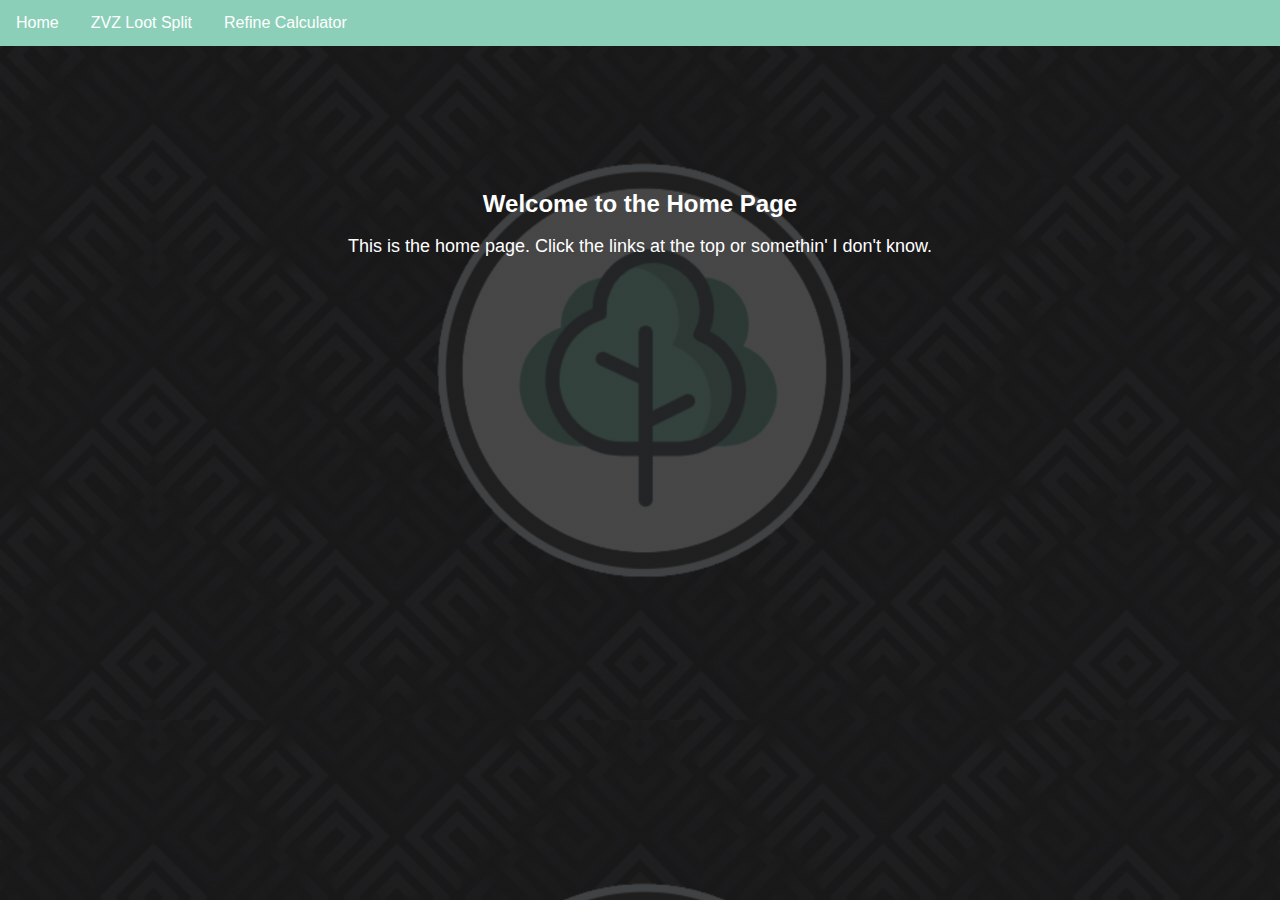
<file: index.html>
<!DOCTYPE html>
<html lang="en">

<head>
    <meta charset="UTF-8">
    <meta name="viewport" content="width=device-width, initial-scale=1.0">
    <link rel="stylesheet" href="./index.css">
    <link rel="icon" href="./images/Bushy4k.png" type="image/x-icon">
    <title>Home</title>

    <meta property="og:url" content="https://bushy0.github.io">
    <meta property="og:type" content="website">
    <meta property="og:title" content="Bushy Tools and Builds">
    <meta property="og:description" content=" ">
    <meta property="og:image" content="https://bushy0.github.io/images/Bushy4k.png">

    <meta name="twitter:title" content="Bushy Tools and Builds">
    <meta name="twitter:card" content="summary_large_image">
    <meta property="twitter:domain" content="https://bushy0.github.io">
    <meta property="twitter:url" content="https://bushy0.github.io">
    <meta name="twitter:description" content=" ">
    <meta name="twitter:image" content="https://bushy0.github.io/images/Bushy4k.png">
    <meta content="#69A891" data-react-helmet="true" name="theme-color" />
</head>

<body>
    <div class="navbar">
        <a href="/index">Home</a>
        <!-- <a href="/lootsplit">Loot Split Calculator</a> -->
        <a href="/zvzlootsplit">ZVZ Loot Split</a>
        <a href="/refine">Refine Calculator</a>
        <!-- <a href="/builds">Builds</a> -->
    </div>

    <div class="container">
        <h1 class="header">Welcome to the Home Page</h1>
        <p class="description">This is the home page. Click the links at the top or somethin' I don't know.</p>
    </div>
</body>

</html>
</file>
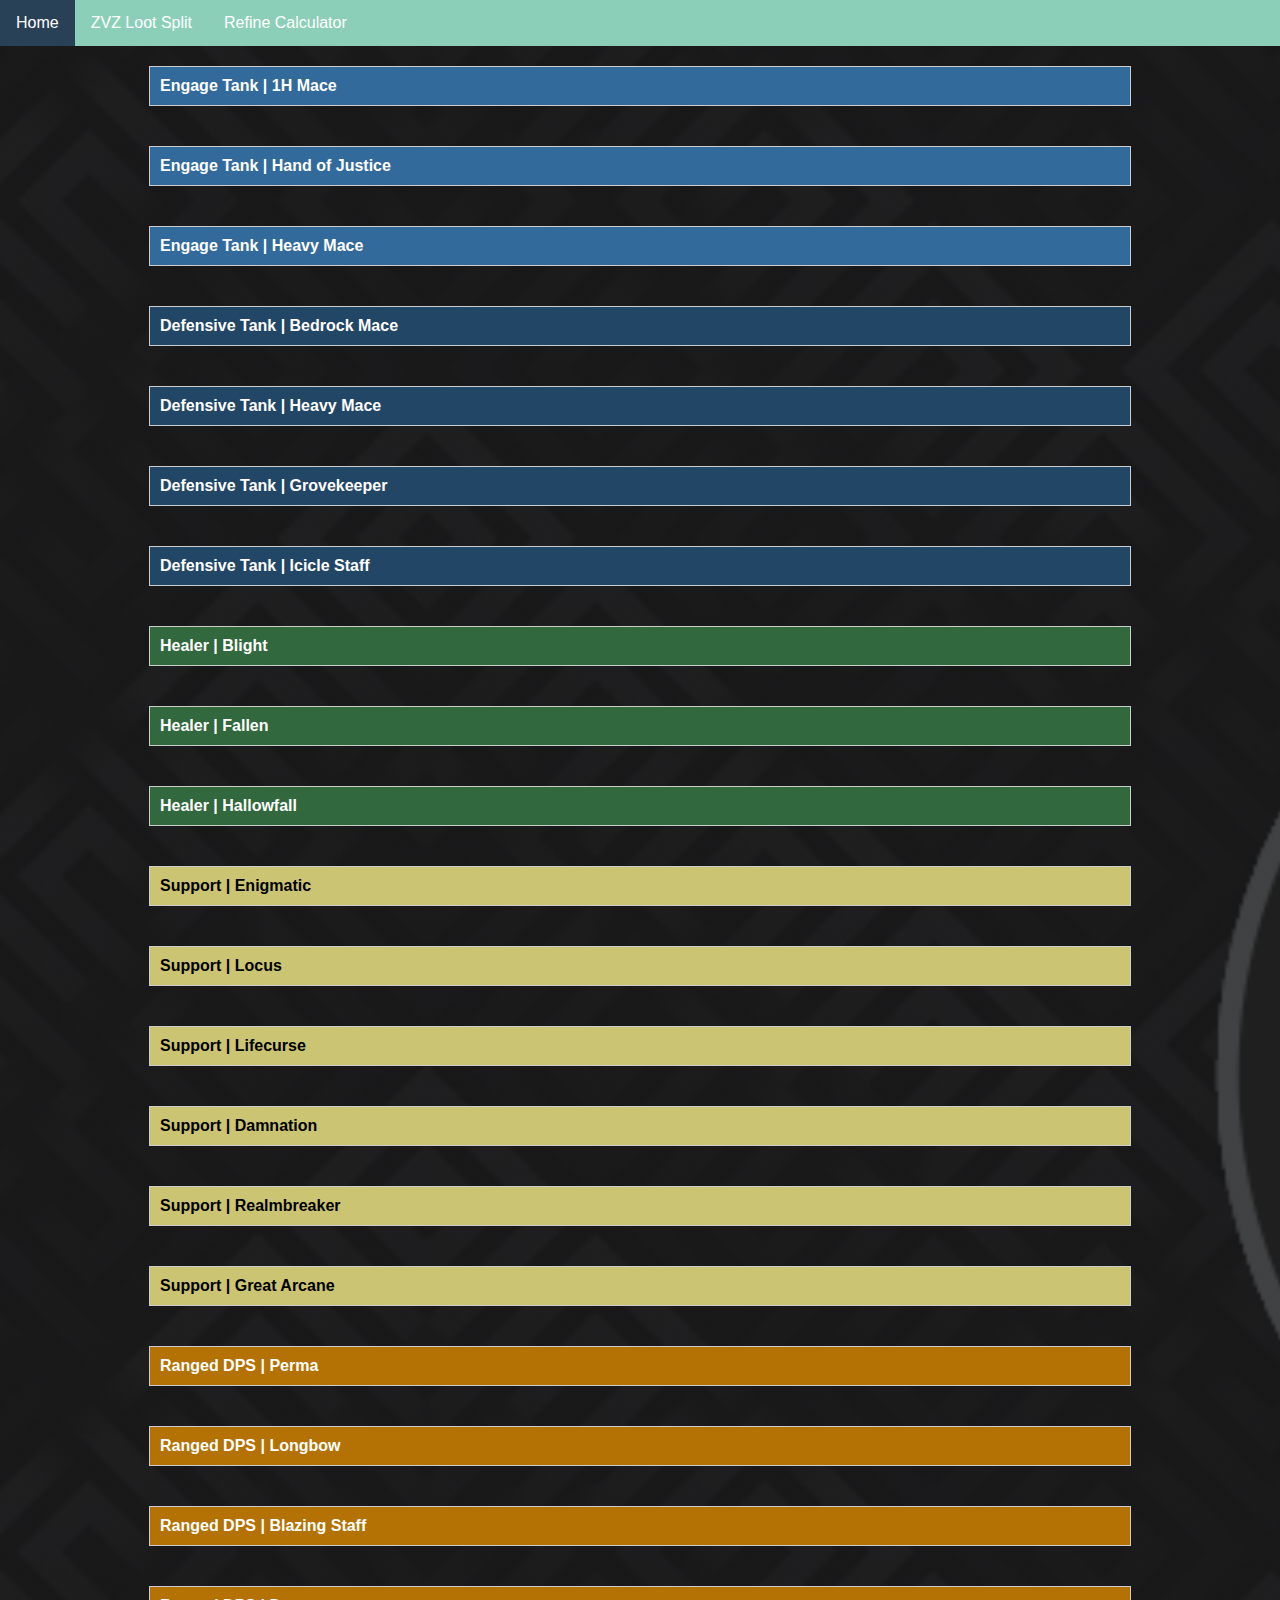
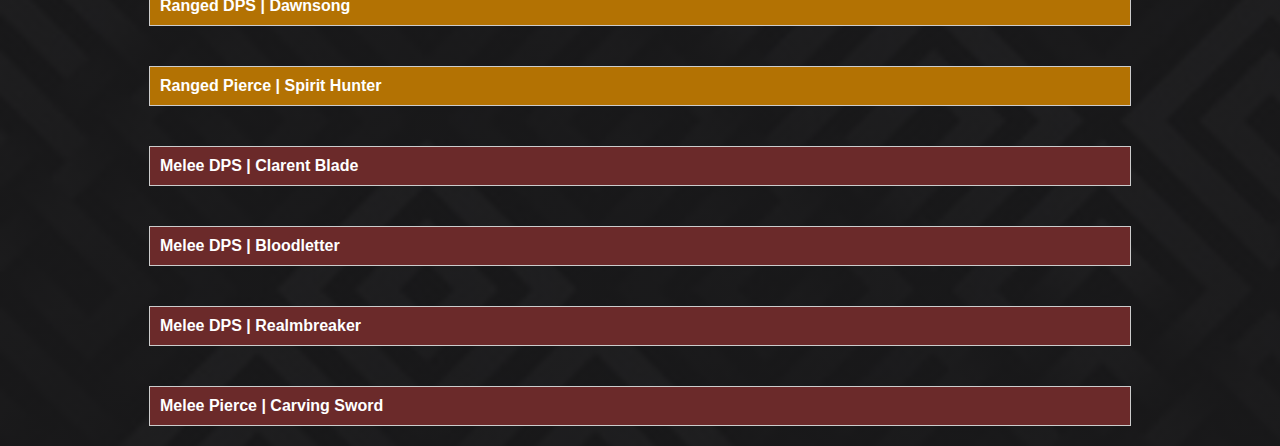
<file: builds.html>
<!DOCTYPE html>
<html lang="en">

<head>
        <meta charset="UTF-8">
        <meta name="viewport" content="width=device-width, initial-scale=1.0">
        <link rel="stylesheet" href="./builds.css">
        <link rel="icon" href="./images/Bushy4k.png" type="image/x-icon">
        <title>Builds</title>


        <meta property="og:url" content="https://bushy0.github.io/builds">
        <meta property="og:type" content="website">
        <meta property="og:title" content="Bushy Builds">
        <meta property="og:description" content=" ">
        <meta property="og:image" content="https://bushy0.github.io/images/Bushy4k.png">

        <meta name="twitter:title" content="Bushy Builds">
        <meta name="twitter:card" content="summary_large_image">
        <meta property="twitter:domain" content="https://bushy0.github.io">
        <meta property="twitter:url" content="https://bushy0.github.io/builds">
        <meta name="twitter:description" content=" ">
        <meta name="twitter:image" content="https://bushy0.github.io/images/Bushy4k.png">
        <meta content="#69A891" data-react-helmet="true" name="theme-color" />
</head>

<body>
        <div class="navbar">
                <a href="/index">Home</a>
                <!-- <a href="/lootsplit">Loot Split Calculator</a> -->
                <a href="/zvzlootsplit">ZVZ Loot Split</a>
                <a href="/refine">Refine Calculator</a>
                <!-- <a href="/builds">Builds</a> -->
        </div>

        <div class="build-container">
                <div class="dropdown-container">
                        <div class="dropdown-toggle tankEngage">Engage Tank | 1H Mace</div>
                        <div class="dropdown-content tankEngage">
                                <div class="description-inventory">
                                        <div class="description">


                                                <b><u>Weapon</u></b> <br>
                                                <b>Q</b>: Q3 - Sacred Ground <br>
                                                <b>W</b>: W4 - Air Compressor <br>
                                                <b>Passive</b>: P2 - Energetic <br>

                                                <b><u>Armor</u></b> <br>
                                                <b>R</b>: Force Shield <br>
                                                <b>Passive</b>: Toughness <br>

                                                <b><u>Helmet</u></b> <br>
                                                <b>D</b>: Ice Block <br>
                                                <b>Passive</b>: Efficiency <br>

                                                <b><u>Boots</u></b> <br>
                                                <b>F</b>: Rush <br>
                                                <b>Passive</b>: Quick Thinker<br>

                                                <b><u>Consumables</u></b> <br>
                                                <b>Food</b>: 8.1 Beef Sandwich <br>
                                                <b>Potion</b>: 7.1 Gigantify Potion
                                        </div>
                                        <div class="inventory tankEngage2">
                                                <div class="slot"><img class="item" src="/images/zvz/Bag.png"
                                                                alt="Item 1">
                                                </div>
                                                <div class="slot"><img class="item" src="/images/zvz/Cleric_Cowl.png"
                                                                alt="Item 2">
                                                </div>
                                                <div class="slot"><img class="item" src="/images/zvz/Martlock_ Cape.png"
                                                                alt="Item 3"></div>
                                                <div class="slot"><img class="item" src="/images/zvz/1H_Mace.png"
                                                                alt="Item 4">
                                                </div>
                                                <div class="slot"><img class="item" src="/images/zvz/Judi_Armor.png"
                                                                alt="Item 5"></div>
                                                <div class="slot"><img class="item"
                                                                src="/images/zvz/Aegis&Leering_Cane.png" alt="Item 6">
                                                </div>
                                                <div class="slot"><img class="item" src="/images/zvz/Gig_Potion.png"
                                                                alt="Item 7">
                                                </div>
                                                <div class="slot"><img class="item" src="/images/zvz/Hunter_Shoes.png"
                                                                alt="Item 8"></div>
                                                <div class="slot"><img class="item" src="/images/zvz/Beef_Sandwich.png"
                                                                alt="Item 9">
                                                </div>
                                                <div class="slot empty"></div>
                                                <div class="slot"><img class="item" src="/images/zvz/Swiftclaw.png"
                                                                alt="Item 10"></div>
                                                <div class="slot empty"></div>
                                        </div>
                                </div>
                        </div>
                </div>

                <div class="dropdown-container">
                        <div class="dropdown-toggle tankEngage">Engage Tank | Hand of Justice</div>
                        <div class="dropdown-content tankEngage">
                                <div class="description-inventory">
                                        <div class="description">

                                                <b><u>Weapon</u></b> <br>
                                                <b>Q</b>: Q3 - Iron Breaker <br>
                                                <b>W</b>: W2 - Slowing Charge <br>
                                                <b>Passive</b>: P2 - Energetic <br>

                                                <b><u>Armor</u></b> <br>
                                                <b>R</b>: Force Shield <br>
                                                <b>Passive</b>: Toughness <br>

                                                <b><u>Helmet</u></b> <br>
                                                <b>D</b>: Ice Block <br>
                                                <b>Passive</b>: Efficiency <br>

                                                <b><u>Boots</u></b> <br>
                                                <b>F</b>: Rush <br>
                                                <b>Passive</b>: Quick Thinker<br>

                                                <b><u>Consumables</u></b> <br>
                                                <b>Food</b>: 8.1 Beef Sandwich <br>
                                                <b>Potion</b>: 7.1 Gigantify Potion
                                        </div>
                                        <div class="inventory tankEngage2">
                                                <div class="slot"><img class="item" src="/images/zvz/Bag.png"
                                                                alt="Item 1">
                                                </div>
                                                <div class="slot"><img class="item" src="/images/zvz/Cleric_Cowl.png"
                                                                alt="Item 2">
                                                </div>
                                                <div class="slot"><img class="item" src="/images/zvz/Martlock_ Cape.png"
                                                                alt="Item 3"></div>
                                                <div class="slot"><img class="item"
                                                                src="/images/zvz/Hand_of_Justice.png" alt="Item 4">
                                                </div>
                                                <div class="slot"><img class="item" src="/images/zvz/Judi_Armor.png"
                                                                alt="Item 5"></div>
                                                <div class="slot"><img class="item"
                                                                src="/images/zvz/Hand_of_Justice.png" alt="Item 6">
                                                </div>
                                                <div class="slot"><img class="item" src="/images/zvz/Gig_Potion.png"
                                                                alt="Item 7">
                                                </div>
                                                <div class="slot"><img class="item" src="/images/zvz/Hunter_Shoes.png"
                                                                alt="Item 8">
                                                </div>
                                                <div class="slot"><img class="item" src="/images/zvz/Beef_Sandwich.png"
                                                                alt="Item 9">
                                                </div>
                                                <div class="slot empty"></div>
                                                <div class="slot"><img class="item" src="/images/zvz/Swiftclaw.png"
                                                                alt="Item 10"></div>
                                                <div class="slot empty"></div>
                                        </div>
                                </div>
                        </div>
                </div>


                <div class="dropdown-container">
                        <div class="dropdown-toggle tankEngage">Engage Tank | Heavy Mace</div>
                        <div class="dropdown-content tankEngage">
                                <div class="description-inventory">
                                        <div class="description">

                                                <b><u>Weapon</u></b> <br>
                                                <b>Q</b>: Q3 - Sacred Ground <br>
                                                <b>W</b>: W2 - Snare Charge <br>
                                                <b>Passive</b>: P2 - Energetic <br>

                                                <b><u>Armor</u></b> <br>
                                                <b>R</b>: Force Shield <br>
                                                <b>Passive</b>: Toughness <br>

                                                <b><u>Helmet</u></b> <br>
                                                <b>D</b>: Ice Block <br>
                                                <b>Passive</b>: Efficiency <br>

                                                <b><u>Boots</u></b> <br>
                                                <b>F</b>: Break Free <br>
                                                <b>Passive</b>: Quick Thinker<br>

                                                <b><u>Consumables</u></b> <br>
                                                <b>Food</b>: 8.1 Beef Sandwich <br>
                                                <b>Potion</b>: 7.1 Gigantify Potion
                                        </div>
                                        <div class="inventory tankEngage2">
                                                <div class="slot"><img class="item" src="/images/zvz/Bag.png"
                                                                alt="Item 1">
                                                </div>
                                                <div class="slot"><img class="item" src="/images/zvz/Cleric_Cowl.png"
                                                                alt="Item 2">
                                                </div>
                                                <div class="slot"><img class="item" src="/images/zvz/Martlock_ Cape.png"
                                                                alt="Item 3"></div>
                                                <div class="slot"><img class="item" src="/images/zvz/Heavy_Mace.png"
                                                                alt="Item 4">
                                                </div>
                                                <div class="slot"><img class="item" src="/images/zvz/Judi_Armor.png"
                                                                alt="Item 5"></div>
                                                <div class="slot"><img class="item" src="/images/zvz/Heavy_Mace.png"
                                                                alt="Item 6">
                                                </div>
                                                <div class="slot"><img class="item" src="/images/zvz/Gig_Potion.png"
                                                                alt="Item 7">
                                                </div>
                                                <div class="slot"><img class="item"
                                                                src="/images/zvz/Mercenary_Shoes.png" alt="Item 8">
                                                </div>
                                                <div class="slot"><img class="item" src="/images/zvz/Beef_Sandwich.png"
                                                                alt="Item 9">
                                                </div>
                                                <div class="slot empty"></div>
                                                <div class="slot"><img class="item" src="/images/zvz/Swiftclaw.png"
                                                                alt="Item 10"></div>
                                                <div class="slot empty"></div>
                                        </div>
                                </div>
                        </div>
                </div>


                <div class="dropdown-container">
                        <div class="dropdown-toggle tank">Defensive Tank | Bedrock Mace</div>
                        <div class="dropdown-content tank">
                                <div class="description-inventory">
                                        <div class="description">

                                                <b><u>Weapon</u></b> <br>
                                                <b>Q</b>: Q3 - Sacred Ground <br>
                                                <b>W</b>: W3 - Guard Rune <br>
                                                <b>Passive</b>: P2 - Energetic <br>

                                                <b><u>Armor</u></b> <br>
                                                <b>R</b>: Protection of the Fiends <br>
                                                <b>Passive</b>: Toughness <br>

                                                <b><u>Helmet</u></b> <br>
                                                <b>D</b>: Electric Discharge <br>
                                                <b>Passive</b>: Toughness <br>

                                                <b><u>Boots</u></b> <br>
                                                <b>F</b>: Break Free <br>
                                                <b>Passive</b>: Quick Thinker<br>

                                                <b><u>Consumables</u></b> <br>
                                                <b>Food</b>: 7.1 Ava Omelette <br>
                                                <b>Potion</b>: 7.1 Gigantify Potion
                                        </div>
                                        <div class="inventory tank2">
                                                <div class="slot"><img class="item" src="/images/zvz/Bag.png"
                                                                alt="Item 1">
                                                </div>
                                                <div class="slot"><img class="item"
                                                                src="/images/zvz/Judicator_Helmet.png" alt="Item 2">
                                                </div>
                                                <div class="slot"><img class="item" src="/images/zvz/Martlock_ Cape.png"
                                                                alt="Item 3"></div>
                                                <div class="slot"><img class="item" src="/images/zvz/Bedrock_Mace.png"
                                                                alt="Item 4">
                                                </div>
                                                <div class="slot"><img class="item" src="/images/zvz/Demon_Armor.png"
                                                                alt="Item 5">
                                                </div>
                                                <div class="slot"><img class="item" src="/images/zvz/Taproot.png"
                                                                alt="Item 6">
                                                </div>
                                                <div class="slot"><img class="item" src="/images/zvz/Gig_Potion.png"
                                                                alt="Item 7"></div>
                                                <div class="slot"><img class="item"
                                                                src="/images/zvz/Mercenary_Shoes.png" alt="Item 8">
                                                </div>
                                                <div class="slot"><img class="item"
                                                                src="/images/zvz/Avalonian_Omelette.png" alt="Item 9">
                                                </div>
                                                <div class="slot empty"></div>
                                                <div class="slot"><img class="item" src="/images/zvz/Swiftclaw.png"
                                                                alt="Item 10"></div>
                                                <div class="slot empty"></div>
                                        </div>
                                </div>
                        </div>
                </div>

                <div class="dropdown-container">
                        <div class="dropdown-toggle tank">Defensive Tank | Heavy Mace</div>
                        <div class="dropdown-content tank">
                                <div class="description-inventory">
                                        <div class="description">

                                                <b><u>Weapon</u></b> <br>
                                                <b>Q</b>: Q3 - Sacred Ground <br>
                                                <b>W</b>: W2 - Snare Charge <br>
                                                <b>Passive</b>: P2 - Energetic <br>

                                                <b><u>Armor</u></b> <br>
                                                <b>R</b>: Mythical Web <br>
                                                <b>Passive</b>: Toughness <br>

                                                <b><u>Helmet</u></b> <br>
                                                <b>D</b>: Electric Discharge <br>
                                                <b>Passive</b>: Toughness <br>

                                                <b><u>Boots</u></b> <br>
                                                <b>F</b>: Break Free <br>
                                                <b>Passive</b>: Quick Thinker<br>

                                                <b><u>Consumables</u></b> <br>
                                                <b>Food</b>: 7.1 Ava Omelette <br>
                                                <b>Potion</b>: 7.1 Gigantify Potion
                                        </div>
                                        <div class="inventory tank2">
                                                <div class="slot"><img class="item" src="/images/zvz/Bag.png"
                                                                alt="Item 1">
                                                </div>
                                                <div class="slot"><img class="item"
                                                                src="/images/zvz/Judicator_Helmet.png" alt="Item 2">
                                                </div>
                                                <div class="slot"><img class="item" src="/images/zvz/Martlock_ Cape.png"
                                                                alt="Item 3"></div>
                                                <div class="slot"><img class="item" src="/images/zvz/Heavy_Mace.png"
                                                                alt="Item 4">
                                                </div>
                                                <div class="slot"><img class="item"
                                                                src="/images/zvz/Duskweaver_Armor.png" alt="Item 5">
                                                </div>
                                                <div class="slot"><img class="item" src="/images/zvz/Heavy_Mace.png"
                                                                alt="Item 6">
                                                </div>
                                                <div class="slot"><img class="item" src="/images/zvz/Gig_Potion.png"
                                                                alt="Item 7">
                                                </div>
                                                <div class="slot"><img class="item"
                                                                src="/images/zvz/Mercenary_Shoes.png" alt="Item 8">
                                                </div>
                                                <div class="slot"><img class="item"
                                                                src="/images/zvz/Avalonian_Omelette.png" alt="Item 9">
                                                </div>
                                                <div class="slot empty"></div>
                                                <div class="slot"><img class="item" src="/images/zvz/Swiftclaw.png"
                                                                alt="Item 10"></div>
                                                <div class="slot empty"></div>
                                        </div>
                                </div>
                        </div>
                </div>


                <div class="dropdown-container">
                        <div class="dropdown-toggle tank">Defensive Tank | Grovekeeper</div>
                        <div class="dropdown-content tank">
                                <div class="description-inventory">
                                        <div class="description">
                                                <b><u>Weapon</u></b> <br>
                                                <b>Q</b>: Q3 - Iron Breaker <br>
                                                <b>W</b>: W5 - Inertia Ring <br>
                                                <b>Passive</b>: P2 - Energetic <br>

                                                <b><u>Armor</u></b> <br>
                                                <b>R</b>: Mythical Web <br>
                                                <b>Passive</b>: Toughness <br>

                                                <b><u>Helmet</u></b> <br>
                                                <b>D</b>: Electric Discharge <br>
                                                <b>Passive</b>: Toughness <br>

                                                <b><u>Boots</u></b> <br>
                                                <b>F</b>: Ethereal Form <br>
                                                <b>Passive</b>: Efficiency<br>

                                                <b><u>Consumables</u></b> <br>
                                                <b>Food</b>: 7.1 Ava Omelette <br>
                                                <b>Potion</b>: 7.1 Gigantify Potion
                                        </div>
                                        <div class="inventory tank2">
                                                <div class="slot"><img class="item" src="/images/zvz/Bag.png"
                                                                alt="Item 1">
                                                </div>
                                                <div class="slot"><img class="item"
                                                                src="/images/zvz/Judicator_Helmet.png" alt="Item 2">
                                                </div>
                                                <div class="slot"><img class="item" src="/images/zvz/Martlock_ Cape.png"
                                                                alt="Item 3"></div>
                                                <div class="slot"><img class="item" src="/images/zvz/Grovekeeper.png"
                                                                alt="Item 4">
                                                </div>
                                                <div class="slot"><img class="item"
                                                                src="/images/zvz/Duskweaver_Armor.png" alt="Item 5">
                                                </div>
                                                <div class="slot"><img class="item" src="/images/zvz/Grovekeeper.png"
                                                                alt="Item 6">
                                                </div>
                                                <div class="slot"><img class="item" src="/images/zvz/Gig_Potion.png"
                                                                alt="
                                                                Item 7"></div>
                                                <div class="slot"><img class="item"
                                                                src="/images/zvz/Feyscale_Sandals.png" alt="Item 8">
                                                </div>
                                                <div class="slot"><img class="item"
                                                                src="/images/zvz/Avalonian_Omelette.png" alt="Item 9">
                                                </div>
                                                <div class="slot empty"></div>
                                                <div class="slot"><img class="item" src="/images/zvz/Swiftclaw.png"
                                                                alt="Item 10"></div>
                                                <div class="slot empty"></div>
                                        </div>
                                </div>
                        </div>
                </div>

                <div class="dropdown-container">
                        <div class="dropdown-toggle tank">Defensive Tank | Icicle Staff</div>
                        <div class="dropdown-content tank">
                                <div class="description-inventory">
                                        <div class="description">

                                                <b><u>Weapon</u></b> <br>
                                                <b>Q</b>: Q3 - Sacred Ground <br>
                                                <b>W</b>: W2 - Snare Charge <br>
                                                <b>Passive</b>: P2 - Energetic <br>

                                                <b><u>Armor</u></b> <br>
                                                <b>R</b>: Mythical Web <br>
                                                <b>Passive</b>: Toughness <br>

                                                <b><u>Helmet</u></b> <br>
                                                <b>D</b>: Electric Discharge <br>
                                                <b>Passive</b>: Toughness <br>

                                                <b><u>Boots</u></b> <br>
                                                <b>F</b>: Ethereal Form <br>
                                                <b>Passive</b>: Efficiency<br>

                                                <b><u>Consumables</u></b> <br>
                                                <b>Food</b>: 7.1 Ava Omelette <br>
                                                <b>Potion</b>: 7.1 Gigantify Potion
                                        </div>
                                        <div class="inventory tank2">
                                                <div class="slot"><img class="item" src="/images/zvz/Bag.png"
                                                                alt="Item 1">
                                                </div>
                                                <div class="slot"><img class="item"
                                                                src="/images/zvz/Judicator_Helmet.png" alt="Item 2">
                                                </div>
                                                <div class="slot"><img class="item" src="/images/zvz/Martlock_ Cape.png"
                                                                alt="Item 3"></div>
                                                <div class="slot"><img class="item" src="/images/zvz/Icicle_Staff.png"
                                                                alt="Item 4">
                                                </div>
                                                <div class="slot"><img class="item"
                                                                src="/images/zvz/Duskweaver_Armor.png" alt="Item 5">
                                                </div>
                                                <div class="slot"><img class="item" src="/images/zvz/Icicle_Staff.png"
                                                                alt="Item 6">
                                                </div>
                                                <div class="slot"><img class="item" src="/images/zvz/Gig_Potion.png"
                                                                alt="Item 7">
                                                </div>
                                                <div class="slot"><img class="item"
                                                                src="/images/zvz/Feyscale_Sandals.png" alt="Item 8">
                                                </div>
                                                <div class="slot"><img class="item"
                                                                src="/images/zvz/Avalonian_Omelette.png" alt="Item 9">
                                                </div>
                                                <div class="slot empty"></div>
                                                <div class="slot"><img class="item" src="/images/zvz/Swiftclaw.png"
                                                                alt="Item 10"></div>
                                                <div class="slot empty"></div>
                                        </div>
                                </div>
                        </div>
                </div>

                <!-- /// -->

                <div class="dropdown-container">
                        <div class="dropdown-toggle healer">Healer | Blight</div>
                        <div class="dropdown-content healer">
                                <div class="description-inventory">
                                        <div class="description">
                                                <b><u>Weapon</u></b> <br>
                                                <b>Q</b>: Q1 - Rejuvenation <br>
                                                <b>W</b>: W5 - Breeze <br>
                                                <b>Passive</b>: P2 - Energetic <br>

                                                <b><u>Armor</u></b> <br>
                                                <b>R</b>: Everlasting Spirit <br>
                                                <b>Passive</b>: Aggression<br>

                                                <b><u>Helmet</u></b> <br>
                                                <b>D</b>: Meditate <br>
                                                <b>Passive</b>: Balanced Mind <br>

                                                <b><u>Boots</u></b> <br>
                                                <b>F</b>: Break Free <br>
                                                <b>Passive</b>: Quick Thinker<br>

                                                <b><u>Consumables</u></b> <br>
                                                <b>Food</b>: 7.1 Ava Omelette <br>
                                                <b>Potion</b>: 7.1 Gigantify Potion
                                        </div>
                                        <div class="inventory healer2">
                                                <div class="slot">
                                                </div>
                                                <div class="slot"><img class="item" src="/images/zvz/Assassin_Hood.png"
                                                                alt="Item 2"></div>
                                                <div class="slot"><img class="item" src="/images/zvz/Lymhurst_Cape.png"
                                                                alt="Item 3"></div>
                                                <div class="slot"><img class="item" src="/images/zvz/Blight_Staff.png"
                                                                alt="Item 4"></div>
                                                <div class="slot"><img class="item" src="/images/zvz/Cleric_Robe.png"
                                                                alt="Item 5">
                                                </div>
                                                <div class="slot"><img class="item" src="/images/zvz/Blight_Staff.png"
                                                                alt="Item 6"></div>
                                                <div class="slot"><img class="item" src="/images/zvz/Gig_Potion.png"
                                                                alt="Item 7"></div>
                                                <div class="slot"><img class="item"
                                                                src="/images/zvz/Mercenary_Shoes.png" alt="Item 8">
                                                </div>
                                                <div class="slot"><img class="item" src="/images/zvz/Pork_Omelette.png"
                                                                alt="Item 9">
                                                </div>
                                                <div class="slot empty"></div>
                                                <div class="slot"><img class="item" src="/images/zvz/Swiftclaw.png"
                                                                alt="Item 10"></div>
                                                <div class="slot empty"></div>
                                        </div>
                                </div>
                        </div>
                </div>

                <div class="dropdown-container">
                        <div class="dropdown-toggle healer">Healer | Fallen</div>
                        <div class="dropdown-content healer">
                                <div class="description-inventory">
                                        <div class="description">
                                                <b><u>Weapon</u></b> <br>
                                                <b>Q</b>: Q3 - Holy Flash <br>
                                                <b>W</b>: W4 - Holy Orb <br>
                                                <b>Passive</b>: P2 - Energetic <br>

                                                <b><u>Armor</u></b> <br>
                                                <b>R</b>: Everlasting Spirit <br>
                                                <b>Passive</b>: Aggression<br>

                                                <b><u>Helmet</u></b> <br>
                                                <b>D</b>: Displacement Immunity <br>
                                                <b>Passive</b>: Toughness <br>

                                                <b><u>Boots</u></b> <br>
                                                <b>F</b>: Break Free <br>
                                                <b>Passive</b>: Quick Thinker<br>

                                                <b><u>Consumables</u></b> <br>
                                                <b>Food</b>: 7.1 Ava Omelette <br>
                                                <b>Potion</b>: 7.1 Resistance Pot
                                        </div>
                                        <div class="inventory healer2">
                                                <div class="slot">
                                                </div>
                                                <div class="slot"><img class="item" src="/images/zvz/Knight_Helmet.png"
                                                                alt="Item 2"></div>
                                                <div class="slot"><img class="item" src="/images/zvz/Lymhurst_Cape.png"
                                                                alt="Item 3"></div>
                                                <div class="slot"><img class="item" src="/images/zvz/Fallen_Staff.png"
                                                                alt="Item 4"></div>
                                                <div class="slot"><img class="item" src="/images/zvz/Cleric_Robe.png"
                                                                alt="Item 5">
                                                </div>
                                                <div class="slot"><img class="item" src="/images/zvz/Fallen_Staff.png"
                                                                alt="Item 6"></div>
                                                <div class="slot"><img class="item" src="/images/zvz/Res_Potion.png"
                                                                alt="Item 7"></div>
                                                <div class="slot"><img class="item"
                                                                src="/images/zvz/Mercenary_Shoes.png" alt="Item 8">
                                                </div>
                                                <div class="slot"><img class="item"
                                                                src="/images/zvz/Avalonian_Omelette.png" alt="Item 9">
                                                </div>
                                                <div class="slot empty"></div>
                                                <div class="slot"><img class="item" src="/images/zvz/Swiftclaw.png"
                                                                alt="Item 10"></div>
                                                <div class="slot empty"></div>
                                        </div>
                                </div>
                        </div>
                </div>

                <div class="dropdown-container">
                        <div class="dropdown-toggle healer">Healer | Hallowfall</div>
                        <div class="dropdown-content healer">
                                <div class="description-inventory">
                                        <div class="description">
                                                <b><u>Weapon</u></b> <br>
                                                <b>Q</b>: Q3 - Holy Flash <br>
                                                <b>W</b>: W4 - Holy Orb <br>
                                                <b>Passive</b>: P2 - Energetic <br>

                                                <b><u>Armor</u></b> <br>
                                                <b>R</b>: Everlasting Spirit <br>
                                                <b>Passive</b>: Aggression<br>

                                                <b><u>Helmet</u></b> <br>
                                                <b>D</b>: Displacement Immunity <br>
                                                <b>Passive</b>: Toughness <br>

                                                <b><u>Boots</u></b> <br>
                                                <b>F</b>: Break Free <br>
                                                <b>Passive</b>: Quick Thinker<br>

                                                <b><u>Consumables</u></b> <br>
                                                <b>Food</b>: 7.1 Ava Omelette <br>
                                                <b>Potion</b>: 7.1 Resistance Pot
                                        </div>
                                        <div class="inventory healer2">
                                                <div class="slot">
                                                </div>
                                                <div class="slot"><img class="item" src="/images/zvz/Knight_Helmet.png"
                                                                alt="Item 2"></div>
                                                <div class="slot"><img class="item" src="/images/zvz/Lymhurst_Cape.png"
                                                                alt="Item 3"></div>
                                                <div class="slot"><img class="item" src="/images/zvz/Hallowfall.png"
                                                                alt="Item 4"></div>
                                                <div class="slot"><img class="item" src="/images/zvz/Cleric_Robe.png"
                                                                alt="Item 5">
                                                </div>
                                                <div class="slot"><img class="item"
                                                                src="/images/zvz/Mistcaller&Shield.png" alt="Item 6">
                                                </div>
                                                <div class="slot"><img class="item" src="/images/zvz/Gig_Potion.png"
                                                                alt="Item 7"></div>
                                                <div class="slot"><img class="item"
                                                                src="/images/zvz/Mercenary_Shoes.png" alt="Item 8">
                                                </div>
                                                <div class="slot"><img class="item"
                                                                src="/images/zvz/Avalonian_Omelette.png" alt="Item 9">
                                                </div>
                                                <div class="slot empty"></div>
                                                <div class="slot"><img class="item" src="/images/zvz/Swiftclaw.png"
                                                                alt="Item 10"></div>
                                                <div class="slot empty"></div>
                                        </div>
                                </div>
                        </div>
                </div>

                <!-- /// -->

                <div class="dropdown-container">
                        <div class="dropdown-toggle support" style="color: black;">Support | Enigmatic</div>
                        <div class="dropdown-content support">
                                <div class="description-inventory">
                                        <div class="description" style="color: black;">
                                                <b><u>Weapon</u></b> <br>
                                                <b>Q</b>: Q3 - Magic Shock <br>
                                                <b>W</b>: W5 - Mimic <br>
                                                <b>Passive</b>: P2 - Energetic <br>

                                                <b><u>Armor</u></b> <br>
                                                <b>R</b>: Force Shield <br>
                                                <b>Passive</b>: Toughness<br>

                                                <b><u>Helmet</u></b> <br>
                                                <b>D</b>: Meditate <br>
                                                <b>Passive</b>: Quick Thinker <br>

                                                <b><u>Boots</u></b> <br>
                                                <b>F</b>: Break Free <br>
                                                <b>Passive</b>: Quick Thinker<br>

                                                <b><u>Consumables</u></b> <br>
                                                <b>Food</b>: 7.1 Ava Omelette <br>
                                                <b>Potion</b>: 7.1 Resistance Pot
                                        </div>
                                        <div class="inventory support2">
                                                <div class="slot"><img class="item" src="/images/zvz/Bag.png"
                                                                alt="Item 1">
                                                </div>
                                                <div class="slot"><img class="item" src="/images/zvz/Assassin_Hood.png"
                                                                alt="Item 2"></div>
                                                <div class="slot"><img class="item" src="/images/zvz/Lymhurst_Cape.png"
                                                                alt=" Item3">
                                                </div>
                                                <div class="slot"><img class="item"
                                                                src="/images/zvz/Enigmatic_Staff.png" alt="Item 4">
                                                </div>
                                                <div class="slot"><img class="item" src="/images/zvz/Judi_Armor.png"
                                                                alt="Item 5"></div>
                                                <div class="slot"><img class="item"
                                                                src="/images/zvz/Enigmatic_Staff.png" alt="Item 6">
                                                </div>
                                                <div class="slot"><img class="item" src="/images/zvz/Res_Potion.png"
                                                                alt="Item 7"></div>
                                                <div class="slot"><img class="item"
                                                                src="/images/zvz/Mercenary_Shoes.png" alt="Item 8">
                                                </div>
                                                <div class="slot"><img class="item"
                                                                src="/images/zvz/Avalonian_Omelette.png" alt="Item 9">
                                                </div>
                                                <div class="slot empty"></div>
                                                <div class="slot"><img class="item" src="/images/zvz/Swiftclaw.png"
                                                                alt="Item 10"></div>
                                                <div class="slot empty"></div>
                                        </div>
                                </div>
                        </div>
                </div>

                <div class="dropdown-container">
                        <div class="dropdown-toggle support" style="color: black;">Support | Locus</div>
                        <div class="dropdown-content support">
                                <div class="description-inventory">
                                        <div class="description" style="color: black;">
                                                <b><u>Weapon</u></b> <br>
                                                <b>Q</b>: Q2 - Arcane Protection <br>
                                                <b>W</b>: W2 - Clense <br>
                                                <b>Passive</b>: P2 - Energetic <br>

                                                <b><u>Armor</u></b> <br>
                                                <b>R</b>: Protection of the Fiends <br>
                                                <b>Passive</b>: Toughness<br>

                                                <b><u>Helmet</u></b> <br>
                                                <b>D</b>: Meditate <br>
                                                <b>Passive</b>: Quick Thinker <br>

                                                <b><u>Boots</u></b> <br>
                                                <b>F</b>: Break Free <br>
                                                <b>Passive</b>: Quick Thinker<br>

                                                <b><u>Consumables</u></b> <br>
                                                <b>Food</b>: 7.1 Ava Omelette <br>
                                                <b>Potion</b>: 7.1 Resistance Pot
                                        </div>
                                        <div class="inventory support2">
                                                <div class="slot"><img class="item" src="/images/zvz/Bag.png"
                                                                alt="Item 1">
                                                </div>
                                                <div class="slot"><img class="item" src="/images/zvz/Assassin_Hood.png"
                                                                alt="Item 2"></div>
                                                <div class="slot"><img class="item" src="/images/zvz/Martlock_ Cape.png"
                                                                alt="Item 3"></div>
                                                <div class="slot"><img class="item" src="/images/zvz/Locus.png"
                                                                alt="Item 4"></div>
                                                <div class="slot"><img class="item" src="/images/zvz/Demon_Armor.png"
                                                                alt="Item 5">
                                                </div>
                                                <div class="slot"><img class="item" src="/images/zvz/Locus.png"
                                                                alt="Item 6"></div>
                                                <div class="slot"><img class="item" src="/images/zvz/Res_Potion.png"
                                                                alt="Item 7"></div>
                                                <div class="slot"><img class="item"
                                                                src="/images/zvz/Mercenary_Shoes.png" alt="Item 8">
                                                </div>
                                                <div class="slot"><img class="item"
                                                                src="/images/zvz/Avalonian_Omelette.png" alt="Item 9">
                                                </div>
                                                <div class="slot empty"></div>
                                                <div class="slot"><img class="item" src="/images/zvz/Swiftclaw.png"
                                                                alt="Item 10"></div>
                                                <div class="slot empty"></div>
                                        </div>
                                </div>
                        </div>
                </div>

                <div class="dropdown-container">
                        <div class="dropdown-toggle support" style="color: black;">Support | Lifecurse</div>
                        <div class="dropdown-content support">
                                <div class="description-inventory">
                                        <div class="description" style="color: black;">
                                                <b><u>Weapon</u></b> <br>
                                                <b>Q</b>: Q2 - Cursed Sickle <br>
                                                <b>W</b>: W2 - Armor Piercer <br>
                                                <b>Passive</b>: P2 - Energetic <br>

                                                <b><u>Armor</u></b> <br>
                                                <b>R</b>: Protection of the Fiends <br>
                                                <b>Passive</b>: Toughness<br>

                                                <b><u>Helmet</u></b> <br>
                                                <b>D</b>: Meditate <br>
                                                <b>Passive</b>: Quick Thinker <br>

                                                <b><u>Boots</u></b> <br>
                                                <b>F</b>: Break Free <br>
                                                <b>Passive</b>: Quick Thinker<br>

                                                <b><u>Consumables</u></b> <br>
                                                <b>Food</b>: 7.1 Ava Omelette <br>
                                                <b>Potion</b>: 7.1 Resistance Pot
                                        </div>
                                        <div class="inventory support2">
                                                <div class="slot"><img class="item" src="/images/zvz/Bag.png"
                                                                alt="Item 1">
                                                </div>
                                                <div class="slot"><img class="item" src="/images/zvz/Assassin_Hood.png"
                                                                alt="Item 2"></div>
                                                <div class="slot"><img class="item" src="/images/zvz/Martlock_ Cape.png"
                                                                alt="Item 3"></div>
                                                <div class="slot"><img class="item" src="/images/zvz/Lifecurse.png"
                                                                alt="Item 4"></div>
                                                <div class="slot"><img class="item" src="/images/zvz/Demon_Armor.png"
                                                                alt="Item 5">
                                                </div>
                                                <div class="slot"><img class="item" src="/images/zvz/Taproot.png"
                                                                alt="Item 6"></div>
                                                <div class="slot"><img class="item" src="/images/zvz/Res_Potion.png"
                                                                alt="Item 7"></div>
                                                <div class="slot"><img class="item"
                                                                src="/images/zvz/Mercenary_Shoes.png" alt="Item 8">
                                                </div>
                                                <div class="slot"><img class="item"
                                                                src="/images/zvz/Avalonian_Omelette.png" alt="Item 9">
                                                </div>
                                                <div class="slot empty"></div>
                                                <div class="slot"><img class="item" src="/images/zvz/Swiftclaw.png"
                                                                alt="Item 10"></div>
                                                <div class="slot empty"></div>
                                        </div>
                                </div>
                        </div>
                </div>

                <div class="dropdown-container">
                        <div class="dropdown-toggle support" style="color: black;">Support | Damnation</div>
                        <div class="dropdown-content support">
                                <div class="description-inventory">
                                        <div class="description" style="color: black;">
                                                <b><u>Weapon</u></b> <br>
                                                <b>Q</b>: Q2 - Cursed Sickle <br>
                                                <b>W</b>: W5 - Dark Matter <br>
                                                <b>Passive</b>: P2 - Energetic <br>

                                                <b><u>Armor</u></b> <br>
                                                <b>R</b>: Speed Caster <br>
                                                <b>Passive</b>: Aggression<br>

                                                <b><u>Helmet</u></b> <br>
                                                <b>D</b>: Meditate <br>
                                                <b>Passive</b>: Quick Thinker <br>

                                                <b><u>Boots</u></b> <br>
                                                <b>F</b>: Break Free <br>
                                                <b>Passive</b>: Quick Thinker<br>

                                                <b><u>Consumables</u></b> <br>
                                                <b>Food</b>: 7.1 Omelette <br>
                                                <b>Potion</b>: 7.1 Resistance Pot
                                        </div>
                                        <div class="inventory support2">
                                                <div class="slot"><img class="item" src="/images/zvz/Bag.png"
                                                                alt="Item 1">
                                                </div>
                                                <div class="slot"><img class="item" src="/images/zvz/Assassin_Hood.png"
                                                                alt="Item 2"></div>
                                                <div class="slot"><img class="item" src="/images/zvz/Martlock_ Cape.png"
                                                                alt="Item 3"></div>
                                                <div class="slot"><img class="item" src="/images/zvz/Damnation.png"
                                                                alt="Item 4"></div>
                                                <div class="slot"><img class="item" src="/images/zvz/Scholar_Robe.png"
                                                                alt="Item 5">
                                                </div>
                                                <div class="slot"><img class="item" src="/images/zvz/Damnation.png"
                                                                alt="Item 6"></div>
                                                <div class="slot"><img class="item" src="/images/zvz/Res_Potion.png"
                                                                alt="Item 7"></div>
                                                <div class="slot"><img class="item"
                                                                src="/images/zvz/Mercenary_Shoes.png" alt="Item 8">
                                                </div>
                                                <div class="slot"><img class="item"
                                                                src="/images/zvz/Avalonian_Omelette.png" alt="Item 9">
                                                </div>
                                                <div class="slot empty"></div>
                                                <div class="slot"><img class="item" src="/images/zvz/Swiftclaw.png"
                                                                alt="Item 10"></div>
                                                <div class="slot empty"></div>
                                        </div>
                                </div>
                        </div>
                </div>

                <div class="dropdown-container">
                        <div class="dropdown-toggle support" style="color: black;">Support | Realmbreaker</div>
                        <div class="dropdown-content support">
                                <div class="description-inventory">
                                        <div class="description" style="color: black;">
                                                <b><u>Weapon</u></b> <br>
                                                <b>Q</b>: Q3 - Rending Rage <br>
                                                <b>W</b>: W3 - Battle Rush <br>
                                                <b>Passive</b>: P2 - Life Leech <br>

                                                <b><u>Armor</u></b> <br>
                                                <b>R</b>: Protection of the Fiends <br>
                                                <b>Passive</b>: Toughness<br>

                                                <b><u>Helmet</u></b> <br>
                                                <b>D</b>: Displacement Immunity <br>
                                                <b>Passive</b>: Toughness <br>

                                                <b><u>Boots</u></b> <br>
                                                <b>F</b>: Premonition <br>
                                                <b>Passive</b>: Toughness<br>

                                                <b><u>Consumables</u></b> <br>
                                                <b>Food</b>: 7.1 Ava Omelette <br>
                                                <b>Potion</b>: 7.1 Gigantify Pot
                                        </div>
                                        <div class="inventory support2">
                                                <div class="slot"><img class="item" src="/images/zvz/Bag.png"
                                                                alt="Item 1">
                                                </div>
                                                <div class="slot"><img class="item" src="/images/zvz/Knight_Helmet.png"
                                                                alt="Item 2"></div>
                                                <div class="slot"><img class="item" src="/images/zvz/Martlock_ Cape.png"
                                                                alt="Item 3"></div>
                                                <div class="slot"><img class="item" src="/images/zvz/Realmbreaker.png"
                                                                alt="Item 4"></div>
                                                <div class="slot"><img class="item" src="/images/zvz/Demon_Armor.png"
                                                                alt="Item 5">
                                                </div>
                                                <div class="slot"><img class="item" src="/images/zvz/Realmbreaker.png"
                                                                alt="Item 6"></div>
                                                <div class="slot"><img class="item" src="/images/zvz/Gig_Potion.png"
                                                                alt="Item 7"></div>
                                                <div class="slot"><img class="item" src="/images/zvz/Boots_of_Valor.png"
                                                                alt="Item 8">
                                                </div>
                                                <div class="slot"><img class="item"
                                                                src="/images/zvz/Avalonian_Omelette.png" alt="Item 9">
                                                </div>
                                                <div class="slot empty"></div>
                                                <div class="slot"><img class="item" src="/images/zvz/Swiftclaw.png"
                                                                alt="Item 10"></div>
                                                <div class="slot empty"></div>
                                        </div>
                                </div>
                        </div>
                </div>

                <div class="dropdown-container">
                        <div class="dropdown-toggle support" style="color: black;">Support | Great Arcane</div>
                        <div class="dropdown-content support">
                                <div class="description-inventory">
                                        <div class="description" style="color: black;">
                                                <b><u>Weapon</u></b> <br>
                                                <b>Q</b>: Q3 - Magic Shock <br>
                                                <b>W</b>: W5 - Mimic <br>
                                                <b>Passive</b>: P2 - Energetic <br>

                                                <b><u>Armor</u></b> <br>
                                                <b>R</b>: Force Shield <br>
                                                <b>Passive</b>: Toughness<br>

                                                <b><u>Helmet</u></b> <br>
                                                <b>D</b>: Ice Block <br>
                                                <b>Passive</b>: Efficiency <br>

                                                <b><u>Boots</u></b> <br>
                                                <b>F</b>: Break Free <br>
                                                <b>Passive</b>: Quick Thinker<br>

                                                <b><u>Consumables</u></b> <br>
                                                <b>Food</b>: 7.1 Ava Omelette <br>
                                                <b>Potion</b>: 7.1 Gigantify Pot
                                        </div>
                                        <div class="inventory support2">
                                                <div class="slot"><img class="item" src="/images/zvz/Bag.png"
                                                                alt="Item 1">
                                                </div>
                                                <div class="slot"><img class="item" src="/images/zvz/Cleric_Cowl.png"
                                                                alt="Item 2">
                                                </div>
                                                <div class="slot"><img class="item" src="/images/zvz/Martlock_ Cape.png"
                                                                alt="Item 3"></div>
                                                <div class="slot"><img class="item"
                                                                src="/images/zvz/Great_Arcane_Staff.png" alt="Item 4">
                                                </div>
                                                <div class="slot"><img class="item" src="/images/zvz/Judi_Armor.png"
                                                                alt="Item 5"></div>
                                                <div class="slot"><img class="item"
                                                                src="/images/zvz/Great_Arcane_Staff.png" alt="Item 6">
                                                </div>
                                                <div class="slot"><img class="item" src="/images/zvz/Gig_Potion.png"
                                                                alt="Item 7"></div>
                                                <div class="slot"><img class="item"
                                                                src="/images/zvz/Mercenary_Shoes.png" alt="Item 8">
                                                </div>
                                                <div class="slot"><img class="item"
                                                                src="/images/zvz/Avalonian_Omelette.png" alt="Item 9">
                                                </div>
                                                <div class="slot empty"></div>
                                                <div class="slot"><img class="item" src="/images/zvz/Swiftclaw.png"
                                                                alt="Item 10"></div>
                                                <div class="slot empty"></div>
                                        </div>
                                </div>
                        </div>
                </div>

                <!-- /// -->



                <div class="dropdown-container">
                        <div class="dropdown-toggle ranged">Ranged DPS | Perma</div>
                        <div class="dropdown-content ranged">
                                <div class="description-inventory">
                                        <div class="description">
                                                <b><u>Weapon</u></b> <br>
                                                <b>Q</b>: Q2 - Ice Shard <br>
                                                <b>W</b>: W3 - Frost Nova <br>
                                                <b>Passive</b>: P3 - Aggressive Caster <br>

                                                <b><u>Armor</u></b> <br>
                                                <b>R</b>: Speed Caster <br>
                                                <b>Passive</b>: Aggression<br>

                                                <b><u>Helmet</u></b> <br>
                                                <b>D</b>: Meditate <br>
                                                <b>Passive</b>: Balanced Mind <br>

                                                <b><u>Boots</u></b> <br>
                                                <b>F</b>: Battle Frenzy <br>
                                                <b>Passive</b>: Toughness<br>

                                                <b><u>Consumables</u></b> <br>
                                                <b>Food</b>: 8.1 Beef Stew <br>
                                                <b>Potion</b>: 7.1 Resistance Pot
                                        </div>
                                        <div class="inventory ranged2">
                                                <div class="slot">
                                                </div>
                                                <div class="slot"><img class="item" src="/images/zvz/Assassin_Hood.png"
                                                                alt="Item 2"></div>
                                                <div class="slot"><img class="item" src="/images/zvz/Lymhurst_Cape.png"
                                                                alt="Item 3"></div>
                                                <div class="slot"><img class="item" src="/images/zvz/Perma.png"
                                                                alt="Item 4"></div>
                                                <div class="slot"><img class="item" src="/images/zvz/Scholar_Robe.png"
                                                                alt="Item 5">
                                                </div>
                                                <div class="slot"><img class="item" src="/images/zvz/Perma.png"
                                                                alt="Item 6"></div>
                                                <div class="slot"><img class="item" src="/images/zvz/Res_Potion.png"
                                                                alt="Item 7"></div>
                                                <div class="slot"><img class="item"
                                                                src="/images/zvz/Graveguard_Boots.png" alt="Item 8">
                                                </div>
                                                <div class="slot"><img class="item" src="/images/zvz/Beef_Stew.png"
                                                                alt="Item 9">
                                                </div>
                                                <div class="slot empty"></div>
                                                <div class="slot"><img class="item" src="/images/zvz/Swiftclaw.png"
                                                                alt=" Item 10"></div>
                                                <div class="slot empty"></div>
                                        </div>
                                </div>
                        </div>
                </div>

                <div class="dropdown-container">
                        <div class="dropdown-toggle ranged">Ranged DPS | Longbow</div>
                        <div class="dropdown-content ranged">
                                <div class="description-inventory">
                                        <div class="description">
                                                <b><u>Weapon</u></b> <br>
                                                <b>Q</b>: Q2 - Deadly Shot <br>
                                                <b>W</b>: W4 - Explosive Arrows <br>
                                                <b>Passive</b>: P2 - Energetic <br>

                                                <b><u>Armor</u></b> <br>
                                                <b>R</b>: Everlasting Spirit <br>
                                                <b>Passive</b>: Aggression<br>

                                                <b><u>Helmet</u></b> <br>
                                                <b>D</b>: Meditate <br>
                                                <b>Passive</b>: Balanced Mind <br>

                                                <b><u>Boots</u></b> <br>
                                                <b>F</b>: Battle Frenzy <br>
                                                <b>Passive</b>: Toughness<br>

                                                <b><u>Consumables</u></b> <br>
                                                <b>Food</b>: 8.1 Beef Stew <br>
                                                <b>Potion</b>: 7.1 Resistance Pot
                                        </div>
                                        <div class="inventory ranged2">
                                                <div class="slot">
                                                </div>
                                                <div class="slot"><img class="item" src="/images/zvz/Assassin_Hood.png"
                                                                alt="Item 2"></div>
                                                <div class="slot"><img class="item" src="/images/zvz/Lymhurst_Cape.png"
                                                                alt="Item 3"></div>
                                                <div class="slot"><img class="item" src="/images/zvz/Longbow.png"
                                                                alt="Item 4"></div>
                                                <div class="slot"><img class="item" src="/images/zvz/Cleric_Robe.png"
                                                                alt="Item 5">
                                                </div>
                                                <div class="slot"><img class="item" src="/images/zvz/Longbow.png"
                                                                alt="Item 6"></div>
                                                <div class="slot"><img class="item" src="/images/zvz/Res_Potion.png"
                                                                alt="Item 7"></div>
                                                <div class="slot"><img class="item"
                                                                src="/images/zvz/Graveguard_Boots.png" alt="Item 8">
                                                </div>
                                                <div class="slot"><img class="item" src="/images/zvz/Beef_Stew.png"
                                                                alt="Item 9">
                                                </div>
                                                <div class="slot empty"></div>
                                                <div class="slot"><img class="item" src="/images/zvz/Swiftclaw.png"
                                                                alt=" Item 10"></div>
                                                <div class="slot empty"></div>
                                        </div>
                                </div>
                        </div>
                </div>

                <div class="dropdown-container">
                        <div class="dropdown-toggle ranged">Ranged DPS | Blazing Staff</div>
                        <div class="dropdown-content ranged">
                                <div class="description-inventory">
                                        <div class="description">
                                                <b><u>Weapon</u></b> <br>
                                                <b>Q</b>: Q2 - Buring Field <br>
                                                <b>W</b>: W2 - Firewall <br>
                                                <b>Passive</b>: P2 - Energetic <br>

                                                <b><u>Armor</u></b> <br>
                                                <b>R</b>: Everlasting Spirit <br>
                                                <b>Passive</b>: Aggression<br>

                                                <b><u>Helmet</u></b> <br>
                                                <b>D</b>: Meditate <br>
                                                <b>Passive</b>: Balanced Mind <br>

                                                <b><u>Boots</u></b> <br>
                                                <b>F</b>: Break Free <br>
                                                <b>Passive</b>: Quick Thinker<br>

                                                <b><u>Consumables</u></b> <br>
                                                <b>Food</b>: 8.1 Beef Stew <br>
                                                <b>Potion</b>: 7.1 Resistance Pot
                                        </div>
                                        <div class="inventory ranged2">
                                                <div class="slot">
                                                </div>
                                                <div class="slot"><img class="item" src="/images/zvz/Assassin_Hood.png"
                                                                alt="Item 2"></div>
                                                <div class="slot"><img class="item" src="/images/zvz/Lymhurst_Cape.png"
                                                                alt="Item 3"></div>
                                                <div class="slot"><img class="item" src="/images/zvz/Blazing_Staff.png"
                                                                alt="Item 4"></div>
                                                <div class="slot"><img class="item" src="/images/zvz/Cleric_Robe.png"
                                                                alt="Item 5">
                                                </div>
                                                <div class="slot"><img class="item" src="/images/zvz/Blazing_Staff.png"
                                                                alt="Item 6"></div>
                                                <div class="slot"><img class="item" src="/images/zvz/Res_Potion.png"
                                                                alt="Item 7"></div>
                                                <div class="slot"><img class="item"
                                                                src="/images/zvz/Graveguard_Boots.png" alt="Item 8">
                                                </div>
                                                <div class="slot"><img class="item" src="/images/zvz/Beef_Stew.png"
                                                                alt="Item 9">
                                                </div>
                                                <div class="slot empty"></div>
                                                <div class="slot"><img class="item" src="/images/zvz/Swiftclaw.png"
                                                                alt=" Item 10"></div>
                                                <div class="slot empty"></div>
                                        </div>
                                </div>
                        </div>
                </div>


                <div class="dropdown-container">
                        <div class="dropdown-toggle ranged">Ranged DPS | Dawnsong</div>
                        <div class="dropdown-content ranged">
                                <div class="description-inventory">
                                        <div class="description">
                                                <b><u>Weapon</u></b> <br>
                                                <b>Q</b>: Q2 - Buring Field <br>
                                                <b>W</b>: W2 - Firewall <br>
                                                <b>Passive</b>: P2 - Energetic <br>

                                                <b><u>Armor</u></b> <br>
                                                <b>R</b>: Everlasting Spirit <br>
                                                <b>Passive</b>: Aggression<br>

                                                <b><u>Helmet</u></b> <br>
                                                <b>D</b>: Meditate <br>
                                                <b>Passive</b>: Balanced Mind <br>

                                                <b><u>Boots</u></b> <br>
                                                <b>F</b>: Break Free <br>
                                                <b>Passive</b>: Quick Thinker<br>

                                                <b><u>Consumables</u></b> <br>
                                                <b>Food</b>: 8.1 Beef Stew <br>
                                                <b>Potion</b>: 7.1 Resistance Pot
                                        </div>
                                        <div class="inventory ranged2">
                                                <div class="slot">
                                                </div>
                                                <div class="slot"><img class="item" src="/images/zvz/Assassin_Hood.png"
                                                                alt="Item 2"></div>
                                                <div class="slot"><img class="item" src="/images/zvz/Lymhurst_Cape.png"
                                                                alt="Item 3"></div>
                                                <div class="slot"><img class="item" src="/images/zvz/Dawnsong.png"
                                                                alt="Item 4"></div>
                                                <div class="slot"><img class="item" src="/images/zvz/Cleric_Robe.png"
                                                                alt="Item 5">
                                                </div>
                                                <div class="slot"><img class="item" src="/images/zvz/Dawnsong.png"
                                                                alt="Item 6"></div>
                                                <div class="slot"><img class="item" src="/images/zvz/Res_Potion.png"
                                                                alt="Item 7"></div>
                                                <div class="slot"><img class="item"
                                                                src="/images/zvz/Graveguard_Boots.png" alt="Item 8">
                                                </div>
                                                <div class="slot"><img class="item" src="/images/zvz/Beef_Stew.png"
                                                                alt="Item 9">
                                                </div>
                                                <div class="slot empty"></div>
                                                <div class="slot"><img class="item" src="/images/zvz/Swiftclaw.png"
                                                                alt=" Item 10"></div>
                                                <div class="slot empty"></div>
                                        </div>
                                </div>
                        </div>
                </div>

                <div class="dropdown-container">
                        <div class="dropdown-toggle ranged">Ranged Pierce | Spirit Hunter</div>
                        <div class="dropdown-content ranged">
                                <div class="description-inventory">
                                        <div class="description">
                                                <b><u>Weapon</u></b> <br>
                                                <b>Q</b>: Q1 - Lunging Strike <br>
                                                <b>W</b>: W5 - Impaler <br>
                                                <b>Passive</b>: P2 - Life Leech <br>

                                                <b><u>Armor</u></b> <br>
                                                <b>R</b>: Everlasting Spirit <br>
                                                <b>Passive</b>: Aggression<br>

                                                <b><u>Helmet</u></b> <br>
                                                <b>D</b>: Meditate <br>
                                                <b>Passive</b>: Balanced Mind <br>

                                                <b><u>Boots</u></b> <br>
                                                <b>F</b>: Break Free <br>
                                                <b>Passive</b>: Quick Thinker<br>

                                                <b><u>Consumables</u></b> <br>
                                                <b>Food</b>: 8.1 Beef Stew <br>
                                                <b>Potion</b>: 7.1 Resistance Pot
                                        </div>
                                        <div class="inventory ranged2">
                                                <div class="slot"></div>
                                                <div class="slot"><img class="item" src="/images/zvz/Knight_Helmet.png"
                                                                alt="Item 2"></div>
                                                <div class="slot"><img class="item" src="/images/zvz/Lymhurst_Cape.png"
                                                                alt="Item 3">
                                                </div>
                                                <div class="slot"><img class="item" src="/images/zvz/Spirithunter.png"
                                                                alt="Item 4"></div>
                                                <div class="slot"><img class="item" src="/images/zvz/Cleric_Robe.png"
                                                                alt="Item 5">
                                                </div>
                                                <div class="slot"><img class="item" src="/images/zvz/Spirithunter.png"
                                                                alt="Item 6"></div>
                                                <div class="slot"><img class="item" src="/images/zvz/Res_Potion.png"
                                                                alt="Item 7"></div>
                                                <div class="slot"><img class="item"
                                                                src="/images/zvz/Graveguard_Boots.png" alt="Item 8">
                                                </div>
                                                <div class="slot"><img class="item" src="/images/zvz/Beef_Stew.png"
                                                                alt="Item 9">
                                                </div>
                                                <div class="slot empty"></div>
                                                <div class="slot"><img class="item" src="/images/zvz/Swiftclaw.png"
                                                                alt="Item 10"></div>
                                                <div class="slot empty"></div>
                                        </div>
                                </div>
                        </div>
                </div>


                <!-- /// -->

                <div class="dropdown-container">
                        <div class="dropdown-toggle melee">Melee DPS | Clarent Blade</div>
                        <div class="dropdown-content melee">
                                <div class="description-inventory">
                                        <div class="description">
                                                <b><u>Weapon</u></b> <br>
                                                <b>Q</b>: Q2 - Heroic Cleave <br>
                                                <b>W</b>: W6 - Iron Will <br>
                                                <b>Passive</b>: P3 - Heroic Fighting <br>

                                                <b><u>Armor</u></b> <br>
                                                <b>R</b>: Life Steal Aura <br>
                                                <b>Passive</b>: Balanced Mind<br>

                                                <b><u>Helmet</u></b> <br>
                                                <b>D</b>: Avalonian Beam <br>
                                                <b>Passive</b>: Aggression <br>

                                                <b><u>Boots</u></b> <br>
                                                <b>F</b>: Premonition <br>
                                                <b>Passive</b>: Toughness<br>

                                                <b><u>Consumables</u></b> <br>
                                                <b>Food</b>: 8.1 Beef Stew <br>
                                                <b>Potion</b>: 7.1 Resistance Pot
                                        </div>
                                        <div class="inventory melee2">
                                                <div class="slot"><img class="item" src="/images/zvz/Bag.png"
                                                                alt="Item 1">
                                                </div>
                                                <div class="slot"><img class="item" src="/images/zvz/Cowl_of_Purity.png"
                                                                alt="Item 2"></div>
                                                <div class="slot"><img class="item" src="/images/zvz/Lymhurst_Cape.png">
                                                </div>
                                                <div class="slot"><img class="item" src="/images/zvz/Clarent_Blade.png"
                                                                alt="Item 4"></div>
                                                <div class="slot"><img class="item"
                                                                src="/images/zvz/Jacket_of_Tenacity.png" alt="Item 5">
                                                </div>
                                                <div class="slot"><img class="item" src="/images/zvz/Muisak.png"
                                                                alt="Item 6">
                                                </div>
                                                <div class="slot"><img class="item" src="/images/zvz/Res_Potion.png"
                                                                alt="Item 7"></div>
                                                <div class="slot"><img class="item" src="/images/zvz/Boots_of_Valor.png"
                                                                alt="Item 8"></div>
                                                <div class="slot"><img class="item" src="/images/zvz/Beef_Stew.png"
                                                                alt="Item 9"></div>
                                                <div class="slot empty"></div>
                                                <div class="slot"><img class="item" src="/images/zvz/Swiftclaw.png"
                                                                alt="Item 10"></div>
                                                <div class="slot empty"></div>
                                        </div>
                                </div>
                        </div>
                </div>

                <div class="dropdown-container">
                        <div class="dropdown-toggle melee">Melee DPS | Bloodletter</div>
                        <div class="dropdown-content melee">
                                <div class="description-inventory">
                                        <div class="description">
                                                <b><u>Weapon</u></b> <br>
                                                <b>Q</b>: Q2 - Deadly Swipe <br>
                                                <b>W</b>: W5 - Chain Slash <br>
                                                <b>Passive</b>: P2 - Life Leech <br>

                                                <b><u>Armor</u></b> <br>
                                                <b>R</b>: Life Steal Aura <br>
                                                <b>Passive</b>: Balanced Mind<br>

                                                <b><u>Helmet</u></b> <br>
                                                <b>D</b>: Mortal Agony <br>
                                                <b>Passive</b>: Balanced Mind <br>

                                                <b><u>Boots</u></b> <br>
                                                <b>F</b>: Premonition <br>
                                                <b>Passive</b>: Toughness<br>

                                                <b><u>Consumables</u></b> <br>
                                                <b>Food</b>: 8.1 Beef Stew <br>
                                                <b>Potion</b>: 7.1 Gigantify Pot
                                        </div>
                                        <div class="inventory melee2">
                                                <div class="slot"><img class="item" src="/images/zvz/Bag.png"
                                                                alt="Item 1">
                                                </div>
                                                <div class="slot"><img class="item" src="/images/zvz/Stalker_Hood.png"
                                                                alt="Item 2"></div>
                                                <div class="slot"><img class="item" src="/images/zvz/Martlock_ Cape.png"
                                                                alt="Item 3"></div>
                                                <div class="slot"><img class="item" src="/images/zvz/Bloodletter.png"
                                                                alt="Item 4">
                                                </div>
                                                <div class="slot"><img class="item" src="/images/zvz/Hellion_Jacket.png"
                                                                alt="Item 5"></div>
                                                <div class="slot"><img class="item" src="/images/zvz/Facebreaker.png"
                                                                alt="Item 6">
                                                </div>
                                                <div class="slot"><img class="item" src="/images/zvz/Gig_Potion.png"
                                                                alt="Item 7"></div>
                                                <div class="slot"><img class="item" src="/images/zvz/Boots_of_Valor.png"
                                                                alt="Item 8"></div>
                                                <div class="slot"><img class="item" src="/images/zvz/Beef_Stew.png"
                                                                alt="Item 9"></div>
                                                <div class="slot empty"></div>
                                                <div class="slot"><img class="item" src="/images/zvz/Swiftclaw.png"
                                                                alt="Item 10"></div>
                                                <div class="slot empty"></div>
                                        </div>
                                </div>
                        </div>
                </div>

                <div class="dropdown-container">
                        <div class="dropdown-toggle melee">Melee DPS | Realmbreaker</div>
                        <div class="dropdown-content melee">
                                <div class="description-inventory">
                                        <div class="description">
                                                <b><u>Weapon</u></b> <br>
                                                <b>Q</b>: Q3 - Rending Rage <br>
                                                <b>W</b>: W2 - Adrenaline Boost <br>
                                                <b>Passive</b>: P2 - Life Leech <br>

                                                <b><u>Armor</u></b> <br>
                                                <b>R</b>: Life Steal Aura <br>
                                                <b>Passive</b>: Balanced Mind<br>

                                                <b><u>Helmet</u></b> <br>
                                                <b>D</b>: Displacement Immunity <br>
                                                <b>Passive</b>: Toughness Mind <br>

                                                <b><u>Boots</u></b> <br>
                                                <b>F</b>: Premonition <br>
                                                <b>Passive</b>: Toughness<br>

                                                <b><u>Consumables</u></b> <br>
                                                <b>Food</b>: 8.1 Beef Stew <br>
                                                <b>Potion</b>: 7.1 Gigantify Pot
                                        </div>
                                        <div class="inventory melee2">
                                                <div class="slot"><img class="item" src="/images/zvz/Bag.png"
                                                                alt="Item 1">
                                                </div>
                                                <div class="slot"><img class="item" src="/images/zvz/Knight_Helmet.png"
                                                                alt="Item 2"></div>
                                                <div class="slot"><img class="item" src="/images/zvz/Martlock_ Cape.png"
                                                                alt="Item 3"></div>
                                                <div class="slot"><img class="item" src="/images/zvz/Realmbreaker.png"
                                                                alt="Item 4">
                                                </div>
                                                <div class="slot"><img class="item" src="images/zvz/Hellion_Jacket.png"
                                                                alt="Item 5"></div>
                                                <div class="slot"><img class="item" src="/images/zvz/Realmbreaker.png"
                                                                alt="Item 6">
                                                </div>
                                                <div class="slot"><img class="item" src="/images/zvz/Gig_Potion.png"
                                                                alt="Item 7"></div>
                                                <div class="slot"><img class="item" src="/images/zvz/Boots_of_Valor.png"
                                                                alt="Item 8"></div>
                                                <div class="slot"><img class="item" src="/images/zvz/Beef_Stew.png"
                                                                alt="Item 9"></div>
                                                <div class="slot empty"></div>
                                                <div class="slot"><img class="item" src="/images/zvz/Swiftclaw.png"
                                                                alt="Item 10"></div>
                                                <div class="slot empty"></div>
                                        </div>
                                </div>
                        </div>
                </div>

                <!-- /// -->

                <div class="dropdown-container">
                        <div class="dropdown-toggle melee">Melee Pierce | Carving Sword</div>
                        <div class="dropdown-content melee">
                                <div class="description-inventory">
                                        <div class="description">
                                                <b><u>Weapon</u></b> <br>
                                                <b>Q</b>: Q2 - Heroic Cleave <br>
                                                <b>W</b>: W6 - Iron Will <br>
                                                <b>Passive</b>: P3 - Heroic Fighting <br>

                                                <b><u>Armor</u></b> <br>
                                                <b>R</b>: Protection of the Fiends <br>
                                                <b>Passive</b>: Toughness<br>

                                                <b><u>Helmet</u></b> <br>
                                                <b>D</b>: Displacement Immunity <br>
                                                <b>Passive</b>: Toughness <br>

                                                <b><u>Boots</u></b> <br>
                                                <b>F</b>: Battle Frenzy <br>
                                                <b>Passive</b>: Toughness<br>

                                                <b><u>Consumables</u></b> <br>
                                                <b>Food</b>: 7.1 Ava Omelette <br>
                                                <b>Potion</b>: 7.1 Gigantify
                                        </div>
                                        <div class="inventory melee2">
                                                <div class="slot"><img class="item" src="/images/zvz/Bag.png"
                                                                alt="Item 1">
                                                </div>
                                                <div class="slot"><img class="item" src="/images/zvz/Knight_Helmet.png"
                                                                alt="Item 2"></div>
                                                <div class="slot"><img class="item" src="/images/zvz/Martlock_ Cape.png"
                                                                alt="Item 3">
                                                </div>
                                                <div class="slot"><img class="item" src="/images/zvz/Carving_Sword.png"
                                                                alt="Item 4"></div>
                                                <div class="slot"><img class="item" src="/images/zvz/Demon_Armor.png"
                                                                alt="Item 5"></div>
                                                <div class="slot"><img class="item" src="/images/zvz/Carving_Sword.png"
                                                                alt="Item 6">
                                                </div>
                                                <div class="slot"><img class="item" src="/images/zvz/Gig_Potion.png"
                                                                alt="Item 7"></div>
                                                <div class="slot"><img class="item"
                                                                src="/images/zvz/Graveguard_Boots.png" alt="Item 8">
                                                </div>
                                                <div class="slot"><img class="item"
                                                                src="/images/zvz/Avalonian_Omelette.png" alt="Item 9">
                                                </div>
                                                <div class="slot empty"></div>
                                                <div class="slot"><img class="item" src="/images/zvz/Swiftclaw.png"
                                                                alt="Item 10"></div>
                                                <div class="slot empty"></div>
                                        </div>
                                </div>
                        </div>
                </div>






        </div>



        <script>
                const dropdownContainers = document.querySelectorAll('.dropdown-container');

                dropdownContainers.forEach(container => {
                        const toggle = container.querySelector('.dropdown-toggle');
                        toggle.addEventListener('click', () => {
                                container.classList.toggle('active');
                        });
                });
        </script>
</body>

</html>
</file>
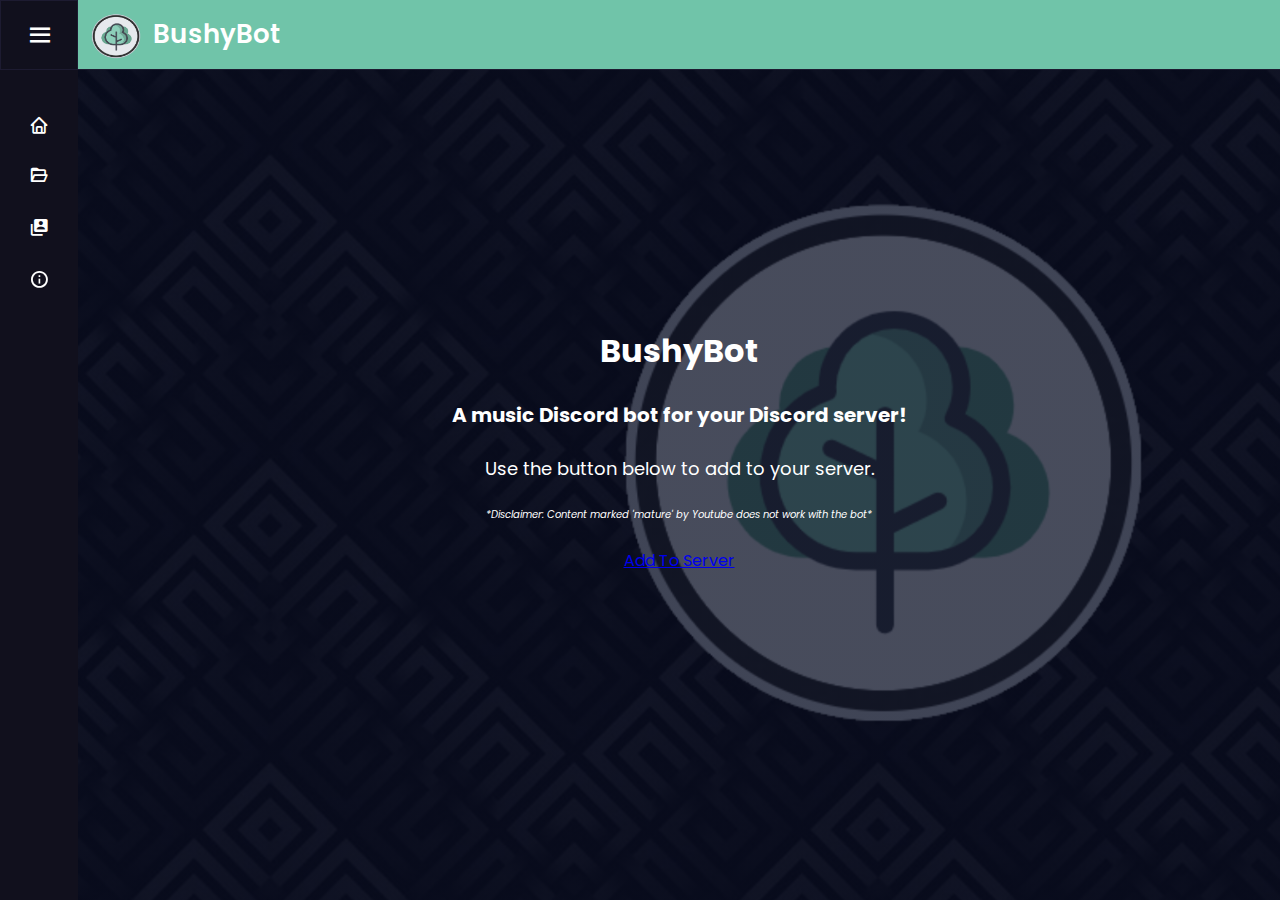
<file: bushybot.html>
<!DOCTYPE html>
<html lang="en" dir="ltr">

<head>
    <meta charset="UTF-8">
    <link rel="stylesheet" href="/style.css">
    <!-- Boxiocns CDN Link -->
    <link href='https://unpkg.com/boxicons@2.0.7/css/boxicons.min.css' rel='stylesheet'>
    <meta name="viewport" content="width=device-width, initial-scale=1.0">
</head>

<body>
    <div class="sidebar close">
        <div class="logo-details">
            <!-- <a href="#"><img src="images/LogoJustCircle.PNG" width="75px" height="50px"></a> -->
            <i class='bx bx-menu'></i>
            <span class="logo_name">Bushy0 </span>
            <!-- <i class='bx bx-menu'></i> -->
        </div>

        <ul class="nav-links">
            <li>
                <a href="index">
                    <i class='bx bx-home'></i>
                    <span class="link_name">Home</span>
                </a>
                <ul class="sub-menu blank">
                    <li><a class="link_name" href="index">Home</a></li>
                </ul>
            </li>

            <li>
                <div class="iocn-link">
                    <a>
                        <i class='bx bx-folder-open'></i>
                        <span class="link_name">Projects</span>
                    </a>
                    <i class='bx bxs-chevron-down arrow'></i>
                </div>
                <ul class="sub-menu">
                    <li><a class="link_name">Projects</a></li>
                    <li><a href="bushybot">BushyBot</a></li>
                    <li><a href="setting/home">Fantasy Setting</a></li>
                </ul>
            </li>

            <li>
                <div class="iocn-link">
                    <a>
                        <i class='bx bxs-user-account'></i>
                        <span class="link_name">Social Media</span>
                    </a>
                    <i class='bx bxs-chevron-down arrow'></i>
                </div>
                <ul class="sub-menu">
                    <li><a class="link_name">Social Media</a></li>
                    <li><a href="https://www.twitch.tv/bushy0" target="_blank">Twitch</a></li>
                    <li><a href="https://discord.gg/bXb2z6HRuJ" target="_blank">Discord</i></a></li>
                    <li><a href="https://twitter.com/Bushy0_" target="_blank">Twitter</a></li>
                </ul>
            </li>

            <li>
                <div class="iocn-link">
                    <a>
                        <i class='bx bx-info-circle'></i>
                        <span class="link_name">Info</span>
                    </a>
                    <i class='bx bxs-chevron-down arrow'></i>
                </div>
                <ul class="sub-menu">
                    <li><a class="link_name">Information</a></li>
                    <li><a href="tos">Terms of Service</a></li>
                    <li><a href="privacy">Privacy Policy</a></li>
                </ul>
            </li>

        </ul>
    </div>
    <section class="home-section">
        <div class="home-content">
            <a href="index"><img src="/images/LogoJustCircle.PNG" width="75px" height="50px"></a>
            <span class="text">BushyBot</span>
        </div>

        <div class="bushybot">
            <h1>BushyBot</h1>
            <br>
            <h3>A music Discord bot for your Discord server!</h3>
            <br>
            <p>Use the button below to add to your server.</p>
            <br>
            <p style="font-size: 10px;"><i>*Disclaimer: Content marked 'mature' by Youtube does not work with the
                    bot*</i></p>
                    <br>
            <a href="https://discord.com/oauth2/authorize?client_id=889861535856480307&scope=bot&permissions=8"
                target="_blank" class="hero-btn">Add To Server</a>





        </div>
    </section>


    <script>
        let arrow = document.querySelectorAll(".arrow");
        for (var i = 0; i < arrow.length; i++) {
            arrow[i].addEventListener("click", (e) => {
                let arrowParent = e.target.parentElement.parentElement;//selecting main parent of arrow
                arrowParent.classList.toggle("showMenu");
            });
        }
        let sidebar = document.querySelector(".sidebar");
        let sidebarBtn = document.querySelector(".bx-menu");
        console.log(sidebarBtn);
        sidebarBtn.addEventListener("click", () => {
            sidebar.classList.toggle("close");
        });
    </script>
</body>

</html>
</file>
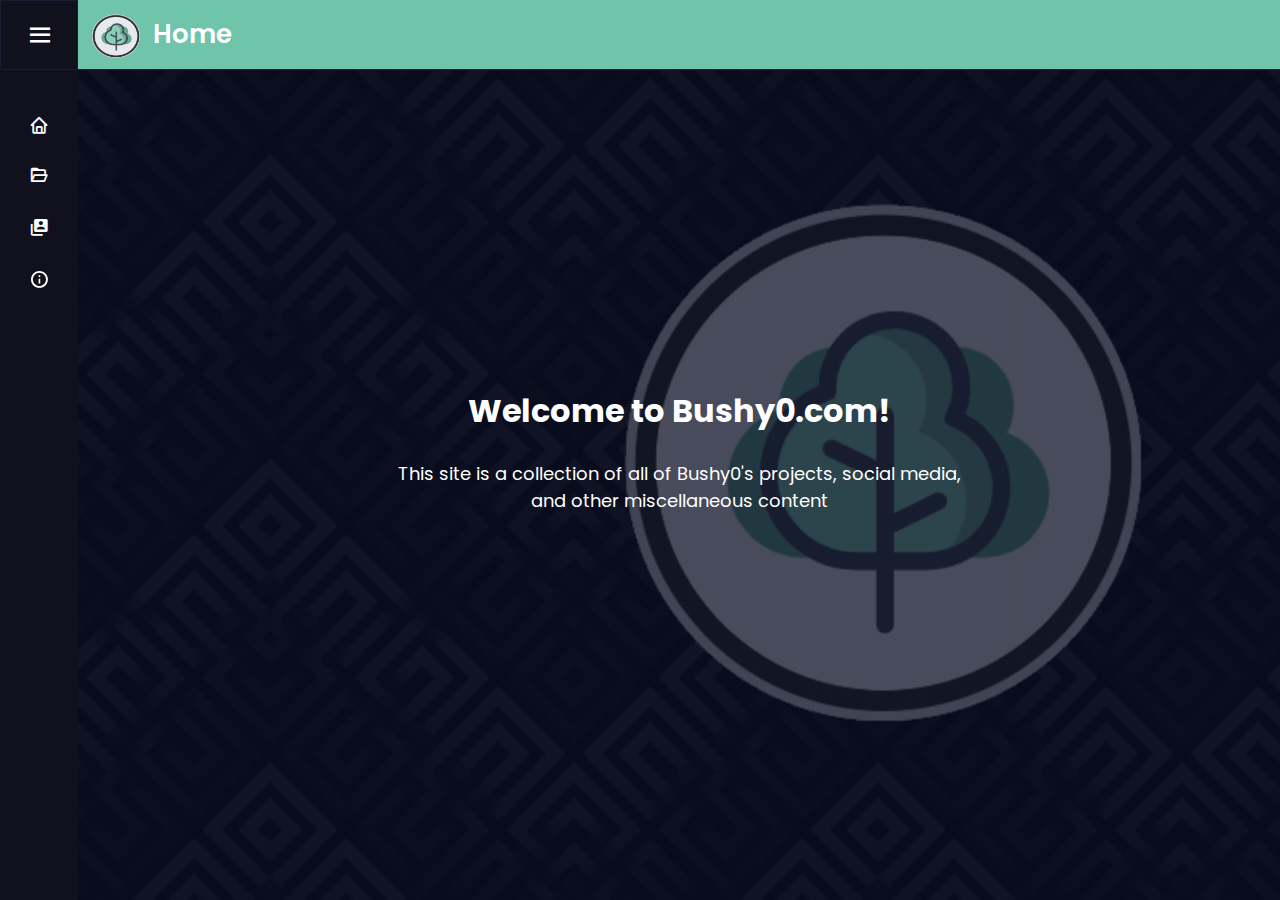
<file: home.html>
<!DOCTYPE html>
<html lang="en" dir="ltr">

<head>
    <link rel="icon" href="/images/LogoTitle.png"
        type="image/x-icon">
        
    <meta charset="UTF-8">
    <link rel="stylesheet" href="/style.css">
    <!-- Boxiocns CDN Link -->
    <link href='https://unpkg.com/boxicons@2.0.7/css/boxicons.min.css' rel='stylesheet'>
    <meta name="viewport" content="width=device-width, initial-scale=1.0">
</head>

<body>
    <div class="sidebar close">
        <div class="logo-details">
            <!-- <a href="#"><img src="images/LogoJustCircle.PNG" width="75px" height="50px"></a> -->
            <i class='bx bx-menu'></i>
            <span class="logo_name">Bushy0 </span>
            <!-- <i class='bx bx-menu'></i> -->
        </div>

        <ul class="nav-links">
            <li>
                <a href="index">
                    <i class='bx bx-home'></i>
                    <span class="link_name">Home</span>
                </a>
                <ul class="sub-menu blank">
                    <li><a class="link_name" href="index">Home</a></li>
                </ul>
            </li>

            <li>
                <div class="iocn-link">
                    <a>
                        <i class='bx bx-folder-open'></i>
                        <span class="link_name">Projects</span>
                    </a>
                    <i class='bx bxs-chevron-down arrow'></i>
                </div>
                <ul class="sub-menu">
                    <li><a class="link_name">Projects</a></li>
                    <li><a href="bushybot">BushyBot</a></li>
                    <li><a href="setting/home">Fantasy Setting</a></li>
                </ul>
            </li>

            <li>
                <div class="iocn-link">
                    <a>
                        <i class='bx bxs-user-account'></i>
                        <span class="link_name">Social Media</span>
                    </a>
                    <i class='bx bxs-chevron-down arrow'></i>
                </div>
                <ul class="sub-menu">
                    <li><a class="link_name">Social Media</a></li>
                    <li><a href="https://www.twitch.tv/bushy0" target="_blank">Twitch</a></li>
                    <li><a href="https://discord.gg/bXb2z6HRuJ" target="_blank">Discord</a></li>
                    <li><a href="https://twitter.com/Bushy0_" target="_blank">Twitter</a></li>
                </ul>
            </li>

            <li>
                <div class="iocn-link">
                    <a>
                        <i class='bx bx-info-circle'></i>
                        <span class="link_name">Info</span>
                    </a>
                    <i class='bx bxs-chevron-down arrow'></i>
                </div>
                <ul class="sub-menu">
                    <li><a class="link_name">Information</a></li>
                    <li><a href="tos">Terms of Service</a></li>
                    <li><a href="privacy">Privacy Policy</a></li>
                </ul>
            </li>


        </ul>
    </div>
    <section class="home-section">
        <div class="home-content">
            <a href="index"><img src="/images/LogoJustCircle.PNG" width="75px" height="50px"></a>
            <span class="text">Home</span>
        </div>
        <div class="home-text">
            <h1>Welcome to Bushy0.com!</h1>
            <br>
            <p>This site is a collection of all of Bushy0's projects, social media, and other miscellaneous content</p>


        </div>
    </section>


    <script>
        let arrow = document.querySelectorAll(".arrow");
        for (var i = 0; i < arrow.length; i++) {
            arrow[i].addEventListener("click", (e) => {
                let arrowParent = e.target.parentElement.parentElement;//selecting main parent of arrow
                arrowParent.classList.toggle("showMenu");
            });
        }
        let sidebar = document.querySelector(".sidebar");
        let sidebarBtn = document.querySelector(".bx-menu");
        console.log(sidebarBtn);
        sidebarBtn.addEventListener("click", () => {
            sidebar.classList.toggle("close");
        });
    </script>
</body>

</html>
</file>
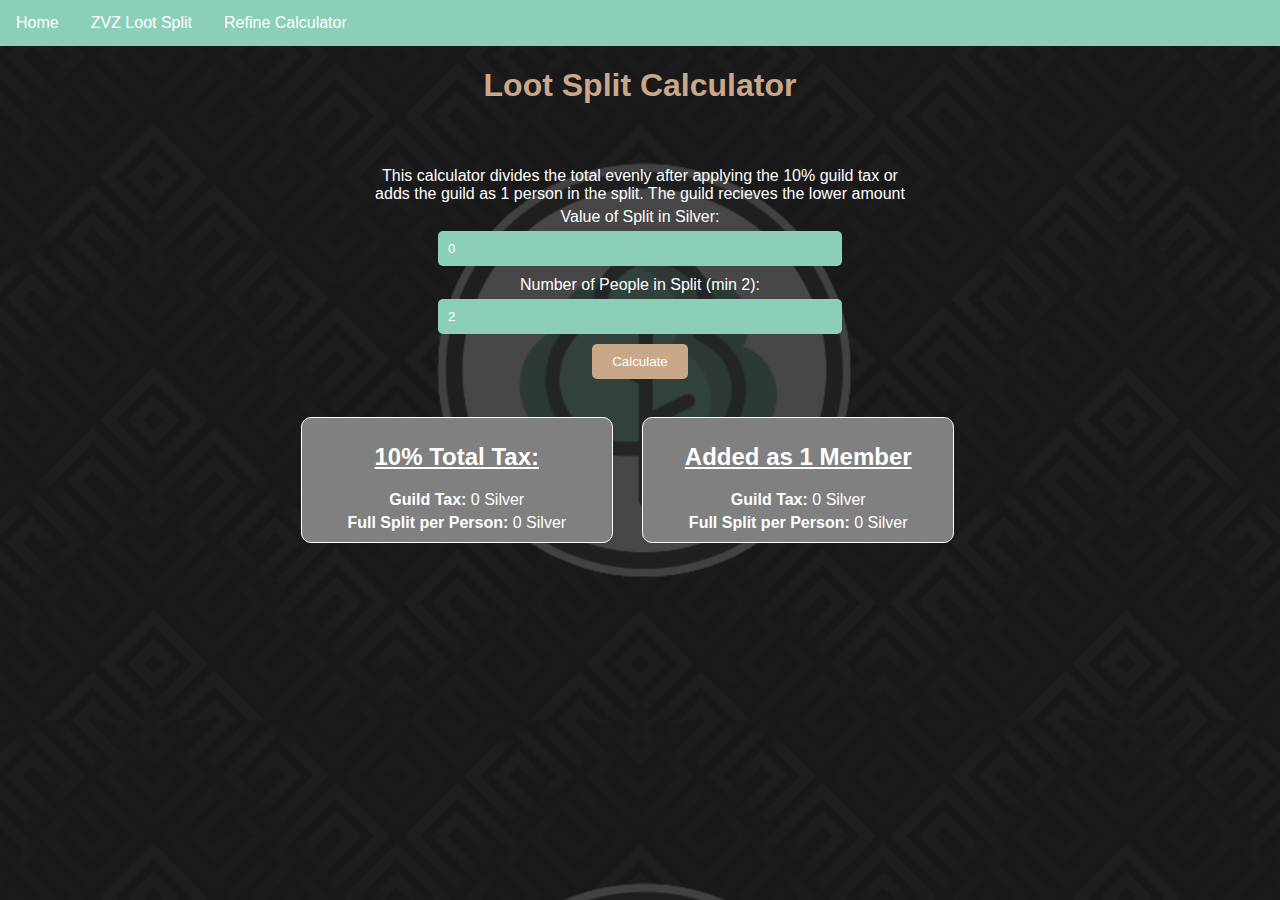
<file: lootsplit.html>
<!DOCTYPE html>
<html lang="en">

<head>
    <meta charset="UTF-8">
    <meta name="viewport" content="width=device-width, initial-scale=1.0">
    <link rel="stylesheet" href="./lootsplit.css">
    <link rel="icon" href="./images/guildemblem.png" type="image/x-icon">
    <link href='https://unpkg.com/boxicons@2.0.7/css/boxicons.min.css' rel='stylesheet'>

    <title>Loot Split Calculator | Bushy</title>


    <meta property="og:url" content="https://bushy0.github.io/lootsplit">
    <meta property="og:type" content="website">
    <meta property="og:title" content="Bushy Lootsplit">
    <meta property="og:description" content=" ">
    <meta property="og:image" content="https://bushy0.github.io/images/guildemblem.png">

    <meta name="twitter:title" content="Bushy Lootsplit">
    <meta name="twitter:card" content="summary_large_image">
    <meta property="twitter:domain" content="https://bushy0.github.io">
    <meta property="twitter:url" content="https://bushy0.github.io/lootsplit">
    <meta name="twitter:description" content=" ">
    <meta name="twitter:image" content="https://bushy0.github.io/images/guildemblem.png">
    <meta content="#69A891" data-react-helmet="true" name="theme-color" />
</head>

<body>
    <div class="navbar">
        <a href="/index">Home</a>
        <!-- <a href="/lootsplit">Loot Split Calculator</a> -->
        <a href="/zvzlootsplit">ZVZ Loot Split</a>
        <a href="/refine">Refine Calculator</a>
        <!-- <a href="/builds">Builds</a> -->
    </div>

    <h1>Loot Split Calculator</h1>
    <br><br>
    <p>This calculator divides the total evenly after applying the 10% guild tax or <br>adds the guild as 1 person in
        the split. The guild recieves the lower amount</p>

    <label for="splitValue">Value of Split in Silver:</label>
    <input type="text" id="splitValue" value="0" onblur="formatInput(this)">
    <br>

    <label for="peopleInSplit">Number of People in Split (min 2):</label>
    <input type="number" id="peopleInSplit" min="2" value="2" onchange="calculateSplits()">
    <br>

    <button onclick="calculatePercentages()">Calculate</button>
    <br>
    <br>
    <div style="display: inline-block; margin-right: 25px; margin-top: 20px; border: solid 1px #fff; background-color: gray; padding: 5px; border-radius: 10px; width: 300px;"
        id="GuildAdded10percentDiv">
        <h2><u>10% Total Tax:</u></h2>
        <p><b>Guild Tax: </b><span id="Guild10%">0</span> Silver</p>
        <p><b>Full Split per Person: </b><span id="fullSplit10percent">0</span> Silver</p>
        <center>
            <button style="display: none;" id="copyButton10" onclick="copyToClipboard10percent()">
                <i class='bx bx-clipboard' style="font-size: 16px;"></i>
            </button>
        </center>

    </div>

    <div style="display: inline-block; margin-right: 25px; border: solid 1px #fff; background-color: gray; padding: 5px; border-radius: 10px; width: 300px;"
        id="GuildAddedOneDiv">
        <h2><u>Added as 1 Member</u></h2>
        <p><b>Guild Tax: </b><span id="GuildAddedOne">0</span> Silver</p>
        <p><b>Full Split per Person: </b><span id="fullSplitAddedOne">0</span> Silver</p>
        <center>
            <button style="display: none;" id="copyButtonFull" onclick="copyToClipboardOneFull()">
                <i class='bx bx-clipboard' style="font-size: 16px;"></i>
            </button>
        </center>

    </div>

    <script>
        function formatInput(input) {
            let value = input.value.replace(/[^\d]/g, '');
            if (value.length > 0) {
                value = numberWithCommas(value);
            } else {
                value = "0";
            }
            input.value = value;
            calculateSplits();
        }

        function numberWithCommas(x) {
            return x.toString().replace(/\B(?=(\d{3})+(?!\d))/g, ",");
        }

        let splitValue, peopleInSplit, guildTax, fullSplit10percent, fullSplitAddedOne;
        function calculateSplits() {
            splitValue = parseFloat(document.getElementById("splitValue").value.replace(/,/g, ""));
            peopleInSplit = Math.max(2, parseInt(document.getElementById("peopleInSplit").value));
            guildTax = splitValue * 0.10;

            if (isNaN(splitValue) || isNaN(peopleInSplit)) {
                document.getElementById("fullSplit10percent").textContent = "0";
                document.getElementById("Guild10%").textContent = "0";
                return;
            }

            fullSplit10percent = Math.floor((splitValue - guildTax) / peopleInSplit);

            fullSplitAddedOne = Math.floor(splitValue / (peopleInSplit + 1));

            document.getElementById("fullSplit10percent").textContent = numberWithCommas(Math.floor(fullSplit10percent));
            document.getElementById("Guild10%").textContent = numberWithCommas(Math.ceil(guildTax));
            document.getElementById("GuildAddedOne").textContent = numberWithCommas(Math.floor(fullSplitAddedOne));
            document.getElementById("fullSplitAddedOne").textContent = numberWithCommas(Math.floor(fullSplitAddedOne));

            valueCheck(guildTax, fullSplitAddedOne)
        }

        function valueCheck(guildTax, fullSplitAddedOne) {

            if (guildTax > fullSplitAddedOne) {
                document.getElementById("GuildAddedOneDiv").style.backgroundColor = "#59a673";
                document.getElementById("GuildAdded10percentDiv").style.backgroundColor = "grey";

                document.getElementById("copyButtonFull").style.display = "block"
                document.getElementById("copyButton10").style.display = "none"


            } else if (fullSplitAddedOne > guildTax) {
                document.getElementById("GuildAdded10percentDiv").style.backgroundColor = "#59a673";
                document.getElementById("GuildAddedOneDiv").style.backgroundColor = "grey";

                document.getElementById("copyButton10").style.display = "block"
                document.getElementById("copyButtonFull").style.display = "none"
            }

        }

        function copyToClipboard10percent() {
            const value = document.getElementById("fullSplit10percent")
            navigator.clipboard.writeText(value.innerHTML)
        }
        function copyToClipboardOneFull() {
            const value = document.getElementById("fullSplitAddedOne")
            navigator.clipboard.writeText(value.innerHTML)
        }


    </script>

</body>

</html>
</file>
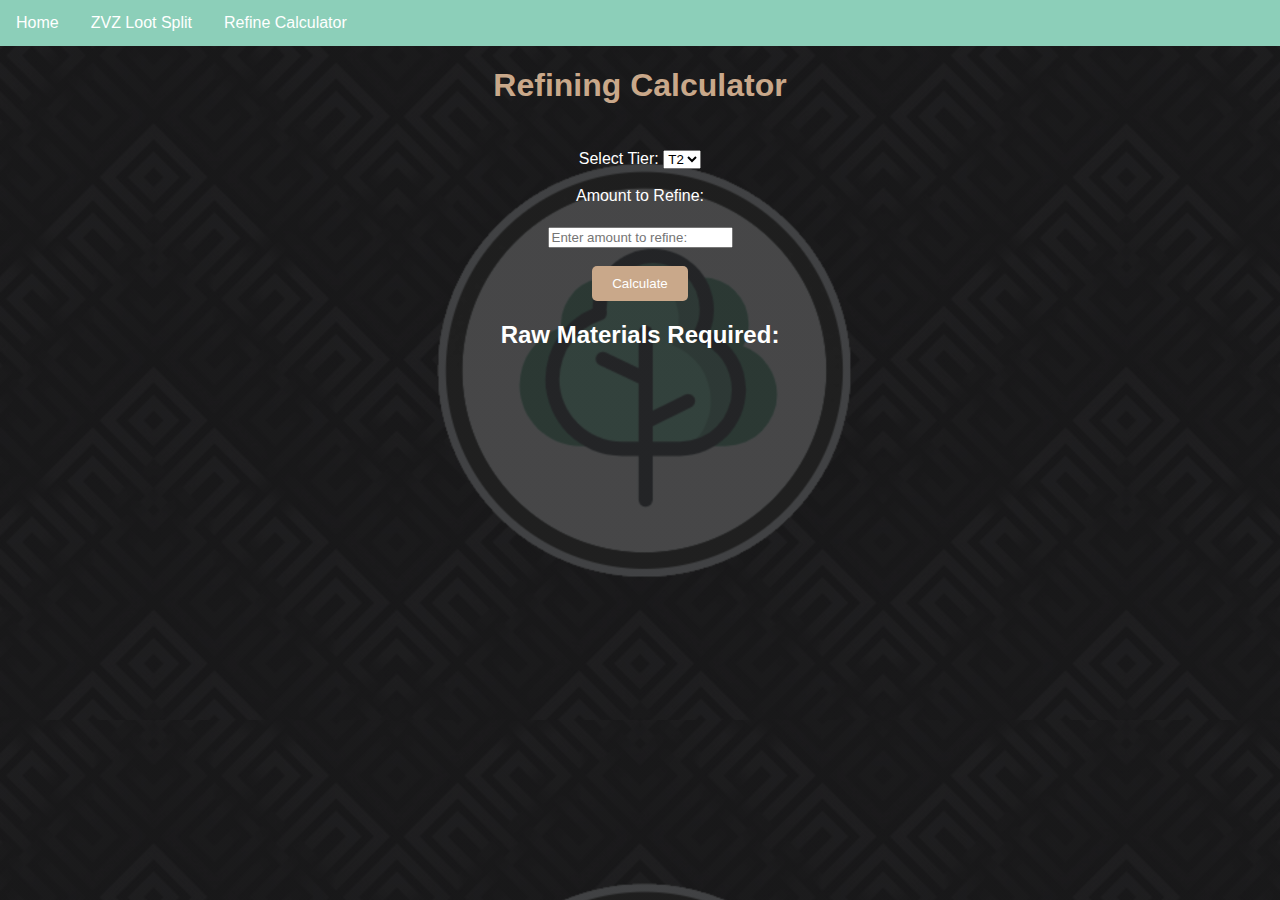
<file: refine.html>
<!DOCTYPE html>
<html>

<head>
    <meta charset="UTF-8">
    <meta name="viewport" content="width=device-width, initial-scale=1.0">
    <link rel="stylesheet" href="./refine.css">
    <link rel="icon" href="./images/Bushy4k.png" type="image/x-icon">
    <title>Refine Calculator</title>


    <meta property="og:url" content="https://bushy0.github.io/refine">
    <meta property="og:type" content="website">
    <meta property="og:title" content="Bushy Refine">
    <meta property="og:description" content=" ">
    <meta property="og:image" content="https://bushy0.github.io/images/Bushy4k.png">

    <meta name="twitter:title" content="Bushy Refine">
    <meta name="twitter:card" content="summary_large_image">
    <meta property="twitter:domain" content="https://bushy0.github.io">
    <meta property="twitter:url" content="https://bushy0.github.io/refine">
    <meta name="twitter:description" content=" ">
    <meta name="twitter:image" content="https://bushy0.github.io/images/Bushy4k.png">
    <meta content="#69A891" data-react-helmet="true" name="theme-color" />
</head>

<body>
    <div class="navbar">
        <a href="/index">Home</a>
        <!-- <a href="/lootsplit">Loot Split Calculator</a> -->
        <a href="/zvzlootsplit">ZVZ Loot Split</a>
        <a href="/refine">Refine Calculator</a>
        <!-- <a href="/builds">Builds</a> -->
    </div>

    <h1>Refining Calculator</h1>
    <br><br>

    <label for="tierSelect">Select Tier:</label>
    <select id="tierSelect">
        <option value="T2">T2</option>
        <option value="T3">T3</option>
        <option value="T4">T4</option>
        <option value="T5">T5</option>
        <option value="T6">T6</option>
        <option value="T7">T7</option>
        <option value="T8">T8</option>
    </select>

    <br><br>


    <label for="amountInput">Amount to Refine:</label>

    <br>
    <h4 id="minForOne"></h4>
    <input type="number" id="amountInput" placeholder="Enter amount to refine:">


    <br><br>

    <button onclick="calculateRawMaterials()">Calculate</button>

    <div id="results">
        <h2>Raw Materials Required:</h2>
        <p id="rawMaterialsList"></p>
    </div>

    <script>


        tierSelect.addEventListener("change", function () {
            const selectedTier = tierSelect.value;
            const minValues = {
                "T2": "",
                "T3": "Minimum 2",
                "T4": "Minimum 2",
                "T5": "Minimum 3",
                "T6": "Minimum 4",
                "T7": "Minimum 5",
                "T8": "Minimum 5"
            };
            minForOne.textContent = minValues[selectedTier];
        });


        function calculateRawMaterials() {

            const rawToRefined = {
                T2: 1,
                T3: 2,
                T4: 2,
                T5: 3,
                T6: 4,
                T7: 5,
                T8: 5,
            };

            const tier = document.getElementById("tierSelect").value;
            const amountToRefine = parseInt(document.getElementById("amountInput").value, 10);
            const totalCanBeMade = amountToRefine / rawToRefined[tier];


            switch (tier) {
                case "T2":
                    rawMaterialsList.innerHTML = `<b>Required Materials</b>
                <br>T2 Raw: ${Number(totalCanBeMade).toLocaleString("en-US")}
                <br><br><b>Total Refined Made</b>: <br>${Number(totalCanBeMade).toLocaleString("en-US")} T2 Units`;
                    break;
                case "T3":
                    rawMaterialsList.innerHTML = `<b>Required Materials</b>
                <br>T2 Raw: ${Number(totalCanBeMade * 1).toLocaleString("en-US")}
                <br>T3 Raw: ${Number(amountToRefine).toLocaleString("en-US")}
                <br><br><b>Total Refined Made</b>: <br>${Number(totalCanBeMade).toLocaleString("en-US")} T3 Units`;

                    break;
                case "T4":
                    rawMaterialsList.innerHTML = `<b>Required Materials</b>
                <br>T2 Raw: ${Number(totalCanBeMade * 1).toLocaleString("en-US")}
                <br>T3 Raw: ${Number(totalCanBeMade * 2).toLocaleString("en-US")}
                <br>T4 Raw: ${Number(amountToRefine).toLocaleString("en-US")}
                <br><br><b>Total Refined Made</b>: <br>${Number(totalCanBeMade).toLocaleString("en-US")} T4 Units`;
                    break;
                case "T5":
                    rawMaterialsList.innerHTML = `<b>Required Materials</b>
                <br>T2 Raw: ${Number(totalCanBeMade * 1).toLocaleString("en-US")}
                <br>T3 Raw: ${Number(totalCanBeMade * 2).toLocaleString("en-US")}
                <br>T4 Raw: ${Number(totalCanBeMade * 2).toLocaleString("en-US")}
                <br>T5 Raw: ${Number(amountToRefine).toLocaleString("en-US")}
                <br><br><b>Total Refined Made</b>: <br>${Number(totalCanBeMade).toLocaleString("en-US")} T5 Units`;
                    break;
                case "T6":
                    rawMaterialsList.innerHTML = `<b>Required Materials</b>
                <br>T2 Raw: ${Number(totalCanBeMade * 1).toLocaleString("en-US")}
                <br>T3 Raw: ${Number(totalCanBeMade * 2).toLocaleString("en-US")}
                <br>T4 Raw: ${Number(totalCanBeMade * 2).toLocaleString("en-US")}
                <br>T5 Raw: ${Number(totalCanBeMade * 3).toLocaleString("en-US")}
                <br>T6 Raw: ${Number(amountToRefine).toLocaleString("en-US")}
                <br><br><b>Total Refined Made</b>: <br>${Number(totalCanBeMade).toLocaleString("en-US")} T6 Units`;
                    break;
                case "T7":
                    rawMaterialsList.innerHTML = `<b>Required Materials</b>
                <br>T2 Raw: ${Number(totalCanBeMade * 1).toLocaleString("en-US")}
                <br>T3 Raw: ${Number(totalCanBeMade * 2).toLocaleString("en-US")}
                <br>T4 Raw: ${Number(totalCanBeMade * 2).toLocaleString("en-US")}
                <br>T5 Raw: ${Number(totalCanBeMade * 3).toLocaleString("en-US")}
                <br>T6 Raw: ${Number(totalCanBeMade * 4).toLocaleString("en-US")}
                <br>T7 Raw: ${Number(amountToRefine).toLocaleString("en-US")}
                <br><br><b>Total Refined Made</b>: <br>${Number(totalCanBeMade).toLocaleString("en-US")} T7 Units`;
                    break;
                case "T8":
                    rawMaterialsList.innerHTML = `<b>Required Materials</b>
                <br>T2 Raw: ${Number(totalCanBeMade * 1).toLocaleString("en-US")}
                <br>T3 Raw: ${Number(totalCanBeMade * 2).toLocaleString("en-US")}
                <br>T4 Raw: ${Number(totalCanBeMade * 2).toLocaleString("en-US")}
                <br>T5 Raw: ${Number(totalCanBeMade * 3).toLocaleString("en-US")}
                <br>T6 Raw: ${Number(totalCanBeMade * 4).toLocaleString("en-US")}
                <br>T7 Raw: ${Number(totalCanBeMade * 5).toLocaleString("en-US")}
                <br>T8 Raw: ${Number(amountToRefine).toLocaleString("en-US")}
                <br><br><b>Total Refined Made</b>: <br>${Number(totalCanBeMade).toLocaleString("en-US")} T8 Units`;
                    break;
                default:
                    console.log("Option not recognized");
            }




        }
    </script>
</body>

</html>
</file>
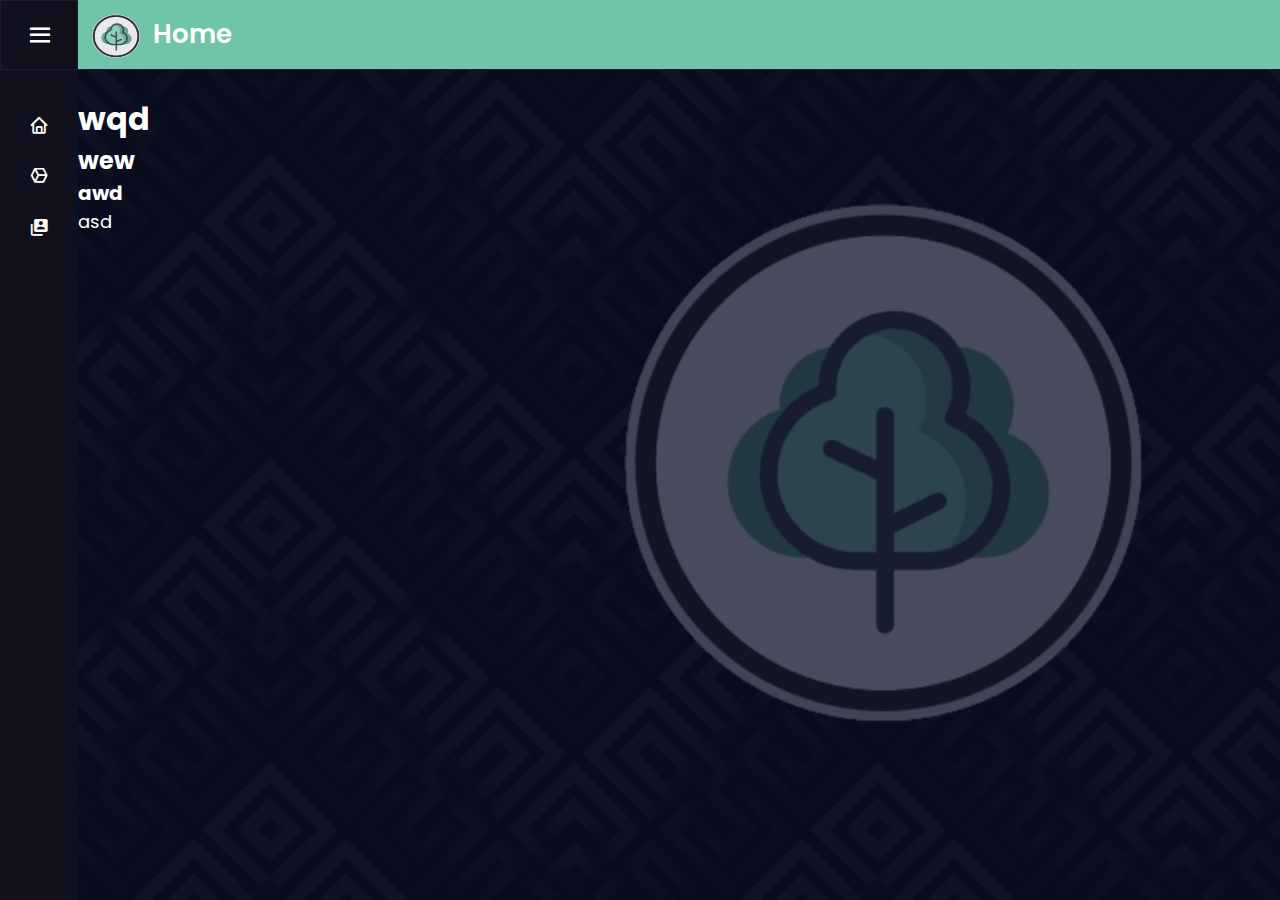
<file: setting.html>
<!DOCTYPE html>
<html lang="en" dir="ltr">

<head>
    <meta charset="UTF-8">
    <link rel="stylesheet" href="style.css">
    <!-- Boxiocns CDN Link -->
    <link href='https://unpkg.com/boxicons@2.0.7/css/boxicons.min.css' rel='stylesheet'>
    <meta name="viewport" content="width=device-width, initial-scale=1.0">
</head>

<body>
    <div class="sidebar close">
        <div class="logo-details">
            <!-- <a href="#"><img src="images/LogoJustCircle.PNG" width="75px" height="50px"></a> -->
            <i class='bx bx-menu'></i>
            <span class="logo_name">Bushy0 </span>
            <!-- <i class='bx bx-menu'></i> -->
        </div>

        <ul class="nav-links">
            <li>
                <a href="home">
                    <i class='bx bx-home'></i>
                    <span class="link_name">Home</span>
                </a>
                <ul class="sub-menu blank">
                    <li><a class="link_name" href="home">Home</a></li>
                </ul>
            </li>

            <li>
                <div class="iocn-link">
                    <a href="#">
                        <i class='bx bx-cube-alt'></i>
                        <span class="link_name">Projects</span>
                    </a>
                    <i class='bx bxs-chevron-down arrow'></i>
                </div>
                <ul class="sub-menu">
                    <li><a class="link_name" href="#">Projects</a></li>
                    <li><a href="bushybot">BushyBot</a></li>
                    <li><a href="setting">Fantasy Setting</a></li>
                </ul>
            </li>

            <li>
                <div class="iocn-link">
                    <a href="#">
                        <i class='bx bxs-user-account' ></i>
                        <span class="link_name">Social Media</span>
                    </a>
                    <i class='bx bxs-chevron-down arrow'></i>
                </div>
                <ul class="sub-menu">
                    <li><a class="link_name" href="#">Social Media</a></li>
                    <li><a href="https://www.twitch.tv/bushy0" target="_blank">Twitch</a></li>
                    <li><a href="https://discord.gg/bXb2z6HRuJ" target="_blank">Discord</i></a></li>
                    <li><a href="https://twitter.com/Bushy0_" target="_blank">Twitter</a></li>
                </ul>
            </li>


            <!-- /////////// -->
            <li>
                <div class="profile-details">
                    <div class="profile-content">
                    </div>
                    <div class="name-job">
                        <div class="profile_name">Bushy0</div>
                    </div>
                    ㅤ
                </div>
            </li>

        </ul>
    </div>
    <section class="home-section">
        <div class="home-content">
            <a href="home"><img src="images/LogoJustCircle.PNG" width="75px" height="50px"></a>
            <span class="text">Home</span>
        </div>
        <br>

        <h1>wqd</h1>
        <h2>wew</h2>
        <h3>awd</h3>
        <p>asd</p>



    </section>


    <script>
        let arrow = document.querySelectorAll(".arrow");
        for (var i = 0; i < arrow.length; i++) {
            arrow[i].addEventListener("click", (e) => {
                let arrowParent = e.target.parentElement.parentElement;//selecting main parent of arrow
                arrowParent.classList.toggle("showMenu");
            });
        }
        let sidebar = document.querySelector(".sidebar");
        let sidebarBtn = document.querySelector(".bx-menu");
        console.log(sidebarBtn);
        sidebarBtn.addEventListener("click", () => {
            sidebar.classList.toggle("close");
        });
    </script>
</body>

</html>
</file>
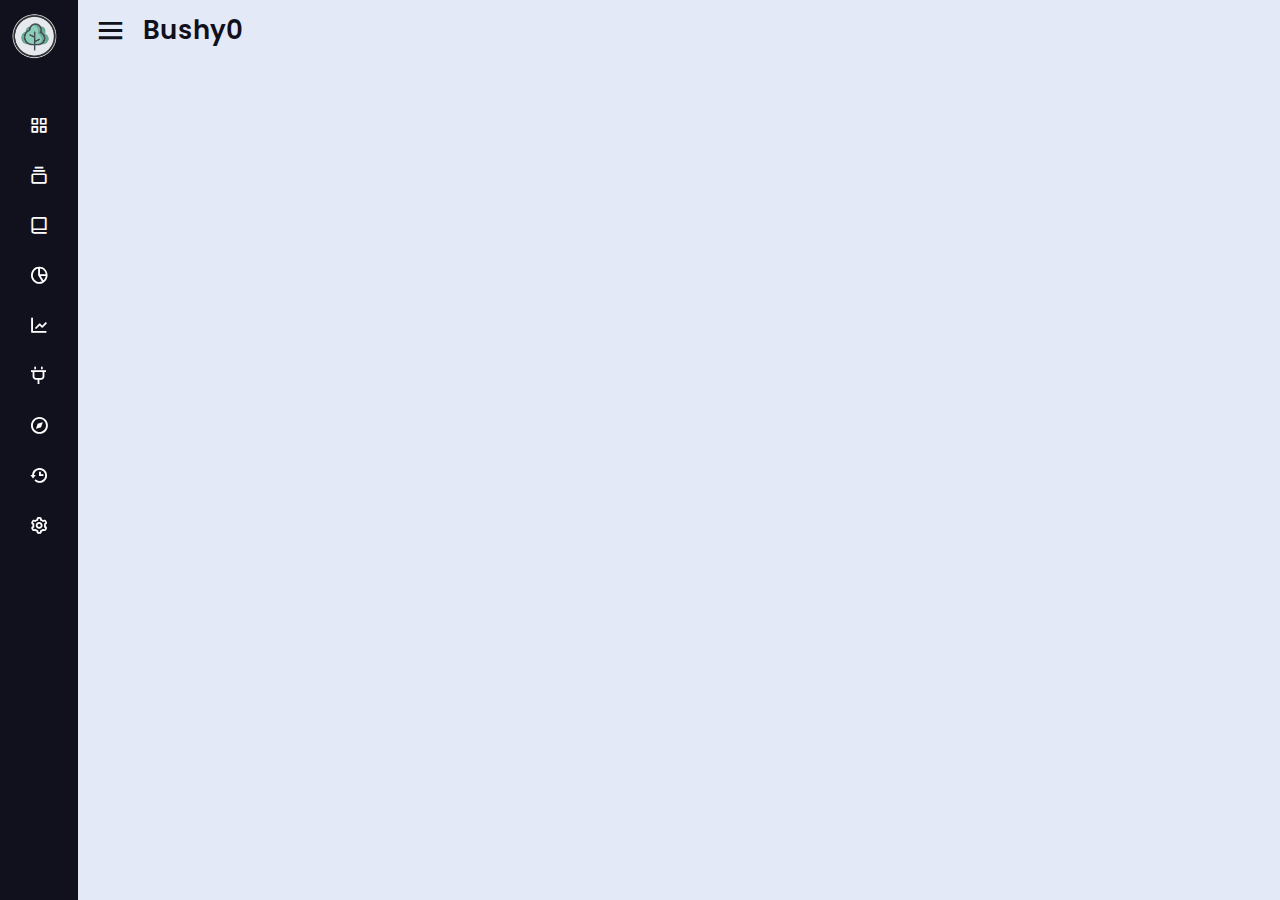
<file: test.html>
<!DOCTYPE html>
<html lang="en" dir="ltr">
  <head>
    <meta charset="UTF-8">
    <link rel="stylesheet" href="poop.css">
    <!-- Boxiocns CDN Link -->
    <link href='https://unpkg.com/boxicons@2.0.7/css/boxicons.min.css' rel='stylesheet'>
     <meta name="viewport" content="width=device-width, initial-scale=1.0">
   </head>
<body>
  <div class="sidebar close">
    <div class="logo-details">
      <img src="/images/LogoJustCircle.PNG" width="75px" height="50px">
      <span class="logo_name">Bushy0</span>
    </div>
    <ul class="nav-links">
      <li>
        <a href="#">
          <i class='bx bx-grid-alt' ></i>
          <span class="link_name">Dashboard</span>
        </a>
        <ul class="sub-menu blank">
          <li><a class="link_name" href="#">Category</a></li>
        </ul>
      </li>
      <li>
        <div class="iocn-link">
          <a href="#">
            <i class='bx bx-collection' ></i>
            <span class="link_name">Category</span>
          </a>
          <i class='bx bxs-chevron-down arrow' ></i>
        </div>
        <ul class="sub-menu">
          <li><a class="link_name" href="#">Category</a></li>
          <li><a href="#">HTML & CSS</a></li>
          <li><a href="#">JavaScript</a></li>
          <li><a href="#">PHP & MySQL</a></li>
        </ul>
      </li>
      <li>
        <div class="iocn-link">
          <a href="#">
            <i class='bx bx-book-alt' ></i>
            <span class="link_name">Posts</span>
          </a>
          <i class='bx bxs-chevron-down arrow' ></i>
        </div>
        <ul class="sub-menu">
          <li><a class="link_name" href="#">Posts</a></li>
          <li><a href="#">Web Design</a></li>
          <li><a href="#">Login Form</a></li>
          <li><a href="#">Card Design</a></li>
        </ul>
      </li>
      <li>
        <a href="#">
          <i class='bx bx-pie-chart-alt-2' ></i>
          <span class="link_name">Analytics</span>
        </a>
        <ul class="sub-menu blank">
          <li><a class="link_name" href="#">Analytics</a></li>
        </ul>
      </li>
      <li>
        <a href="#">
          <i class='bx bx-line-chart' ></i>
          <span class="link_name">Chart</span>
        </a>
        <ul class="sub-menu blank">
          <li><a class="link_name" href="#">Chart</a></li>
        </ul>
      </li>
      <li>
        <div class="iocn-link">
          <a href="#">
            <i class='bx bx-plug' ></i>
            <span class="link_name">Plugins</span>
          </a>
          <i class='bx bxs-chevron-down arrow' ></i>
        </div>
        <ul class="sub-menu">
          <li><a class="link_name" href="#">Plugins</a></li>
          <li><a href="#">UI Face</a></li>
          <li><a href="#">Pigments</a></li>
          <li><a href="#">Box Icons</a></li>
        </ul>
      </li>
      <li>
        <a href="#">
          <i class='bx bx-compass' ></i>
          <span class="link_name">Explore</span>
        </a>
        <ul class="sub-menu blank">
          <li><a class="link_name" href="#">Explore</a></li>
        </ul>
      </li>
      <li>
        <a href="#">
          <i class='bx bx-history'></i>
          <span class="link_name">History</span>
        </a>
        <ul class="sub-menu blank">
          <li><a class="link_name" href="#">History</a></li>
        </ul>
      </li>
      <li>
        <a href="#">
          <i class='bx bx-cog' ></i>
          <span class="link_name">Setting</span>
        </a>
        <ul class="sub-menu blank">
          <li><a class="link_name" href="#">Setting</a></li>
        </ul>
      </li>
      <li>
    <div class="profile-details">
      <div class="profile-content">
        <!--<img src="image/profile.jpg" alt="profileImg">-->
      </div>
      <div class="name-job">
        <div class="profile_name">Bushy</div>
        <div class="job">Web Desginer</div>
      </div>
      <i class='bx bx-log-out' ></i>
    </div>
  </li>
</ul>
  </div>
  <section class="home-section">
    <div class="home-content">
      <i class='bx bx-menu' ></i>
      <span class="text">Bushy0</span>
    </div>
  </section>
  <script>
  let arrow = document.querySelectorAll(".arrow");
  for (var i = 0; i < arrow.length; i++) {
    arrow[i].addEventListener("click", (e)=>{
   let arrowParent = e.target.parentElement.parentElement;//selecting main parent of arrow
   arrowParent.classList.toggle("showMenu");
    });
  }
  let sidebar = document.querySelector(".sidebar");
  let sidebarBtn = document.querySelector(".bx-menu");
  console.log(sidebarBtn);
  sidebarBtn.addEventListener("click", ()=>{
    sidebar.classList.toggle("close");
  });
  </script>
</body>
</html>
</file>
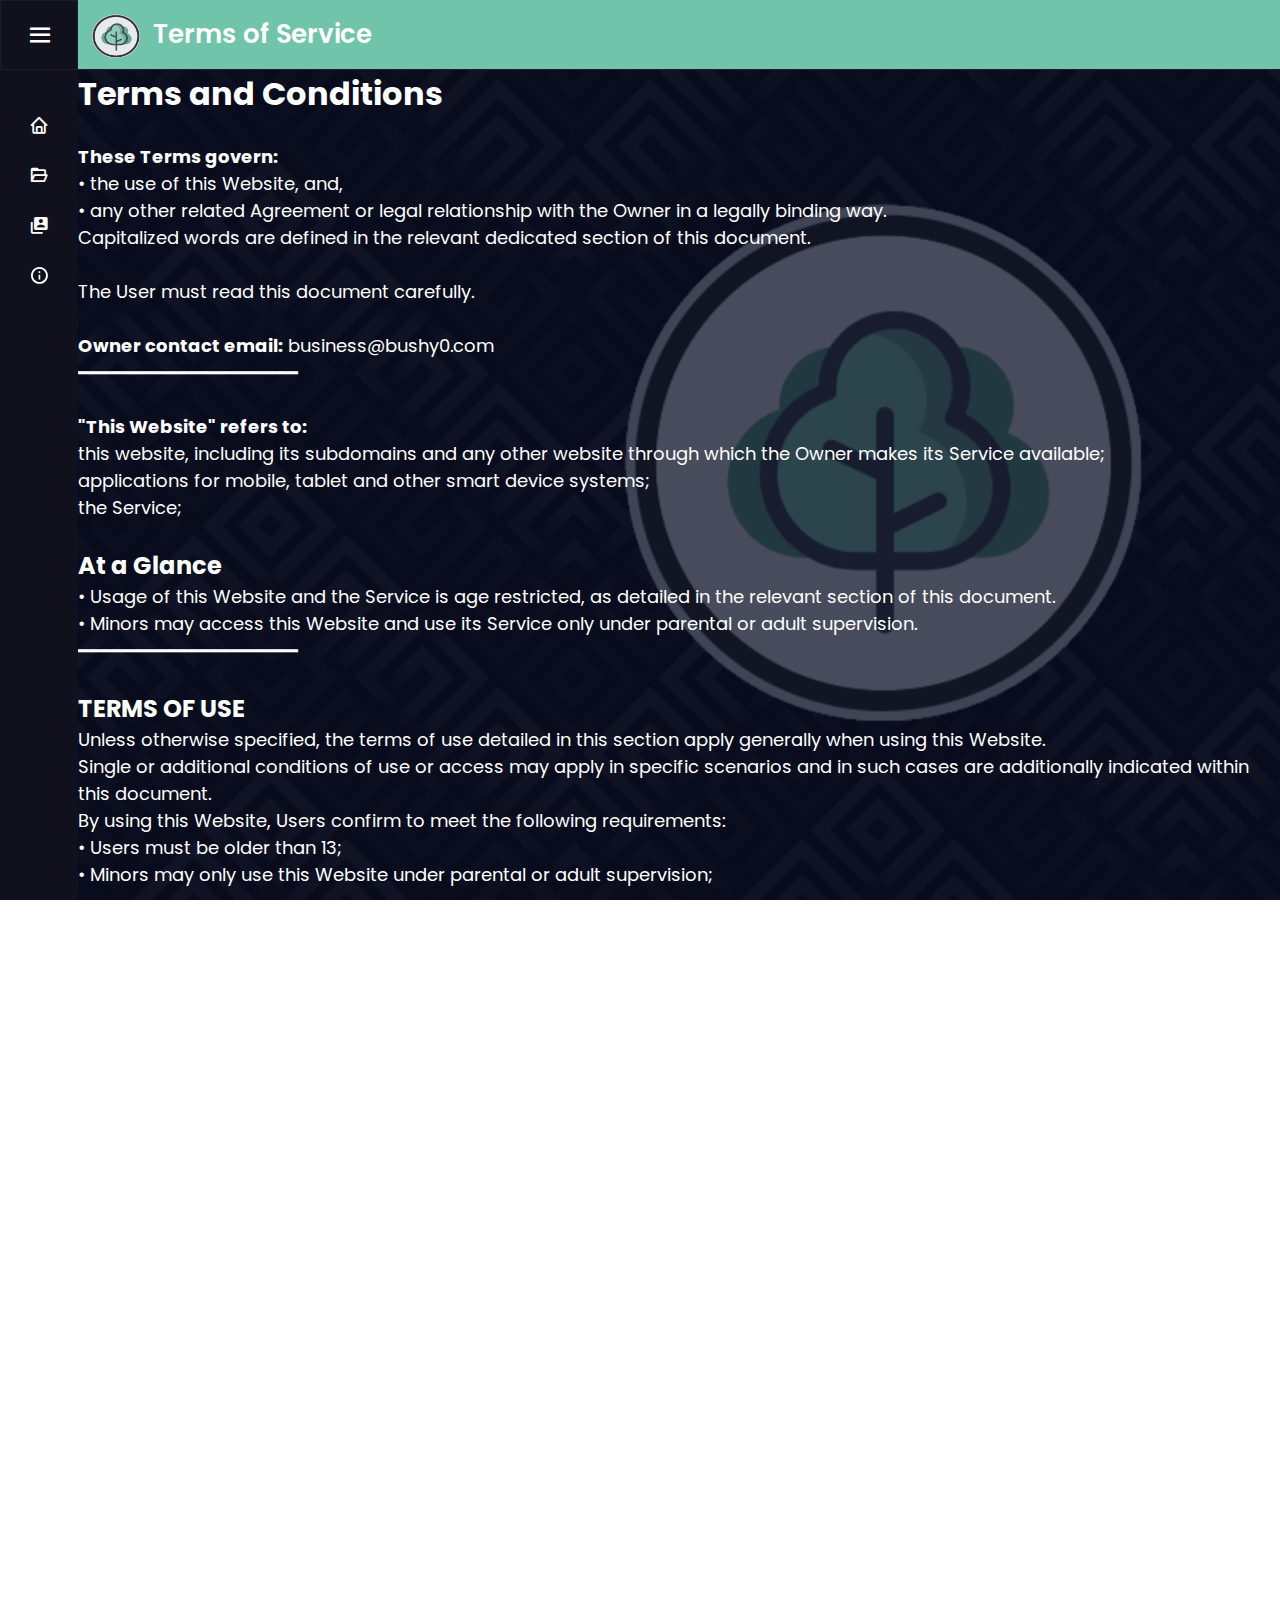
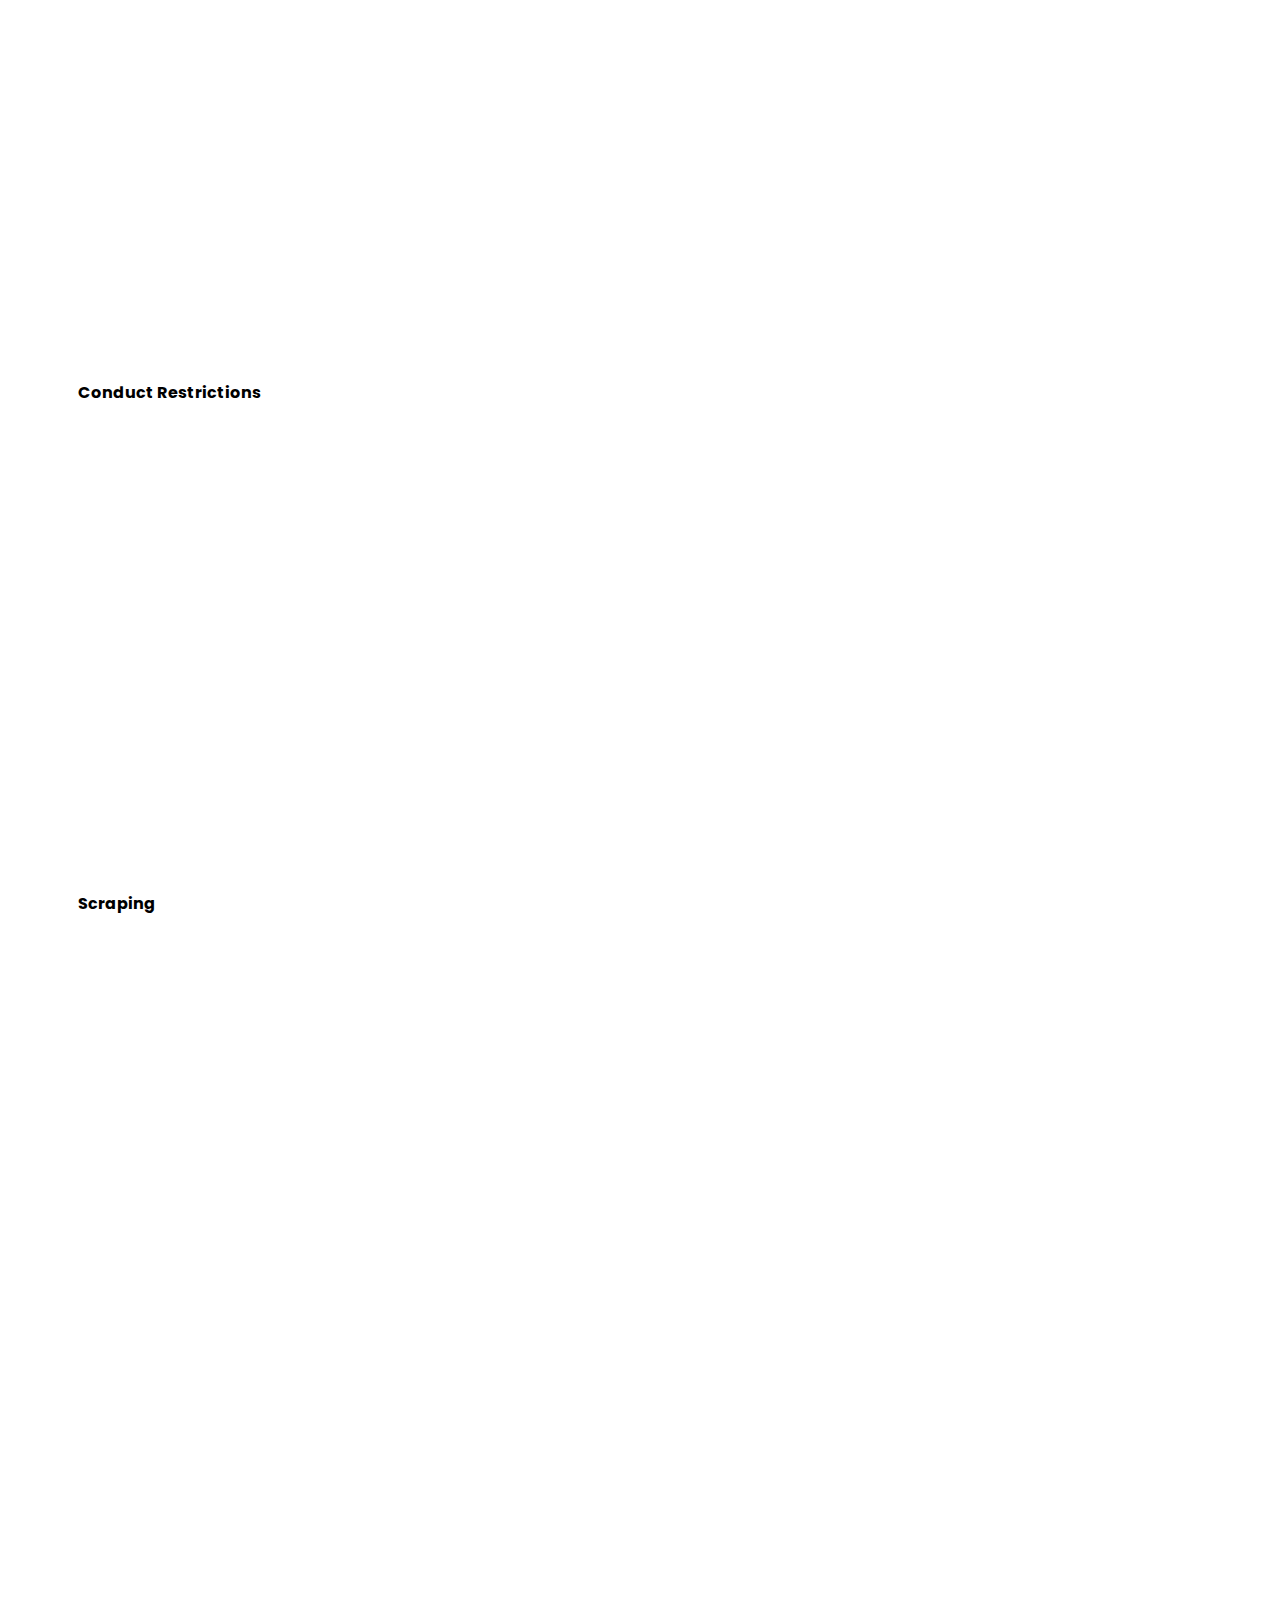
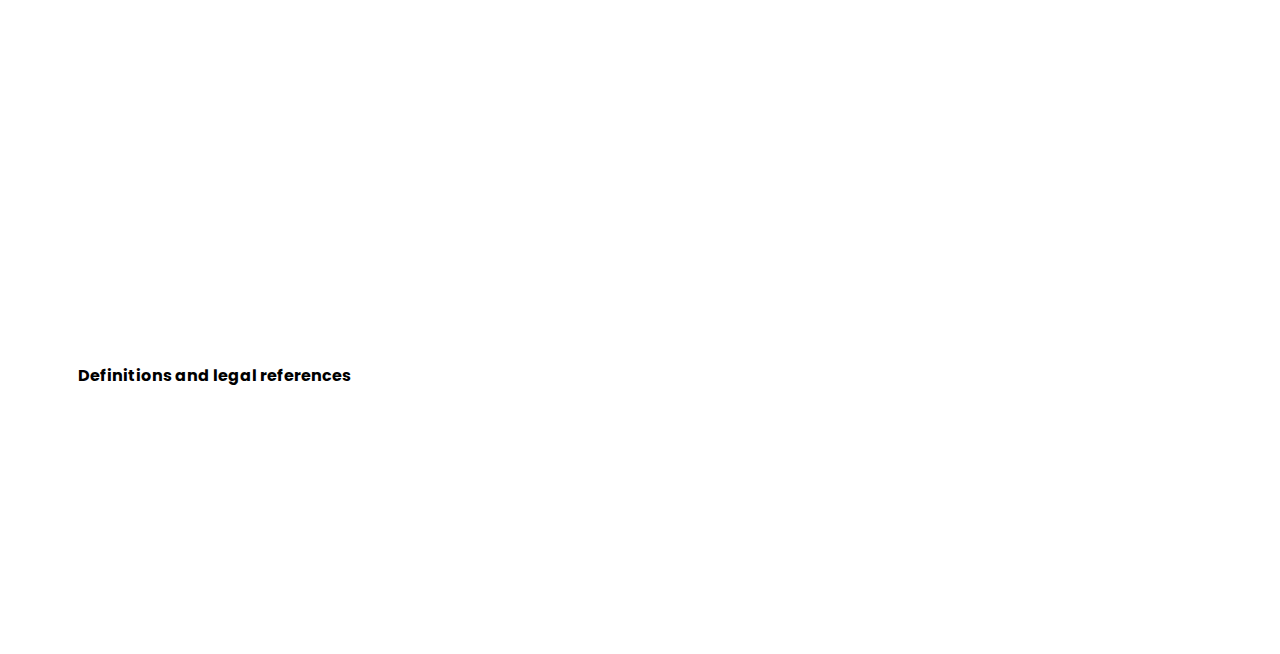
<file: tos.html>
<!DOCTYPE html>
<html lang="en" dir="ltr">

<head>
    <title>TOS | Bushy0</title>
    <link rel="icon" href="/images/LogoTitle.png" type="image/x-icon">
    <meta charset="UTF-8">
    <link rel="stylesheet" href="/style.css">
    <!-- Boxiocns CDN Link -->
    <link href='https://unpkg.com/boxicons@2.0.7/css/boxicons.min.css' rel='stylesheet'>
    <meta name="viewport" content="width=device-width, initial-scale=1.0">
</head>

<body>
    <div class="sidebar close">
        <div class="logo-details">
            <!-- <a href="#"><img src="images/LogoJustCircle.PNG" width="75px" height="50px"></a> -->
            <i class='bx bx-menu'></i>
            <span class="logo_name">Bushy0 </span>
            <!-- <i class='bx bx-menu'></i> -->
        </div>

        <ul class="nav-links">
            <li>
                <a href="/index">
                    <i class='bx bx-home'></i>
                    <span class="link_name">Home</span>
                </a>
                <ul class="sub-menu blank">
                    <li><a class="link_name" href="/index">Home</a></li>
                </ul>
            </li>

            <li>
                <div class="iocn-link">
                    <a>
                        <i class='bx bx-folder-open'></i>
                        <span class="link_name">Projects</span>
                    </a>
                    <i class='bx bxs-chevron-down arrow'></i>
                </div>
                <ul class="sub-menu">
                    <li><a class="link_name">Projects</a></li>
                    <li><a href="#">BushyBot</a></li>
                    <li><a href="#">Fantasy Setting</a></li>
                </ul>
            </li>

            <li>
                <div class="iocn-link">
                    <a>
                        <i class='bx bxs-user-account'></i>
                        <span class="link_name">Socials</span>
                    </a>
                    <i class='bx bxs-chevron-down arrow'></i>
                </div>
                <ul class="sub-menu">
                    <li><a class="link_name">Socials</a></li>
                    <li><a href="https://www.twitch.tv/bushy0" target="_blank">Twitch</a></li>
                    <li><a href="https://twitter.com/Bushy0_" target="_blank">Twitter</a></li>
                </ul>
            </li>

            <li>
                <div class="iocn-link">
                    <a>
                        <i class='bx bx-info-circle'></i>
                        <span class="link_name">Info</span>
                    </a>
                    <i class='bx bxs-chevron-down arrow'></i>
                </div>
                <ul class="sub-menu">
                    <li><a class="link_name">Information</a></li>
                    <li><a href="/tos">Terms of Service</a></li>
                    <li><a href="/privacy">Privacy Policy</a></li>
                </ul>
            </li>


        </ul>
    </div>

    <section class="home-section">
        <div class="home-content">
            <a href="/index"><img src="/images/LogoJustCircle.PNG" width="75px" height="50px"></a>
            <span class="text">Terms of Service</span>
        </div>
        <div class="TosHead">
            <h1>Terms and Conditions</h1>
            <br>
            <p><b>These Terms govern:</b>
                <br>• the use of this Website, and,
                <br>• any other related Agreement or legal relationship with the Owner
                in a legally binding way.
                <br>Capitalized words are defined in the relevant dedicated section of this document.
                <br><br>The User must read this document carefully.
                <br><br><b>Owner contact email:</b> business@bushy0.com
                <br>━━━━━━━━━━━━━━━━━━━━
                <br><br>
                <b>"This Website" refers to:</b>
                <br>this website, including its subdomains and any other website through which the Owner makes its
                Service available;
                <br>applications for mobile, tablet and other smart device systems;
                <br>the Service;
                <br><br>
            </p>

            <h2>At a Glance</h2>
            <p>• Usage of this Website and the Service is age restricted, as detailed in the relevant section of this
                document.
                <br> • Minors may access this Website and use its Service only under parental or adult supervision.
                <br>━━━━━━━━━━━━━━━━━━━━
                <br><br>
            </p>
            <h2>TERMS OF USE</h2>
            <p>Unless otherwise specified, the terms of use detailed in this section apply generally when using this
                Website.
                <br>Single or additional conditions of use or access may apply in specific scenarios and in such cases
                are additionally indicated within this document.
                <br>By using this Website, Users confirm to meet the following requirements:
                <br>• Users must be older than 13;
                <br>• Minors may only use this Website under parental or adult supervision;
                <br><br>
            </p>

            <h3>Content on this Website</h3>
            <p>Unless where otherwise specified or clearly recognizable, all content available on this Website is owned
                or provided by the Owner or its licensors.
                <br>The Owner undertakes its utmost effort to ensure that the content provided on this Website infringes
                no applicable legal provisions or third-party rights. However, it may not always be possible to achieve
                such a result.
                <br>In such cases, without prejudice to any legal prerogatives of Users to enforce their rights, Users
                are kindly asked to preferably report related complaints using the contact details provided in this
                document.
                <br><br>
            </p>

            <h3>Rights Regarding Content on this Website - All rights reserved</h3>
            <p>The Owner holds and reserves all intellectual property rights for any such content.
                <br>Users may not therefore use such content in any way that is not necessary or implicit in the proper
                use of the Service.
                <br>In particular, but without limitation, Users may not copy, download, share (beyond the limits set
                forth below), modify, translate, transform, publish, transmit, sell, sublicense, edit,
                transfer/assign to third parties or create derivative works from the content available on this Website,
                nor allow any third party to do so through the User or their device, even without the User's knowledge.
                <br>Where explicitly stated on this Website, the User may download,
                copy and/or share some content available through this Website for its sole personal and non-commercial
                use and provided that the copyright attributions and all the other attributions requested by the Owner
                are correctly implemented.
                <br>Any applicable statutory limitation or exception to copyright shall stay unaffected.
                <br><br>
            </p>

            <h3>Access to External Resources</h3>
            <p>Through this Website Users may have access to external resources provided by third parties. Users
                acknowledge and accept that the Owner has no control over such resources and is therefore not
                responsible for their content and availability.
                <br>Conditions applicable to any resources provided by third parties, including those applicable to any
                possible grant of rights in content, result from each such third parties’ terms and conditions or, in
                the absence of those, applicable statutory law.
                <br>In particular, on this Website Users may see advertisements provided by third parties. The Owner
                does not control or moderate the advertisements displayed via this Website. If Users click on any such
                advertisement, they will be interacting with any third party responsible for that advertisement.
                <br>The Owner is not responsible for any matters resulting from such interaction with third parties,
                such as anything resulting from visiting third-party websites or using third-party content.
                <br><br>
            </p>

            <h3>Acceptable Use</h3>
            <p>
                This Website and the Service may only be used within the scope of what they are provided for, under
                these Terms and applicable law.
                <br>Users are solely responsible for making sure that their use of this Website and/or the Service
                violates no applicable law, regulations or third-party rights.
                <br>Therefore, the Owner reserves the right to take any appropriate measure to protect its legitimate
                interests including denying Users access to this Website or the Service, terminating contracts,
                reporting any misconduct performed through this Website or the Service to the competent authorities
                – such as judicial or administrative authorities - whenever Users are suspected to be in violation of
                any laws, regulations, third-party rights and/or these Terms, including, but not limited to, by engaging
                in any of the following activities:
                <br><br>
            </p>

            <h4>Conduct Restrictions</h4>
            <p>• pretending to fulfill any possible condition or requirements for accessing this Website and/or using
                the Services, such as for instance being adult according to law;
                <br>• concealing their identity or stealing someone else's identity or pretend to be or represent a
                third-party, if not allowed to do so by such third-party;
                <br>• manipulating identifiers to disguise or otherwise conceal the origin of their messages or of the
                content posted;
                <br>• defaming, abusing, harassing, using threatening practices, threatening or violating the legal
                rights of others in any other way;
                <br>• promoting activity that may endanger the User’s life or the life of any other User or lead to
                physical harm. This includes but is not limited to suicide threats or instigations, intentional physical
                trauma, the use of illegal drugs, or excessive drinking. Under no circumstance is any User allowed to
                post any content promoting
                and/or encouraging and/or showing any self-destructive or violent behavior on this Website;
                <br>• probing, scanning or testing the vulnerability of this Website, including the services or any
                network connected to the website,
                nor breaching the security or authentication measures on this Website, including the services or any
                network connected to this Website;
                <br>• installing, embedding, uploading or otherwise incorporating any malware into or via this Website;
                <br>• using this Website or the technical infrastructure in an abusive, excessive or otherwise
                inappropriate way (for example: for spamming purposes);
                <br>• attempting to disrupt or tamper with the technical infrastructure in a manner that harms or places
                an undue burden on this Website or the Service;
                <br><br>
            </p>

            <h4>Scraping</h4>
            <p>• adopting any automated process to extract, harvest or scrape information, data and/or content from this
                Website and all the digital properties thereto related unless where explicitly allowed to do so by the
                Owner;
                <br><br>
            </p>

            <h3>No Waiver</h3>
            <p>The Owner’s failure to assert any right or provision under these Terms shall not constitute a waiver of
                any such right or provision. No waiver shall be considered a further or continuing waiver of such term
                or any other term.
                <br><br>
            </p>

            <h3>Service interruption</h3>
            <p>To ensure the best possible service level, the Owner reserves the right to interrupt the Service for
                maintenance, system updates or any other changes, informing the Users appropriately.
                <br>Within the limits of law, the Owner may also decide to suspend or terminate the Service altogether.
                <br>Additionally, the Service might not be available due to reasons outside the Owner’s reasonable
                control, such as “force majeure” (eg. labor actions, infrastructural breakdowns or blackouts etc).
                <br><br>
            </p>

            <h3>Service Reselling</h3>
            <p>Users may not reproduce, duplicate, copy, sell, resell or exploit any portion of this Website and of its
                Service without the Owner’s express prior written permission, granted either directly or through a
                legitimate reselling programme.
                <br><br>
            </p>

            <h3>Privacy Policy</h3>
            <p>To learn more about the use of their Personal Data, Users may refer to the privacy policy of this
                Website.
                <br><br>
            </p>

            <h3>Intellectual Property Rights</h3>
            <p>Without prejudice to any more specific provision of these Terms, any intellectual property rights, such
                as copyrights, trademark rights, patent rights and design rights related to this Website are the
                exclusive property of the Owner or
                its licensors and are subject to the protection granted by applicable laws or international treaties
                relating to intellectual property.
                <br>All trademarks — nominal or figurative — and all other marks, trade names, service marks, word
                marks, illustrations, images, or logos appearing in connection with this Website are, and remain, the
                exclusive property of the Owner or
                its licensors and are subject to the protection granted by applicable laws or international treaties
                related to intellectual property.
                <br><br>
            </p>

            <h3>Changes to these Terms</h3>
            <p>The Owner reserves the right to amend or otherwise modify these Terms at any time.
                <br>The continued use of the Service will signify the User’s acceptance of the revised Terms. If Users
                do not wish to be bound by the changes,
                they must stop using the Service. Failure to accept the revised Terms, may entitle either party to
                terminate the Agreement.
                <br><br>
            </p>

            <h3>Severability</h3>
            <p>Should any provision of these Terms be deemed or become invalid or unenforceable under applicable law,
                the invalidity or unenforceability of
                such provision shall not affect the validity of the remaining provisions, which shall remain in full
                force and effect.
                <br><br>
            </p>

            <h4>Definitions and legal references</h4>
            <p>━━━━━━━━━━━━━━━━━━━━
                <br><b>This Website (or this Application):</b> The property that enables the provision of the Service.
                <br><b>Agreement</b> Any legally binding or contractual relationship between the Owner and the User,
                governed by these Terms.
                <br><b>Owner (or We):</b> Indicates the natural person(s) or legal entity that provides this Website
                and/or the Service to Users.
                <br><b>Service:</b> The service provided by this Website as described in these Terms and on this
                Website.
                <br><b>Terms:</b> All provisions applicable to the use of this Website and/or the Service as described
                in this document, including any other related documents or agreements, and as updated from time to time.
                <br><b>User (or You):</b> Indicates any natural person or legal entity using this Website.
            </p>
            <br><br>


        </div>
    </section>


    <script>
        let arrow = document.querySelectorAll(".arrow");
        for (var i = 0; i < arrow.length; i++) {
            arrow[i].addEventListener("click", (e) => {
                let arrowParent = e.target.parentElement.parentElement;//selecting main parent of arrow
                arrowParent.classList.toggle("showMenu");
            });
        }
        let sidebar = document.querySelector(".sidebar");
        let sidebarBtn = document.querySelector(".bx-menu");
        console.log(sidebarBtn);
        sidebarBtn.addEventListener("click", () => {
            sidebar.classList.toggle("close");
        });
    </script>
</body>

</html>
</file>
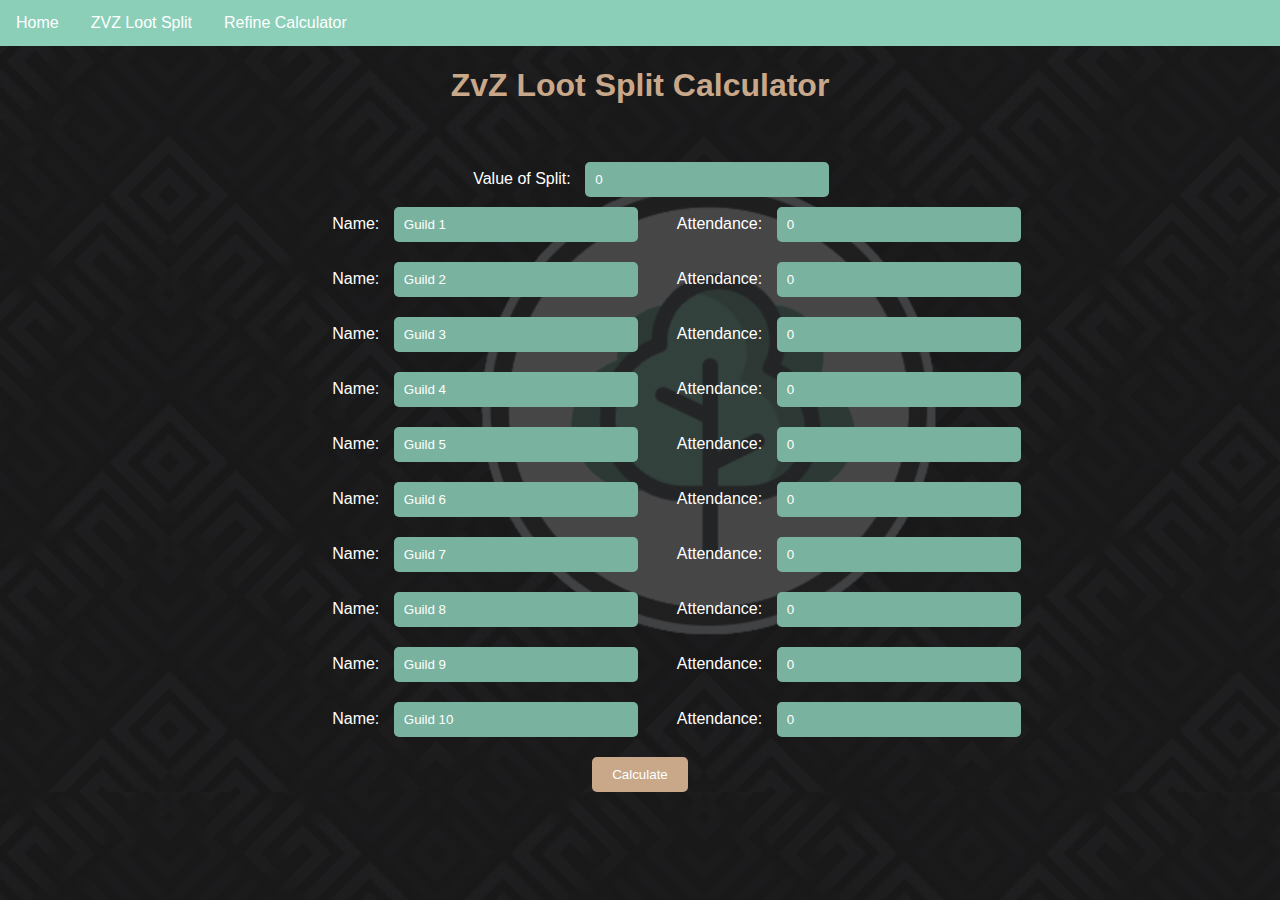
<file: zvzlootsplit.html>
<!DOCTYPE html>
<html lang="en">

<head>
    <meta charset="UTF-8">
    <meta name="viewport" content="width=device-width, initial-scale=1.0">
    <title>ZvZ Loot Split</title>
    <link rel="stylesheet" href="./lootsplit.css">
    <link rel="icon" href="./images/Bushy4k.png" type="image/x-icon">
    <link href='https://unpkg.com/boxicons@2.0.7/css/boxicons.min.css' rel='stylesheet'>

    <meta property="og:url" content="https://bushy0.github.io/zvzlootsplit">
    <meta property="og:type" content="website">
    <meta property="og:title" content="ZvZ Loot Split ">
    <meta property="og:description" content=" ">
    <meta property="og:image" content="https://bushy0.github.io/images/Bushy4k.png">

    <meta name="twitter:title" content="ZvZ Loot Split ">
    <meta name="twitter:card" content="summary_large_image">
    <meta property="twitter:domain" content="https://bushy0.github.io">
    <meta property="twitter:url" content="https://bushy0.github.io/zvzlootsplit">
    <meta name="twitter:description" content=" ">
    <meta name="twitter:image" content="https://bushy0.github.io/images/Bushy4k.png">
    <meta content="#69A891" data-react-helmet="true" name="theme-color" />
    <style>
        /* Your CSS styles here */
        body {
            font-family: Arial, sans-serif;
            background-color: #1a1a1a;
            color: #ffffff;
            text-align: center;
            margin: 0;
            background-image: linear-gradient(#1a1a1ac8, #1a1a1ac8), url(./images/Bushy4k.png);
            background-size: cover;
        }

        h1 {
            color: #c9a88a;
        }

        label {
            display: inline-block;
            width: 120px;
            /* Adjust width as needed */
            text-align: right;
            margin-right: 10px;
        }

        input {
            padding: 10px;
            border: none;
            border-radius: 5px;
            background-color: #79b39f;
            color: #fff;
            width: calc(30% - 160px);
            /* Adjust width as needed */
        }

        .input-container {
            margin-bottom: 10px;
        }
    </style>
</head>

<body>
    <div class="navbar">
        <a href="/index">Home</a>
        <!-- <a href="/lootsplit">Loot Split Calculator</a> -->
        <a href="/zvzlootsplit">ZVZ Loot Split</a>
        <a href="/refine">Refine Calculator</a>
        <!-- <a href="/builds">Builds</a> -->
    </div>

    <h1>ZvZ Loot Split Calculator</h1>
    <br><br>
    <label for="splitValue">Value of Split:</label>
    <input type="text" id="splitValue" value="0" onclick="this.select()" onblur="formatInput(this)">
    <br>

    <!-- Input containers for 10 guilds -->
    <div class="input-container">
        <label for="guild1Name">Name:</label>
        <input type="text" id="guild1Name" value="Guild 1" onclick="this.select()" onchange="calculateSplits()">
        <label for="guild1Attendance">Attendance:</label>
        <input type="number" id="guild1Attendance" min="0" value="0" onclick="this.select()"
            onchange="calculateSplits()">
    </div>

    <div class="input-container">
        <label for="guild2Name">Name:</label>
        <input type="text" id="guild2Name" value="Guild 2" onclick="this.select()" onchange="calculateSplits()">
        <label for="guild2Attendance">Attendance:</label>
        <input type="number" id="guild2Attendance" min="0" value="0" onclick="this.select()"
            onchange="calculateSplits()">
    </div>

    <div class="input-container">
        <label for="guild3Name">Name:</label>
        <input type="text" id="guild3Name" value="Guild 3" onclick="this.select()" onchange="calculateSplits()">
        <label for="guild3Attendance">Attendance:</label>
        <input type="number" id="guild3Attendance" min="0" value="0" onclick="this.select()"
            onchange="calculateSplits()">
    </div>

    <div class="input-container">
        <label for="guild4Name">Name:</label>
        <input type="text" id="guild4Name" value="Guild 4" onclick="this.select()" onchange="calculateSplits()">
        <label for="guild4Attendance">Attendance:</label>
        <input type="number" id="guild4Attendance" min="0" value="0" onclick="this.select()"
            onchange="calculateSplits()">
    </div>

    <div class="input-container">
        <label for="guild5Name">Name:</label>
        <input type="text" id="guild5Name" value="Guild 5" onclick="this.select()" onchange="calculateSplits()">
        <label for="guild5Attendance">Attendance:</label>
        <input type="number" id="guild5Attendance" min="0" value="0" onclick="this.select()"
            onchange="calculateSplits()">
    </div>

    <div class="input-container">
        <label for="guild6Name">Name:</label>
        <input type="text" id="guild6Name" value="Guild 6" onclick="this.select()" onchange="calculateSplits()">
        <label for="guild6Attendance">Attendance:</label>
        <input type="number" id="guild6Attendance" min="0" value="0" onclick="this.select()"
            onchange="calculateSplits()">
    </div>

    <div class="input-container">
        <label for="guild7Name">Name:</label>
        <input type="text" id="guild7Name" value="Guild 7" onclick="this.select()" onchange="calculateSplits()">
        <label for="guild7Attendance">Attendance:</label>
        <input type="number" id="guild7Attendance" min="0" value="0" onclick="this.select()"
            onchange="calculateSplits()">
    </div>

    <div class="input-container">
        <label for="guild8Name">Name:</label>
        <input type="text" id="guild8Name" value="Guild 8" onclick="this.select()" onchange="calculateSplits()">
        <label for="guild8Attendance">Attendance:</label>
        <input type="number" id="guild8Attendance" min="0" value="0" onclick="this.select()"
            onchange="calculateSplits()">
    </div>

    <div class="input-container">
        <label for="guild9Name">Name:</label>
        <input type="text" id="guild9Name" value="Guild 9" onclick="this.select()" onchange="calculateSplits()">
        <label for="guild9Attendance">Attendance:</label>
        <input type="number" id="guild9Attendance" min="0" value="0" onclick="this.select()"
            onchange="calculateSplits()">
    </div>

    <div class="input-container">
        <label for="guild10Name">Name:</label>
        <input type="text" id="guild10Name" value="Guild 10" onclick="this.select()" onchange="calculateSplits()">
        <label for="guild10Attendance">Attendance:</label>
        <input type="number" id="guild10Attendance" min="0" value="0" onclick="this.select()"
            onchange="calculateSplits()">
    </div>

    <button onclick="calculateSplits()">Calculate</button>

    <div id="splitResults">
        <!-- Results will be displayed here -->
    </div>

    <script>
        function formatInput(input) {
            let value = input.value.replace(/[^\d]/g, '');
            if (value.length > 0) {
                value = numberWithCommas(value);
            } else {
                value = "0";
            }
            input.value = value;
            calculateSplits();
        }

        function numberWithCommas(x) {
            return x.toString().replace(/\B(?=(\d{3})+(?!\d))/g, ",");
        }

        function calculateSplits() {
            let splitValue = parseFloat(document.getElementById("splitValue").value.replace(/,/g, ""));

            let guildAttendances = [];
            let guildNames = [];
            let totalAttendance = 0;

            for (let i = 1; i <= 10; i++) {
                let attendance = parseInt(document.getElementById(`guild${i}Attendance`).value);
                let name = document.getElementById(`guild${i}Name`).value;
                guildAttendances.push(attendance);
                guildNames.push(name);
                totalAttendance += attendance;
            }

            if (isNaN(splitValue) || isNaN(totalAttendance) || totalAttendance === 0) {
                document.getElementById("splitResults").innerHTML = "<p>Please enter valid numbers.</p>";
                return;
            }

            let results = guildAttendances.map((attendance, index) => {
                let share = (attendance / totalAttendance) * splitValue;
                return `<p>${guildNames[index]}: ${numberWithCommas(Math.floor(share))}</p>`;
            }).join("");

            document.getElementById("splitResults").innerHTML = `<h2>Split Results:</h2>${results}`;
        }
    </script>

</body>

</html>
</file>
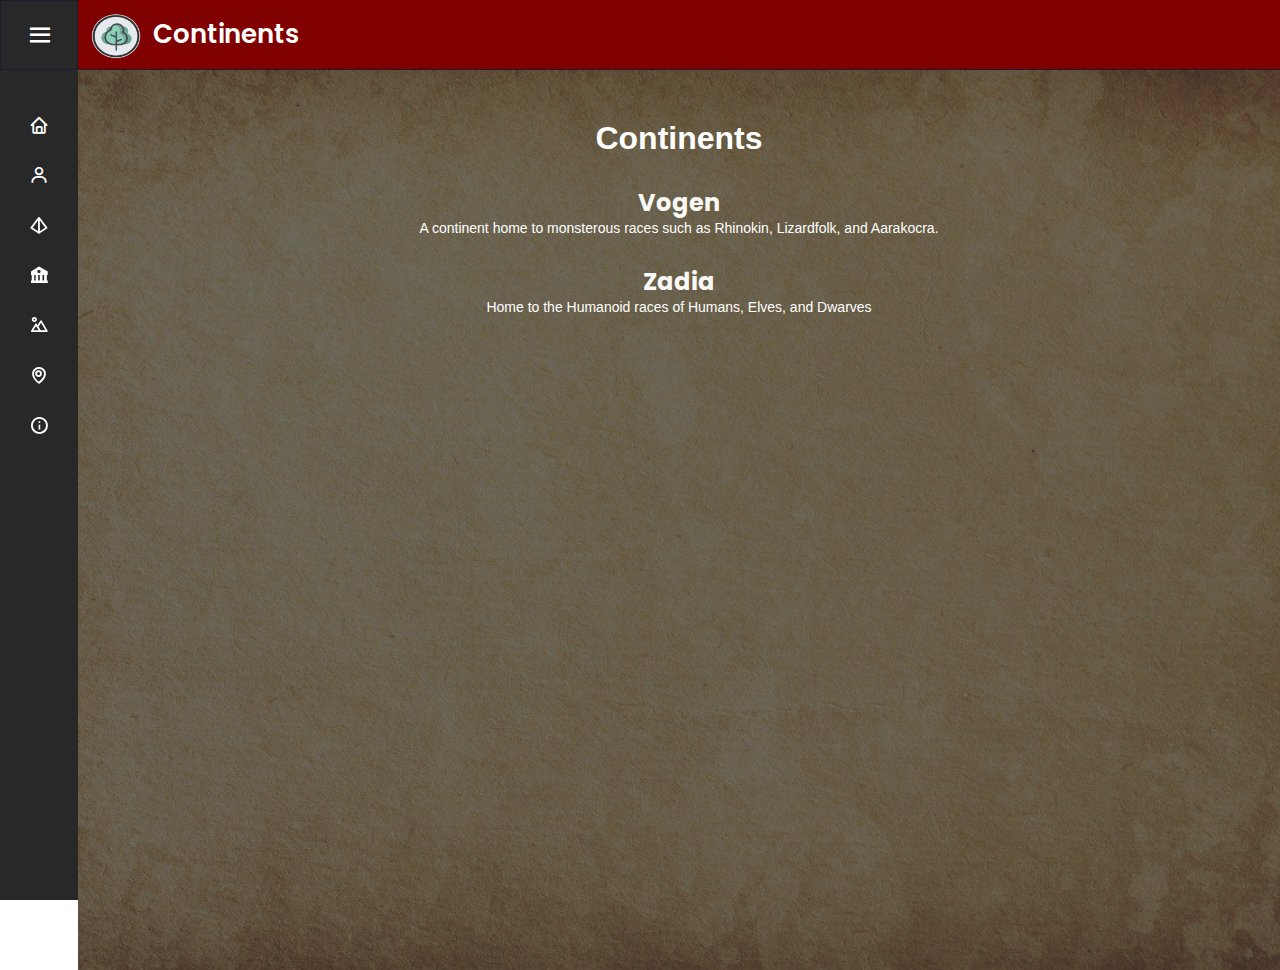
<file: setting/continentlist.html>
<!DOCTYPE html>
<html lang="en" dir="ltr">

<head>
    <link rel="icon" href="/images/LogoTitle.png" type="image/x-icon">
    <meta charset="UTF-8">
    <link rel="stylesheet" href="/setting/style.css">
    <!-- Boxiocns CDN Link -->
    <link href='https://unpkg.com/boxicons@2.0.7/css/boxicons.min.css' rel='stylesheet'>
    <meta name="viewport" content="width=device-width, initial-scale=1.0">
</head>

<body>
    <div class="sidebar close">
        <div class="logo-details">
            <i class='bx bx-menu'></i>
            <span class="logo_name">Bushy0 </span>
        </div>

        <ul class="nav-links">
            <li>
                <div class="iocn-link">
                    <a href="/setting/home">
                        <i class='bx bx-home'></i>
                        <span class="link_name">Home</span>
                    </a>
                    <i class='bx bxs-chevron-down arrow'></i>
                </div>
                <ul class="sub-menu">
                    <li><a class="link_name">Home</a></li>
                    <li><a href="/setting/home">Fantasy Setting</a></li>
                    <li><a href="/home">Bushy0 Home</a></li>
                </ul>
            </li>

            <li>
                <div class="iocn-link">
                    <a href="/setting/racelist">
                        <i class='bx bx-user'></i>
                        <span class="link_name">Races</span>
                    </a>
                    <i class='bx bxs-chevron-down arrow'></i>
                </div>
                <ul class="sub-menu-scroll">
                    <li><a class="link_name" href="/setting/racelist">Races</a></li>
                    <li><a href="/setting/races/Aarakocra">Aarakocra</a></li>
                    <li><a href="/setting/races/Afflicted">Afflicted</a></li>
                    <li><a href="/setting/races/Dragonborn">Dragonborn</a></li>
                    <li><a href="/setting/races/Dwarf">Dwarf</a></li>
                    <li><a href="/setting/races/Elf">Elf</a></li>
                    <li><a href="/setting/races/Gnome">Gnome</a></li>
                    <li><a href="/setting/races/Goliath">Goliath</a></li>
                    <li><a href="/setting/races/Halfling">Halfling</a></li>
                    <li><a href="/setting/races/HalfOrc">Half Orc and Orc</a></li>
                    <li><a href="/setting/races/Human">Human</a></li>
                    <li><a href="/setting/races/Kenku">Kenku</a></li>
                    <li><a href="/setting/races/Lizardfolk">Lizardfolk</a></li>
                    <li><a href="/setting/races/Rhinokin">Rhinokin</a></li>
                    <li><a href="/setting/races/Tabaxi">Tabaxi</a></li>
                </ul>
            </li>

            <li>
                <div class="iocn-link">
                    <a href="/setting/religionlist">
                        <i class='bx bx-pyramid'></i>
                        <span class="link_name">Relgions</span>
                    </a>
                    <i class='bx bxs-chevron-down arrow'></i>
                </div>
                <ul class="sub-menu">
                    <li><a class="link_name" href="/setting/religionlist" >Relgions</a></li>
                    <li><a href="/setting/religion/CultErobinis">Cult of Erobinis</a></li>
                    <li><a href="/setting/religion/Porathy">Porathy</a></li>
                    <li><a href="/setting/religion/Prukans">Prukans</a></li>
                </ul>
            </li>

            <li>
                <div class="iocn-link">
                    <a href="/setting/nationlist">
                        <i class='bx bxs-bank'></i>
                        <span class="link_name">Nations</span>
                    </a>
                    <i class='bx bxs-chevron-down arrow'></i>
                </div>
                <ul class="sub-menu-scroll">
                    <li><a class="link_name" href="/setting/nationlist" >Nations</a></li>
                    <li><a href="/setting/nations/Artera">Artera</a></li>
                    <li><a href="/setting/nations/Astania">Astania</a></li>
                    <li><a href="/setting/nations/Delarta">Delarta</a></li>
                    <li><a href="/setting/nations/Dyra">Dyra</a></li>
                    <li><a href="/setting/nations/Esmya">Esmya</a></li>
                    <li><a href="/setting/nations/Esnar">Esnar</a></li>
                    <li><a href="/setting/nations/Fethana">Fethana</a></li>
                    <li><a href="/setting/nations/Metren">Metren</a></li>
                    <li><a href="/setting/nations/Othar">Othar</a></li>
                    <li><a href="/setting/nations/Robra">Robra</a></li>
                    <li><a href="/setting/nations/Saflax">Saflax</a></li>
                    <li><a href="/setting/nations/Thumicor">Thumicor</a></li>
                    <li><a href="/setting/nations/Tosmaye">Tosmaye</a></li>
                    <li><a href="/setting/nations/Ufron">Ufron</a></li>
                    <li><a href="/setting/nations/Vascana">Vascana</a></li>
                    <li><a href="/setting/nations/Vuster">Vuster</a></li>
                    <li><a href="/setting/nations/Yelfor">Yelfor</a></li>
                    <li><a href="/setting/nations/Yuskar">Yuskar</a></li>
                </ul>
            </li>

            <li>
                <div class="iocn-link">
                    <a href="/setting/continentlist">
                        <i class='bx bx-landscape'></i>
                        <span class="link_name">Continents</span>
                    </a>
                    <i class='bx bxs-chevron-down arrow'></i>
                </div>
                <ul class="sub-menu">
                    <li><a class="link_name" href="/setting/continentlist">Continents</a></li>
                    <li><a href="/setting/continents/Vogen">Vogen</a></li>
                    <li><a href="/setting/continents/Zadia">Zadia</a></li>
                </ul>
            </li>

            <li>
                <a href="/setting/map">
                    <i class='bx bx-map'></i>
                    <span class="link_name">Map</span>
                </a>
                <ul class="sub-menu blank">
                    <li><a class="link_name" href="/setting/map">Map</a></li>
                </ul>

            </li>

            <li>
                <a href="/setting/rules">
                    <i class='bx bx-info-circle'></i>
                    <span class="link_name">Rules</span>
                </a>
                <ul class="sub-menu blank">
                    <li><a class="link_name" href="/setting/rules">Rules</a></li>
                </ul>

            </li>
        </ul>
    </div>
    
    <section class="home-section">
        <div class="home-content">
            <a href="/index"><img src="/images/LogoJustCircle.PNG" width="75px" height="50px"></a>
            <span class="text">Continents</span>
        </div>
        <div class="mainbody">
            <br>
            <center>
                <h1>Continents</h1>
                <br>
                <h1><a  style="font-size: 24px;"href="/setting/continents/Vogen">Vogen</a></h1>
                <p>A continent home to monsterous races such as Rhinokin, Lizardfolk, and Aarakocra.</p>
                <br>
                <h1><a  style="font-size: 24px;"href="/setting/continents/Zadia">Zadia</a></h1>
                <p>Home to the Humanoid races of Humans, Elves, and Dwarves</p>


            </center>
            

        </div>
    </section>


    <script>
        let arrow = document.querySelectorAll(".arrow");
        for (var i = 0; i < arrow.length; i++) {
            arrow[i].addEventListener("click", (e) => {
                let arrowParent = e.target.parentElement.parentElement;//selecting main parent of arrow
                arrowParent.classList.toggle("showMenu");
            });
        }
        let sidebar = document.querySelector(".sidebar");
        let sidebarBtn = document.querySelector(".bx-menu");
        console.log(sidebarBtn);
        sidebarBtn.addEventListener("click", () => {
            sidebar.classList.toggle("close");
        });
    </script>
</body>

</html>
</file>
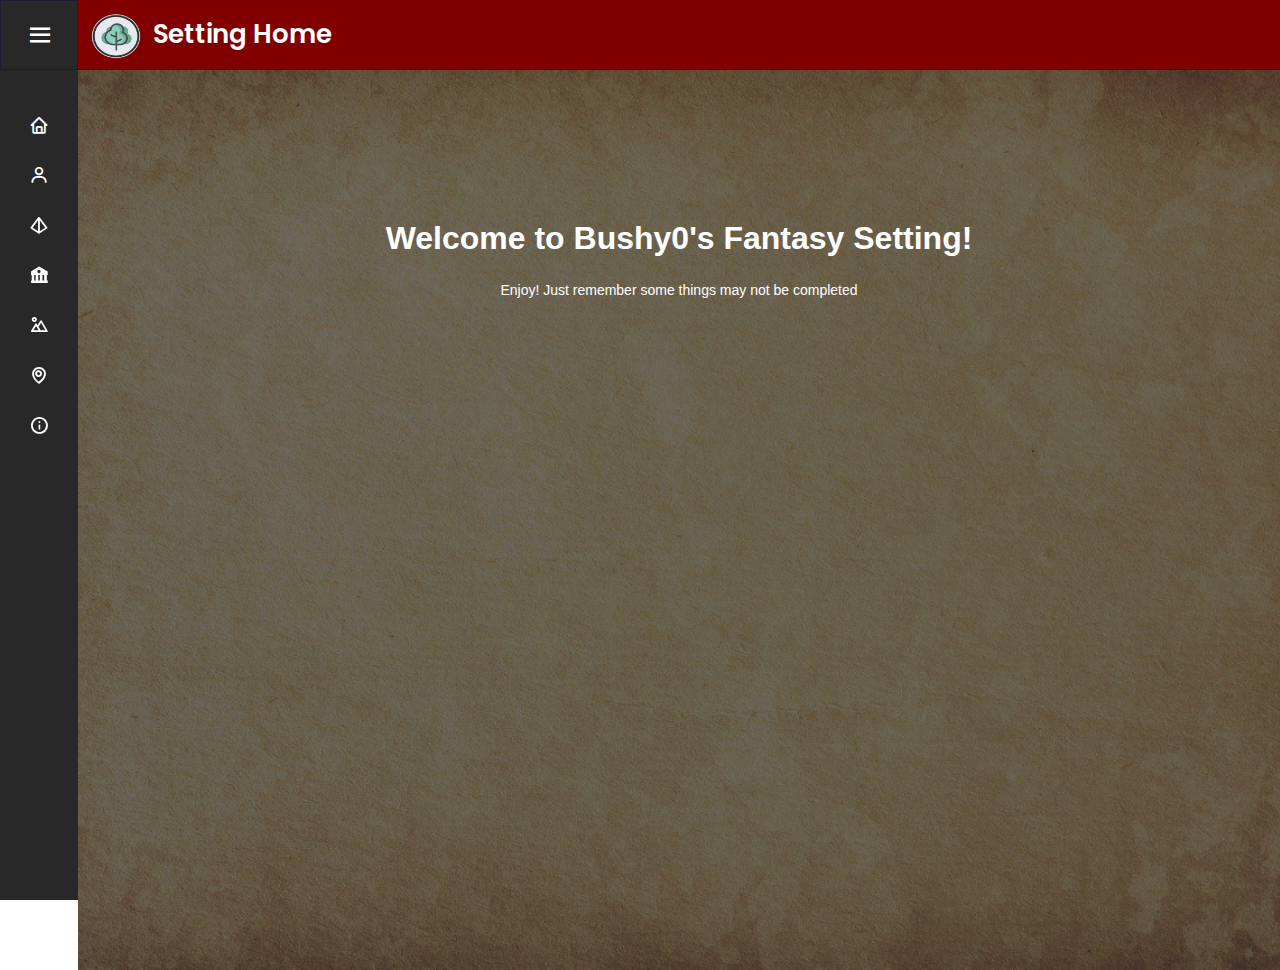
<file: setting/home.html>
<!DOCTYPE html>
<html lang="en" dir="ltr">

<head>
    <link rel="icon" href="/images/LogoTitle.png" type="image/x-icon">
    <meta charset="UTF-8">
    <link rel="stylesheet" href="/setting/style.css">
    <!-- Boxiocns CDN Link -->
    <link href='https://unpkg.com/boxicons@2.0.7/css/boxicons.min.css' rel='stylesheet'>
    <meta name="viewport" content="width=device-width, initial-scale=1.0">
</head>

<body>
    <div class="sidebar close">
        <div class="logo-details">
            <i class='bx bx-menu'></i>
            <span class="logo_name">Bushy0 </span>
        </div>

        <ul class="nav-links">
            <li>
                <div class="iocn-link">
                    <a href="/setting/home">
                        <i class='bx bx-home'></i>
                        <span class="link_name">Home</span>
                    </a>
                    <i class='bx bxs-chevron-down arrow'></i>
                </div>
                <ul class="sub-menu">
                    <li><a class="link_name">Home</a></li>
                    <li><a href="/setting/home">Fantasy Setting</a></li>
                    <li><a href="/home">Bushy0 Home</a></li>
                </ul>
            </li>

            <li>
                <div class="iocn-link">
                    <a href="/setting/racelist">
                        <i class='bx bx-user'></i>
                        <span class="link_name">Races</span>
                    </a>
                    <i class='bx bxs-chevron-down arrow'></i>
                </div>
                <ul class="sub-menu-scroll">
                    <li><a class="link_name" href="/setting/racelist">Races</a></li>
                    <li><a href="/setting/races/Aarakocra">Aarakocra</a></li>
                    <li><a href="/setting/races/Afflicted">Afflicted</a></li>
                    <li><a href="/setting/races/Dragonborn">Dragonborn</a></li>
                    <li><a href="/setting/races/Dwarf">Dwarf</a></li>
                    <li><a href="/setting/races/Elf">Elf</a></li>
                    <li><a href="/setting/races/Gnome">Gnome</a></li>
                    <li><a href="/setting/races/Goliath">Goliath</a></li>
                    <li><a href="/setting/races/Halfling">Halfling</a></li>
                    <li><a href="/setting/races/HalfOrc">Half Orc and Orc</a></li>
                    <li><a href="/setting/races/Human">Human</a></li>
                    <li><a href="/setting/races/Kenku">Kenku</a></li>
                    <li><a href="/setting/races/Lizardfolk">Lizardfolk</a></li>
                    <li><a href="/setting/races/Rhinokin">Rhinokin</a></li>
                    <li><a href="/setting/races/Tabaxi">Tabaxi</a></li>
                </ul>
            </li>

            <li>
                <div class="iocn-link">
                    <a href="/setting/religionlist">
                        <i class='bx bx-pyramid'></i>
                        <span class="link_name">Relgions</span>
                    </a>
                    <i class='bx bxs-chevron-down arrow'></i>
                </div>
                <ul class="sub-menu">
                    <li><a class="link_name" href="/setting/religionlist" >Relgions</a></li>
                    <li><a href="/setting/religion/CultErobinis">Cult of Erobinis</a></li>
                    <li><a href="/setting/religion/Porathy">Porathy</a></li>
                    <li><a href="/setting/religion/Prukans">Prukans</a></li>
                </ul>
            </li>

            <li>
                <div class="iocn-link">
                    <a href="/setting/nationlist">
                        <i class='bx bxs-bank'></i>
                        <span class="link_name">Nations</span>
                    </a>
                    <i class='bx bxs-chevron-down arrow'></i>
                </div>
                <ul class="sub-menu-scroll">
                    <li><a class="link_name" href="/setting/nationlist" >Nations</a></li>
                    <li><a href="/setting/nations/Artera">Artera</a></li>
                    <li><a href="/setting/nations/Astania">Astania</a></li>
                    <li><a href="/setting/nations/Delarta">Delarta</a></li>
                    <li><a href="/setting/nations/Dyra">Dyra</a></li>
                    <li><a href="/setting/nations/Esmya">Esmya</a></li>
                    <li><a href="/setting/nations/Esnar">Esnar</a></li>
                    <li><a href="/setting/nations/Fethana">Fethana</a></li>
                    <li><a href="/setting/nations/Metren">Metren</a></li>
                    <li><a href="/setting/nations/Othar">Othar</a></li>
                    <li><a href="/setting/nations/Robra">Robra</a></li>
                    <li><a href="/setting/nations/Saflax">Saflax</a></li>
                    <li><a href="/setting/nations/Thumicor">Thumicor</a></li>
                    <li><a href="/setting/nations/Tosmaye">Tosmaye</a></li>
                    <li><a href="/setting/nations/Ufron">Ufron</a></li>
                    <li><a href="/setting/nations/Vascana">Vascana</a></li>
                    <li><a href="/setting/nations/Vuster">Vuster</a></li>
                    <li><a href="/setting/nations/Yelfor">Yelfor</a></li>
                    <li><a href="/setting/nations/Yuskar">Yuskar</a></li>
                </ul>
            </li>

            <li>
                <div class="iocn-link">
                    <a href="/setting/continentlist">
                        <i class='bx bx-landscape'></i>
                        <span class="link_name">Continents</span>
                    </a>
                    <i class='bx bxs-chevron-down arrow'></i>
                </div>
                <ul class="sub-menu">
                    <li><a class="link_name" href="/setting/continentlist">Continents</a></li>
                    <li><a href="/setting/continents/Vogen">Vogen</a></li>
                    <li><a href="/setting/continents/Zadia">Zadia</a></li>
                </ul>
            </li>

            <li>
                <a href="/setting/map">
                    <i class='bx bx-map'></i>
                    <span class="link_name">Map</span>
                </a>
                <ul class="sub-menu blank">
                    <li><a class="link_name" href="/setting/map">Map</a></li>
                </ul>

            </li>

            <li>
                <a href="/setting/rules">
                    <i class='bx bx-info-circle'></i>
                    <span class="link_name">Rules</span>
                </a>
                <ul class="sub-menu blank">
                    <li><a class="link_name" href="/setting/rules">Rules</a></li>
                </ul>

            </li>
        </ul>
    </div>

    <section class="home-section">
        <div class="home-content">
            <a href="/index"><img src="/images/LogoJustCircle.PNG" width="75px" height="50px"></a>
            <span class="text">Setting Home</span>
        </div>
        <div class="mainbody">
            <center style="margin-top: 100px;">
                <br>
                <h1>Welcome to Bushy0's Fantasy Setting!</h1>
                <br>
                <p>Enjoy! Just remember some things may not be completed</p>
            </center>

        </div>
    </section>


    <script>
        let arrow = document.querySelectorAll(".arrow");
        for (var i = 0; i < arrow.length; i++) {
            arrow[i].addEventListener("click", (e) => {
                let arrowParent = e.target.parentElement.parentElement;//selecting main parent of arrow
                arrowParent.classList.toggle("showMenu");
            });
        }
        let sidebar = document.querySelector(".sidebar");
        let sidebarBtn = document.querySelector(".bx-menu");
        console.log(sidebarBtn);
        sidebarBtn.addEventListener("click", () => {
            sidebar.classList.toggle("close");
        });
    </script>
</body>

</html>
</file>
<file: index.css>
body {
    font-family: Arial, sans-serif;
    background-color: #1a1a1a;
    color: #fff;
    margin: 0;
    padding: 0;
    background-image: linear-gradient(#1a1a1ac8, #1a1a1ac8), url(./images/Bushy4k.png);
    background-size: cover;

}

.navbar {
    background-color: #8CCFB9;
    ;
    overflow: hidden;
}

.navbar a {
    float: left;
    display: block;
    color: #fff;
    text-align: center;
    padding: 14px 16px;
    text-decoration: none;
    transition: background-color 0.3s;
}

.navbar a:hover {
    background-color: #8CCFB9;
}

.container {
    padding: 20px;
    text-align: center;
}

.header {
    margin-top: 10%;
    font-size: 24px;
    margin-bottom: 10px;
}

.description {
    font-size: 18px;
    margin-bottom: 20px;
}
</file>
<file: builds.css>
body {
    font-family: Arial, sans-serif;
    background-color: #1a1a1a;
    color: #fff;
    margin: 0;
    padding: 0;
    background-image: linear-gradient(#1a1a1ac8, #1a1a1ac8), url(./images/Bushy4k.png);
    background-size: cover;
}

.build-container {
    font-family: Arial, sans-serif;
    background-color: #1a1a1a;
    display: flex;
    justify-content: center;
    align-items: center;
    min-height: 100vh;
    margin: 0;
    flex-direction: column;
    background-image: linear-gradient(#1a1a1ac8, #1a1a1ac8), url(./images/Bushy4k.png);
    background-size: cover;
}

.dropdown-container {
    display: flex;
    flex-direction: column;
    align-items: center;
    width: 75%;
    margin: 20px;
}

.dropdown-toggle {
    cursor: pointer;
    padding: 10px;
    border: 1px solid #ccc;
    text-decoration: none;
    width: 100%;
    text-align: left;
    font-weight: bold;
}

.dropdown-content {
    display: none;
    width: 100%;
    border: 1px solid #ccc;
    box-shadow: 0 0 10px rgba(0, 0, 0, 0.1);
    margin-top: 10px;
}

.dropdown-container.active .dropdown-content {
    display: block;
}

.description-inventory {
    display: flex;
    align-items: center;
}

.description {
    flex: 1;
    padding: 10px;
    line-height: 1.5;
    font-size: 14px;
}

.inventory {
    display: grid;
    grid-template-columns: repeat(3, 1fr);
    grid-template-rows: repeat(4, 1fr);
    grid-gap: 25px;
    padding: 20px;
    border-left: 1px solid #ccc;
    box-shadow: 0 0 10px rgba(0, 0, 0, 0.1);
}

.slot {
    width: 70px;
    height: 70px;
    border: 1px solid #ccc;
    display: flex;
    justify-content: center;
    align-items: center;
    font-size: 12px;
    position: relative;
}

.item {
    width: 100%;
    height: 100%;
    max-width: 100%;
    max-height: 100%;
    object-fit: cover;
}

.empty {
    border: none;
}

.navbar {
    background-color: #8CCFB9;
    overflow: hidden;
}

.navbar a {
    float: left;
    display: block;
    color: #fff;
    text-align: center;
    padding: 14px 16px;
    text-decoration: none;
    transition: background-color 0.3s;
}

.navbar a:hover {
    background-color: #294157;
}

/* // */
.tankEngage {
    background-color: #326a9b;
}

.tankEngage2 {
    background-color: #275176;
}

.tank {
    background-color: #224666;
}

.tank2 {
    background-color: #294157;
}

/* // */
.healer {
    background-color: #31683d;
}

.healer2 {
    background-color: #244f2d;
}

/* // */
.support {
    background-color: #cbc472;
}

.support2 {
    background-color: #a8a25e;
}

/* // */
.ranged {
    background-color: #b37203;
}

.ranged2 {
    background-color: #8b5801;
}

/* // */
.melee {
    background-color: #6b2a2a;
}

.melee2 {
    background-color: #4e1d1d;
}

/* // */
.pierce {
    background-color: #b8ac2e;
}

.pierce2 {
    background-color: #a49a26;
}
</file>
<file: style.css>
/* Google Fonts Import Link */
@import url('https://fonts.googleapis.com/css2?family=Poppins:wght@300;400;500;600;700&display=swap');
*{
  margin: 0;
  padding: 0;
  box-sizing: border-box;
  font-family: 'Poppins', sans-serif;
}
.sidebar{
  position: fixed;
  top: 0;
  left: 0;
  height: 100vh;
  width: 260px;
  background: #11101d;
  z-index: 100;
  transition: all 0.5s ease;
}
.sidebar.close{
  width: 78px;
}
.sidebar .logo-details{
  height: 70px;
  width: 100%;
  display: flex;
  align-items: center;
  border: 1px solid #1d1b31;
}
.sidebar .logo-details i{
  cursor: pointer;
  font-size: 30px;
  color: #fff;
  height: 50px;
  min-width: 78px;
  text-align: center;
  line-height: 50px;
}
.sidebar .logo-details .logo_name{
  font-size: 22px;
  color: #fff;
  font-weight: 600;
  transition: 0.3s ease;
  transition-delay: 0.1s;
}
.sidebar.close .logo-details .logo_name{
  transition-delay: 0s;
  opacity: 0;
  pointer-events: none;
}
.sidebar .nav-links{
  height: 100%;
  padding: 30px 0 150px 0;
  overflow: auto;
}
.sidebar.close .nav-links{
  overflow: visible;
}
.sidebar .nav-links::-webkit-scrollbar{
  display: none;
}
.sidebar .nav-links li{
  position: relative;
  list-style: none;
  transition: all 0.4s ease;
}
.sidebar .nav-links li:hover{
  background: #1d1b31;
}
.sidebar .nav-links li .iocn-link{
  display: flex;
  align-items: center;
  justify-content: space-between;
}
.sidebar.close .nav-links li .iocn-link{
  display: block
}
.sidebar .nav-links li i{
  height: 50px;
  min-width: 78px;
  text-align: center;
  line-height: 50px;
  color: #fff;
  font-size: 20px;
  cursor: pointer;
  transition: all 0.3s ease;
}
.sidebar .nav-links li.showMenu i.arrow{
  transform: rotate(-180deg);
}
.sidebar.close .nav-links i.arrow{
  display: none;
}
.sidebar .nav-links li a{
  display: flex;
  align-items: center;
  text-decoration: none;
}
.sidebar .nav-links li a .link_name{
  font-size: 18px;
  font-weight: 400;
  color: #fff;
  transition: all 0.4s ease;
}
.sidebar.close .nav-links li a .link_name{
  opacity: 0;
  pointer-events: none;
}
.sidebar .nav-links li .sub-menu{
  padding: 6px 6px 14px 80px;
  margin-top: -10px;
  background: #1d1b31;
  display: none;
}
.sidebar .nav-links li.showMenu .sub-menu{
  display: block;
}
.sidebar .nav-links li .sub-menu a{
  color: #fff;
  font-size: 15px;
  padding: 5px 0;
  white-space: nowrap;
  opacity: 0.6;
  transition: all 0.3s ease;
}
.sidebar .nav-links li .sub-menu a:hover{
  opacity: 1;
}
.sidebar.close .nav-links li .sub-menu{
  position: absolute;
  left: 100%;
  top: -10px;
  margin-top: 0;
  padding: 10px 20px;
  border-radius: 0 6px 6px 0;
  opacity: 0;
  display: block;
  pointer-events: none;
  transition: 0s;
}
.sidebar.close .nav-links li:hover .sub-menu{
  top: 0;
  opacity: 1;
  pointer-events: auto;
  transition: all 0.4s ease;
}
.sidebar .nav-links li .sub-menu .link_name{
  display: none;
}
.sidebar.close .nav-links li .sub-menu .link_name{
  font-size: 18px;
  opacity: 1;
  display: block;
}
.sidebar .nav-links li .sub-menu.blank{
  opacity: 1;
  pointer-events: auto;
  padding: 3px 20px 6px 16px;
  opacity: 0;
  pointer-events: none;
}
.sidebar .nav-links li:hover .sub-menu.blank{
  top: 50%;
  transform: translateY(-50%);
}
.sidebar .profile-details{
  position: fixed;
  bottom: 100;
  width: 260px;
  display: flex;
  align-items: center;
  justify-content: space-between;
  background: #1d1b31;
  padding: 12px 0;
  transition: all 0.5s ease;
}
.sidebar.close .profile-details{
  background: none;
}
.sidebar.close .profile-details{
  width: 78px;
}
.sidebar .profile-details .profile-content{
  display: flex;
  align-items: center;
}
.sidebar .profile-details img{
  height: 52px;
  width: 52px;
  object-fit: cover;
  border-radius: 16px;
  margin: 0 14px 0 12px;
  background: #1d1b31;
  transition: all 0.5s ease;
}
.sidebar.close .profile-details img{
  margin-top: 50px;
  padding: 0px;
}
.sidebar .profile-details .profile_name,
.sidebar .profile-details .job{
  color: #fff;
  font-size: 18px;
  font-weight: 500;
  white-space: nowrap;
}
.sidebar.close .profile-details i,
.sidebar.close .profile-details .profile_name,
.sidebar.close .profile-details .job{
  display: none;
}
.sidebar .profile-details .job{
  font-size: 12px;
}
.home-section{
  /* text-indent: 25px; */
  position: relative;
  background-image: linear-gradient(rgba(4,9,30,0.7), rgba(4,9,30,0.7)),url(images/Bushy4k.png);
  background-color: #E4E9F7;
  background-size: cover;
  height: 100vh;
  left: 260px;
  width: calc(100% - 260px);
  transition: all 0.5s ease;
}
.home-section h1{
  font-size: 32px;
  color: #fff;
}
.home-section h2{
  font-size: 24px;
  color: #fff;
}
.home-section h3{
  font-size: 20px;
  color: #fff;
}
.home-section p{
  font-size: 18px;
  color: #fff;
}
.sidebar.close ~ .home-section{
  left: 78px;
  width: calc(100% - 78px);
}
.home-section .home-content{
  border-bottom: 1px solid #1d1b31;
  text-align: center;
  background-color: #70c4a9;
  /* background-color: #E4E9F7; */
  height: 70px;
  display: flex;
  align-items: center;
}
.home-section .home-content a img{
  display: inline;
  float: right
  
}
.home-section .home-content .bx-menu,
.home-section .home-content .text{
  color: #fff;
  font-size: 35px;
}
.home-section .home-content .bx-menu{
  margin: 0 15px;
  cursor: pointer;
}
.home-section .home-content .text{
  font-size: 26px;
  font-weight: 600;
}
.home-text{
  position: absolute;
  top: 50%;
  left: 50%;
  text-align: center;
  transform: translate(-50%, -50%);
}
.bushybot{
  position: absolute;
  top: 50%;
  left: 50%;
  text-align: center;
  transform: translate(-50%, -50%);
}





@media (max-width: 420px) {
  .sidebar.close .nav-links li .sub-menu{
    display: none;
  }
}


/* #E4E9F7 good looking off white*/
</file>
<file: lootsplit.css>
body {
    font-family: Arial, sans-serif;
    background-color: #1a1a1a;
    color: #ffffff;
    text-align: center;
    margin: 0;
    background-image: linear-gradient(#1a1a1ac8, #1a1a1ac8), url(./images/Bushy4k.png);
    background-size: cover;
}

h1 {
    color: #c9a88a;
}

label {
    display: block;
    margin-bottom: 5px;
}

input {
    padding: 10px;
    border: none;
    border-radius: 5px;
    background-color: #8CCFB9;
    color: #fff;
    width: 30%;
    margin-bottom: 10px;
}

h2 {
    margin-top: 20px;
}

p {
    margin: 5px;
    font-size: 16px;
}

.navbar {
    background-color: #8CCFB9;
    overflow: hidden;
}

.navbar a {
    float: left;
    display: block;
    color: #fff;
    text-align: center;
    padding: 14px 16px;
    text-decoration: none;
    transition: background-color 0.3s;
}

.navbar a:hover {
    background-color: #8CCFB9;
}

button {
    background-color: #c9a88a;
    color: #fff;
    border: none;
    padding: 10px 20px;
    cursor: pointer;
    transition: background-color 0.3s;
    border-radius: 5px;
}

button:hover {
    background-color: #d35400;
}
</file>
<file: refine.css>
body {
    font-family: Arial, sans-serif;
    text-align: center;
    background-color: #1a1a1a;
    color: #fff;
    margin: 0;
    padding: 0;
    background-image: linear-gradient(#1a1a1ac8, #1a1a1ac8), url(./images/Bushy4k.png);
    background-size: cover;
}

h1 {
    color: #c9a88a;
    margin-bottom: 10px;
}

p {
    color: #ccc;
}

table {
    width: 60%;
    margin: 20px auto;
    border-collapse: collapse;
    background-color: #8CCFB9;
    box-shadow: 0 2px 4px rgba(0, 0, 0, 0.1);
    border-radius: 5px;
}

th,
td {
    border: 1px solid #8CCFB9;
    padding: 8px;
    text-align: left;
}

th {
    background-color: #8CCFB9;
}

.category-input {
    width: 70px;
    color: #333;
}

button {
    background-color: #c9a88a;
    color: #fff;
    border: none;
    padding: 10px 20px;
    cursor: pointer;
    transition: background-color 0.3s;
    border-radius: 5px;
}

button:hover {
    background-color: #d35400;
}

#result {
    margin-top: 20px;
    color: #ccc;
}

.navbar {
    background-color: #8CCFB9;
    ;
    overflow: hidden;
}

.navbar a {
    float: left;
    display: block;
    color: #fff;
    text-align: center;
    padding: 14px 16px;
    text-decoration: none;
    transition: background-color 0.3s;
}

.navbar a:hover {
    background-color: #8CCFB9;
}
</file>
<file: poop.css>
/* Google Fonts Import Link */
@import url('https://fonts.googleapis.com/css2?family=Poppins:wght@300;400;500;600;700&display=swap');
*{
  margin: 0;
  padding: 0;
  box-sizing: border-box;
  font-family: 'Poppins', sans-serif;
}
.sidebar{
  position: fixed;
  top: 0;
  left: 0;
  height: 100%;
  width: 260px;
  background: #11101d;
  z-index: 100;
  transition: all 0.5s ease;
}
.sidebar.close{
  width: 78px;
}
.sidebar .logo-details{
  height: 70px;
  width: 100%;
  display: flex;
  align-items: center;
}
.sidebar .logo-details i{
  font-size: 30px;
  color: #fff;
  height: 50px;
  min-width: 78px;
  text-align: center;
  line-height: 50px;
}
.sidebar .logo-details .logo_name{
  font-size: 22px;
  color: #fff;
  font-weight: 600;
  transition: 0.3s ease;
  transition-delay: 0.1s;
}
.sidebar.close .logo-details .logo_name{
  transition-delay: 0s;
  opacity: 0;
  pointer-events: none;
}
.sidebar .nav-links{
  height: 100%;
  padding: 30px 0 150px 0;
  overflow: auto;
}
.sidebar.close .nav-links{
  overflow: visible;
}
.sidebar .nav-links::-webkit-scrollbar{
  display: none;
}
.sidebar .nav-links li{
  position: relative;
  list-style: none;
  transition: all 0.4s ease;
}
.sidebar .nav-links li:hover{
  background: #1d1b31;
}
.sidebar .nav-links li .iocn-link{
  display: flex;
  align-items: center;
  justify-content: space-between;
}
.sidebar.close .nav-links li .iocn-link{
  display: block
}
.sidebar .nav-links li i{
  height: 50px;
  min-width: 78px;
  text-align: center;
  line-height: 50px;
  color: #fff;
  font-size: 20px;
  cursor: pointer;
  transition: all 0.3s ease;
}
.sidebar .nav-links li.showMenu i.arrow{
  transform: rotate(-180deg);
}
.sidebar.close .nav-links i.arrow{
  display: none;
}
.sidebar .nav-links li a{
  display: flex;
  align-items: center;
  text-decoration: none;
}
.sidebar .nav-links li a .link_name{
  font-size: 18px;
  font-weight: 400;
  color: #fff;
  transition: all 0.4s ease;
}
.sidebar.close .nav-links li a .link_name{
  opacity: 0;
  pointer-events: none;
}
.sidebar .nav-links li .sub-menu{
  padding: 6px 6px 14px 80px;
  margin-top: -10px;
  background: #1d1b31;
  display: none;
}
.sidebar .nav-links li.showMenu .sub-menu{
  display: block;
}
.sidebar .nav-links li .sub-menu a{
  color: #fff;
  font-size: 15px;
  padding: 5px 0;
  white-space: nowrap;
  opacity: 0.6;
  transition: all 0.3s ease;
}
.sidebar .nav-links li .sub-menu a:hover{
  opacity: 1;
}
.sidebar.close .nav-links li .sub-menu{
  position: absolute;
  left: 100%;
  top: -10px;
  margin-top: 0;
  padding: 10px 20px;
  border-radius: 0 6px 6px 0;
  opacity: 0;
  display: block;
  pointer-events: none;
  transition: 0s;
}
.sidebar.close .nav-links li:hover .sub-menu{
  top: 0;
  opacity: 1;
  pointer-events: auto;
  transition: all 0.4s ease;
}
.sidebar .nav-links li .sub-menu .link_name{
  display: none;
}
.sidebar.close .nav-links li .sub-menu .link_name{
  font-size: 18px;
  opacity: 1;
  display: block;
}
.sidebar .nav-links li .sub-menu.blank{
  opacity: 1;
  pointer-events: auto;
  padding: 3px 20px 6px 16px;
  opacity: 0;
  pointer-events: none;
}
.sidebar .nav-links li:hover .sub-menu.blank{
  top: 50%;
  transform: translateY(-50%);
}
.sidebar .profile-details{
  position: fixed;
  bottom: 0;
  width: 260px;
  display: flex;
  align-items: center;
  justify-content: space-between;
  background: #1d1b31;
  padding: 12px 0;
  transition: all 0.5s ease;
}
.sidebar.close .profile-details{
  background: none;
}
.sidebar.close .profile-details{
  width: 78px;
}
.sidebar .profile-details .profile-content{
  display: flex;
  align-items: center;
}
.sidebar .profile-details img{
  height: 52px;
  width: 52px;
  object-fit: cover;
  border-radius: 16px;
  margin: 0 14px 0 12px;
  background: #1d1b31;
  transition: all 0.5s ease;
}
.sidebar.close .profile-details img{
  padding: 10px;
}
.sidebar .profile-details .profile_name,
.sidebar .profile-details .job{
  color: #fff;
  font-size: 18px;
  font-weight: 500;
  white-space: nowrap;
}
.sidebar.close .profile-details i,
.sidebar.close .profile-details .profile_name,
.sidebar.close .profile-details .job{
  display: none;
}
.sidebar .profile-details .job{
  font-size: 12px;
}
.home-section{
  position: relative;
  background: #E4E9F7;
  height: 100vh;
  left: 260px;
  width: calc(100% - 260px);
  transition: all 0.5s ease;
}
.sidebar.close ~ .home-section{
  left: 78px;
  width: calc(100% - 78px);
}
.home-section .home-content{
  height: 60px;
  display: flex;
  align-items: center;
}
.home-section .home-content .bx-menu,
.home-section .home-content .text{
  color: #11101d;
  font-size: 35px;
}
.home-section .home-content .bx-menu{
  margin: 0 15px;
  cursor: pointer;
}
.home-section .home-content .text{
  font-size: 26px;
  font-weight: 600;
}
@media (max-width: 420px) {
  .sidebar.close .nav-links li .sub-menu{
    display: none;
  }
}
</file>
<file: setting/style.css>
/* Google Fonts Import Link */
@import url('https://fonts.googleapis.com/css2?family=Poppins:wght@300;400;500;600;700&display=swap');
*{
  margin: 0;
  padding: 0;
  box-sizing: border-box;
  font-family: 'Poppins', sans-serif;
}
.sidebar{
  position: fixed;
  top: 0;
  left: 0;
  height: 100vh;
  width: 260px;
  background: #282828;
  z-index: 100;
  transition: all 0.5s ease;
}
.sidebar.close{
  width: 78px;
}
.sidebar .logo-details{
  height: 70px;
  width: 100%;
  display: flex;
  align-items: center;
  border: 1px solid #1d1b31;
}
.sidebar .logo-details i{
  cursor: pointer;
  font-size: 30px;
  color: #fff;
  height: 50px;
  min-width: 78px;
  text-align: center;
  line-height: 50px;
}
.sidebar .logo-details .logo_name{
  font-size: 22px;
  color: #fff;
  font-weight: 600;
  transition: 0.3s ease;
  transition-delay: 0.1s;
}
.sidebar.close .logo-details .logo_name{
  transition-delay: 0s;
  opacity: 0;
  pointer-events: none;
}
.sidebar .nav-links{
  height: 100%;
  padding: 30px 0 150px 0;
  overflow: auto;
}
.sidebar.close .nav-links{
  overflow: visible;
}
.sidebar .nav-links::-webkit-scrollbar{
  display: none;
}
.sidebar .nav-links li{
  position: relative;
  list-style: none;
  transition: all 0.4s ease;
}
.sidebar .nav-links li:hover{
  background: #404040;
}
.sidebar .nav-links li .iocn-link{
  display: flex;
  align-items: center;
  justify-content: space-between;
}
.sidebar.close .nav-links li .iocn-link{
  display: block
}
.sidebar .nav-links li i{
  height: 50px;
  min-width: 78px;
  text-align: center;
  line-height: 50px;
  color: #fff;
  font-size: 20px;
  cursor: pointer;
  transition: all 0.3s ease;
}
.sidebar .nav-links li.showMenu i.arrow{
  transform: rotate(-180deg);
}
.sidebar.close .nav-links i.arrow{
  display: none;
}
.sidebar .nav-links li a{
  display: flex;
  align-items: center;
  text-decoration: none;
}
.sidebar .nav-links li a .link_name{
  font-size: 18px;
  font-weight: 400;
  color: #fff;
  transition: all 0.4s ease;
}
.sidebar.close .nav-links li a .link_name{
  opacity: 0;
  pointer-events: none;
}
.sidebar .nav-links li .sub-menu{
  padding: 6px 6px 14px 80px;
  margin-top: -10px;
  background:#404040;
  display: none;
}
.sidebar .nav-links li.showMenu .sub-menu{
  display: block;
}
.sidebar .nav-links li .sub-menu a{
  color: #fff;
  font-size: 15px;
  padding: 5px 0;
  white-space: nowrap;
  opacity: 0.6;
  transition: all 0.3s ease;
}
.sidebar .nav-links li .sub-menu a:hover{
  opacity: 1;
}
.sidebar.close .nav-links li .sub-menu{
  position: absolute;
  left: 100%;
  top: -10px;
  margin-top: 0;
  padding: 10px 20px;
  border-radius: 0 6px 6px 0;
  opacity: 0;
  display: block;
  pointer-events: none;
  transition: 0s;
}
.sidebar.close .nav-links li:hover .sub-menu{
  top: 0;
  opacity: 1;
  pointer-events: auto;
  transition: all 0.4s ease;
}
.sidebar .nav-links li .sub-menu .link_name{
  display: none;
}
.sidebar.close .nav-links li .sub-menu .link_name{
  font-size: 18px;
  opacity: 1;
  display: block;
}
.sidebar .nav-links li .sub-menu.blank{
  opacity: 1;
  pointer-events: auto;
  padding: 3px 20px 6px 16px;
  opacity: 0;
  pointer-events: none;
}
.sidebar .nav-links li:hover .sub-menu.blank{
  top: 50%;
  transform: translateY(-50%);
}
/* Scroll */
.sidebar.close .nav-links li .sub-menu-scroll{
  position: absolute;
  left: 100%;
  top: -10px;
  margin-top: 0;
  padding: 10px 20px;
  border-radius: 0 6px 6px 0;
  opacity: 0;
  display: block;
  pointer-events: none;
  transition: 0s;
  max-height: 300px; 
  overflow-y: scroll;
}
.sidebar.close .nav-links li .sub-menu-scroll .link_name{
  font-size: 18px;
  opacity: 1;
  display: block;
}
.sidebar .nav-links li .sub-menu-scroll .link_name{
  display: none;
}
.sidebar.close .nav-links li:hover .sub-menu-scroll{
  top: 0;
  opacity: 1;
  pointer-events: auto;
  transition: all 0.4s ease;
}
.sidebar .nav-links li .sub-menu-scroll{
  padding: 6px 6px 14px 80px;
  margin-top: -10px;
  background:#404040;
  display: none;
}
.sidebar .nav-links li.showMenu .sub-menu-scroll{
  display: block;
}
.sidebar .nav-links li .sub-menu-scroll a{
  color: #fff;
  font-size: 15px;
  padding: 5px 0;
  white-space: nowrap;
  opacity: 0.6;
  transition: all 0.3s ease;
}
.sidebar .nav-links li .sub-menu-scroll a:hover{
  opacity: 1;
}
.sidebar.close .nav-links li .sub-menu-scroll{
  position: absolute;
  left: 100%;
  top: -10px;
  margin-top: 0;
  padding: 10px 20px;
  border-radius: 0 6px 6px 0;
  opacity: 0;
  display: block;
  pointer-events: none;
  transition: 0s;
}


/* End of Scroll */

.sidebar .profile-details{
  position: fixed;
  bottom: 100;
  width: 260px;
  display: flex;
  align-items: center;
  justify-content: space-between;
  background: #1d1b31;
  padding: 12px 0;
  transition: all 0.5s ease;
}
.sidebar.close .profile-details{
  background: none;
}
.sidebar.close .profile-details{
  width: 78px;
}
.sidebar .profile-details .profile-content{
  display: flex;
  align-items: center;
}
.sidebar .profile-details img{
  height: 52px;
  width: 52px;
  object-fit: cover;
  border-radius: 16px;
  margin: 0 14px 0 12px;
  background: #1d1b31;
  transition: all 0.5s ease;
}
.sidebar.close .profile-details img{
  margin-top: 50px;
  padding: 0px;
}
.sidebar .profile-details .profile_name,
.sidebar .profile-details .job{
  color: #fff;
  font-size: 18px;
  font-weight: 500;
  white-space: nowrap;
}
.sidebar.close .profile-details i,
.sidebar.close .profile-details .profile_name,
.sidebar.close .profile-details .job{
  display: none;
}
.sidebar .profile-details .job{
  font-size: 12px;
}
.home-section{
  /* text-indent: 25px; */
  position: relative;
  background-image: linear-gradient(rgba(4,9,30,0.7), rgba(4,9,30,0.7)),url(/images/parch.png);
  background-color: #E4E9F7;
  background-size: cover;
  height: 100vh;
  left: 260px;
  width: calc(100% - 260px);
  transition: all 0.5s ease;
}
.home-section h1{
  font-size: 32px;
  color: #fff;
}
.home-section h2{
  font-size: 24px;
  color: #fff;
}
.home-section h3{
  font-size: 20px;
  color: #fff;
}
.home-section p{
  font-size: 18px;
  color: #fff;
}
.sidebar.close ~ .home-section{
  left: 78px;
  width: calc(100% - 78px);
}
.home-section .home-content{
  border-bottom: 1px solid #1d1b31;
  text-align: center;
  background-color: maroon;
  /* background-color: #E4E9F7; */
  height: 70px;
  display: flex;
  align-items: center;
}
.home-section .home-content a img{
  display: inline;
  float: right
  
}
.home-section .home-content .bx-menu,
.home-section .home-content .text{
  color: #fff;
  font-size: 35px;
}
.home-section .home-content .bx-menu{
  margin: 0 15px;
  cursor: pointer;
}
.home-section .home-content .text{
  font-size: 26px;
  font-weight: 600;
}
.home-text{
  position: absolute;
  top: 50%;
  left: 50%;
  text-align: center;
  transform: translate(-50%, -50%);
}
.bushybot{
  position: absolute;
  top: 50%;
  left: 50%;
  text-align: center;
  transform: translate(-50%, -50%);
}
.hero-btn{
  display: inline-block;
  text-decoration: none;
  color: #fff;
  border: 1px solid #70c4a9;
  padding: 12px 34px;
  font-size: 14px;
  background: #70c4a9;
  cursor: pointer;
}
.hero-btn:hover{
  border: 1px solid #70c4a9;
  background: #5f9c88;
  transition: 0.2s;
}
.mainbody{
  min-height: 100vh;
  width: 100%;
  background-image: linear-gradient(rgba(50, 50, 54, .7), rgba(50, 50, 54, .7)),url(/images/parch.png);
  /* background-color: #E4E9F7; */
  background-position: center;
  background-size: cover;
  position: relative;
  overflow-x: hidden;
  overflow-y: hidden;
  padding-top: 25px;
  padding-bottom: 25px;
}
.mainbody h1{
  font-family: 'arial', monospace;
  margin-left: 25px;
  margin-right: 25px;
  color: #fff;
  font-size: 32px;    
}
.mainbody h2{
  font-family: 'arial', monospace;
  margin-left: 25px;
  margin-right: 25px;
  color: #fff;
  font-size: 24px;    
}
.mainbody h3{
  font-family: 'arial', monospace;
  margin-left: 25px;
  margin-right: 25px;
  color: #fff;
  font-size: 18px;
}
.mainbody h4{
  font-family: 'arial', monospace;
  margin-left: 25px;
  margin-right: 25px;
  color: #fff;
  font-size: 16px;
  
}
.mainbody p{
  font-family: 'arial', monospace;
  margin-left: 25px;
  margin-right: 25px;
  color: #fff;
  font-size: 14px;
}
.mainbody a{
  font-size: 14px;
  color: #FAF9F6;
  text-decoration: none;
  /* font-style:italic; */
}
.mainbody a:hover{
  font-size: 14px;
  color: #282828;
  text-decoration: none;
}
.img-magnifier-container {
  position:relative;
}

.img-magnifier-glass {
  position: absolute;
  border: 3px solid #000;
  border-radius: 50%;
  cursor: none;
  /*Set the size of the magnifier glass:*/
  width: 150px;
  height: 150px;
}

@media (max-width: 420px) {
  .sidebar.close .nav-links li .sub-menu{
    display: none;
  }
}


/* #E4E9F7 good looking off white*/
</file>
